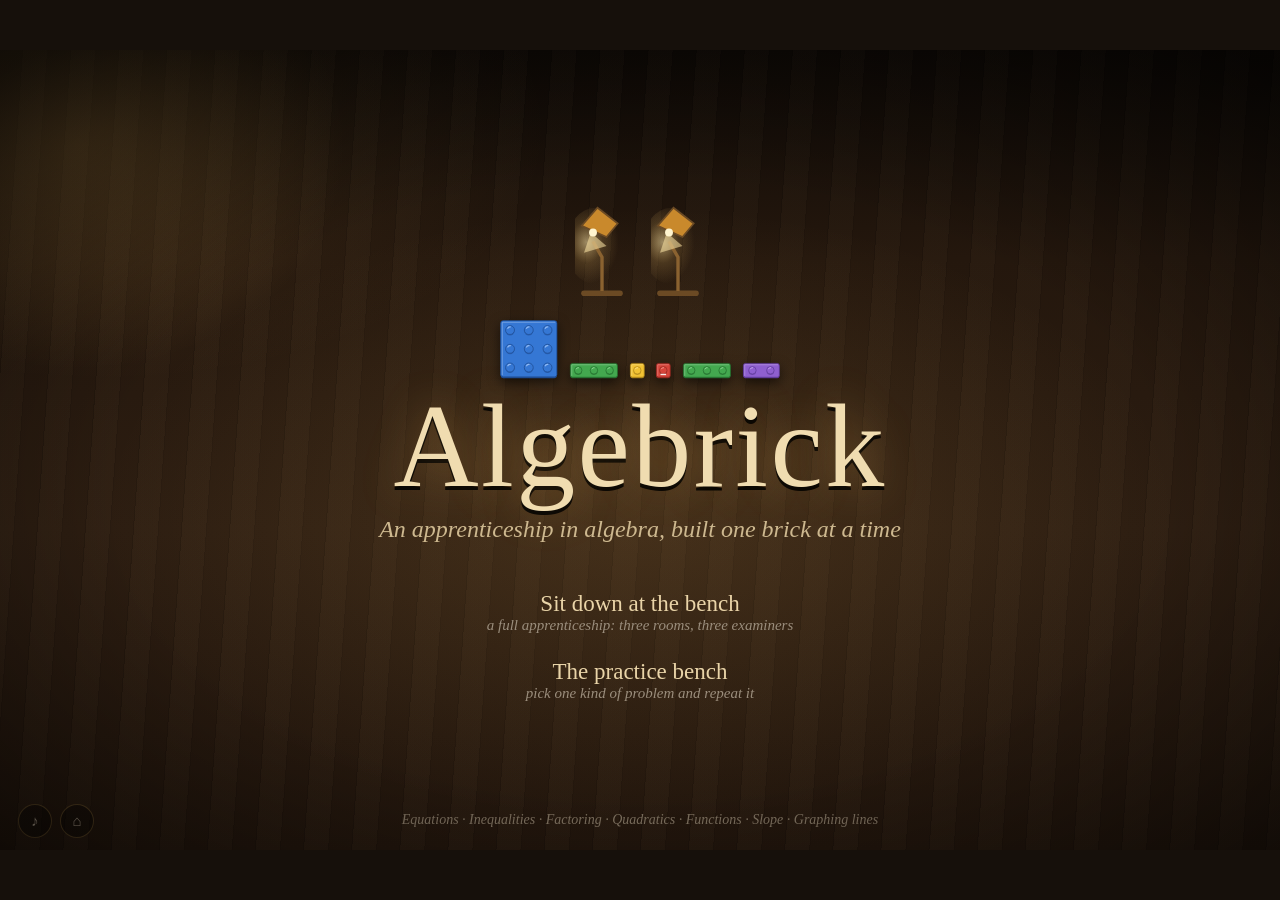
<file: index.html>
<!doctype html>
<html lang="en">
<head>
<meta charset="utf-8">
<meta name="viewport" content="width=device-width, initial-scale=1, viewport-fit=cover">
<title>Algebrick: an apprenticeship in algebra</title>
<link rel="preconnect" href="https://fonts.googleapis.com">
<link rel="preconnect" href="https://fonts.gstatic.com" crossorigin>
<link href="https://fonts.googleapis.com/css2?family=Cormorant+Garamond:ital,wght@0,500;0,600;0,700;1,500;1,600&family=IM+Fell+English:ital@0;1&family=IM+Fell+English+SC&display=swap" rel="stylesheet">
<style>
:root {
  box-sizing: border-box;
  padding-top: env(safe-area-inset-top, 0px);
  padding-bottom: env(safe-area-inset-bottom, 0px);
  --walnut: #1c130c;
  --walnut-2: #2b1c11;
  --ink: #2a1c0f;
  --ink-soft: #5b4630;
  --parchment: #eadcbc;
  --parchment-2: #d8c59c;
  --brass: #b38b46;
  --brass-hi: #e6c47c;
  --verdigris: #4f8e79;
  --cinnabar: #a3402a;
  --candle: #f5b85c;
  --smoke: #9a8d7c;
  --letterbox: #0d0906;
  --text-lit: #ecd9b1;
  --serif: 'IM Fell English', 'Iowan Old Style', 'Palatino Linotype', Palatino, Georgia, serif;
  --serif-sc: 'IM Fell English SC', 'IM Fell English', 'Palatino Linotype', Georgia, serif;
  --math: 'Cormorant Garamond', 'EB Garamond', 'Palatino Linotype', Palatino, Georgia, 'Times New Roman', serif;
}
@media (prefers-color-scheme: dark) { :root:not([data-theme="light"]) { --letterbox: #0d0906; } }
:root[data-theme="dark"] { --letterbox: #0d0906; }
@media (prefers-color-scheme: light) { :root:not([data-theme="dark"]) { --letterbox: #16100b; } }
*, *::before, *::after { box-sizing: inherit; }
html { height: 100%; scroll-padding-top: env(safe-area-inset-top, 0px); }
body { margin: 0; height: 100%; background: var(--letterbox); overflow: hidden; font-family: var(--serif); color: var(--text-lit); -webkit-font-smoothing: antialiased; }
button { font: inherit; color: inherit; background: none; border: 0; padding: 0; cursor: pointer; }
button:focus-visible, [tabindex]:focus-visible { outline: 2px solid var(--brass-hi); outline-offset: 3px; }

/* ---------- the fixed camera ---------- */
#viewport { position: fixed; inset: 0; display: grid; place-items: center; overflow: hidden; }
#stage { position: absolute; left: 50%; top: 50%; width: 1280px; height: 800px; transform-origin: 0 0; overflow: hidden; background: var(--walnut);
  user-select: none; -webkit-user-select: none; }
#stage::before { /* wood grain + candle pools */
  content: ''; position: absolute; inset: 0; pointer-events: none;
  background:
    radial-gradient(ellipse 60% 55% at 50% 58%, rgba(245,184,92,.13), transparent 70%),
    radial-gradient(ellipse 30% 40% at 6% 12%, rgba(245,184,92,.18), transparent 70%),
    repeating-linear-gradient(94deg, rgba(0,0,0,.0) 0 22px, rgba(0,0,0,.12) 22px 23px, rgba(255,210,150,.025) 23px 47px, rgba(0,0,0,.08) 47px 48px),
    linear-gradient(180deg, #0f0a06 0%, #24170d 26%, #2c1d11 60%, #21150c 100%);
}
#stage::after { /* vignette + grain */
  content: ''; position: absolute; inset: 0; pointer-events: none; z-index: 80;
  background: radial-gradient(ellipse 75% 70% at 50% 55%, transparent 55%, rgba(0,0,0,.62) 100%);
}
.flicker { position: absolute; inset: 0; pointer-events: none; z-index: 79; background: radial-gradient(ellipse 50% 45% at 8% 10%, rgba(245,184,92,.10), transparent 70%); animation: flick 4.2s infinite steps(1); }
@keyframes flick { 0%{opacity:.9} 12%{opacity:.75} 20%{opacity:1} 43%{opacity:.82} 60%{opacity:.95} 74%{opacity:.7} 88%{opacity:1} }
#scene { position: absolute; inset: 0; }
.shake { animation: shake .5s; }
@keyframes shake { 10%,90%{transform:translate(-2px,1px)} 20%,80%{transform:translate(4px,-2px)} 30%,50%,70%{transform:translate(-6px,2px)} 40%,60%{transform:translate(6px,-1px)} }

/* ---------- math ---------- */
.m { font-family: var(--math); font-weight: 600; font-variant-numeric: lining-nums; white-space: nowrap; }
.m i { font-style: italic; font-weight: 600; padding-right: .04em; }
.m sup { font-size: .62em; vertical-align: .72em; line-height: 0; margin-left: .03em; }
.fr { display: inline-flex; flex-direction: column; vertical-align: middle; text-align: center; margin: 0 .1em; line-height: 1.05; }
.fr > .fn { padding: 0 .15em .06em; border-bottom: .07em solid currentColor; font-size: .86em; }
.fr > .fd { padding: .06em .15em 0; font-size: .86em; }
.sq { display: inline-flex; align-items: flex-start; }
.sq .sqs { font-size: 1.05em; margin-right: -.04em; }
.sq .sqr { border-top: .07em solid currentColor; padding: .02em .1em 0 .05em; margin-top: .14em; }
.int { font-size: 1.45em; font-weight: 500; vertical-align: -.2em; margin-right: .06em; font-style: italic; }
.mul { display: inline-block; width: .16em; }
.mf { font-style: normal; }

/* ---------- the Master & his voice ---------- */
.master { position: absolute; left: 50%; top: -14px; width: 250px; margin-left: -125px; z-index: 5; filter: drop-shadow(0 16px 20px rgba(0,0,0,.7)); transition: transform .5s ease; }
.master.lean { transform: translateY(8px) scale(1.04); }
.master-svg { width: 100%; display: block; }
.master .glint { animation: glint 5s infinite; }
@keyframes glint { 0%,70%,100% { opacity: .85 } 76% { opacity: .2 } 82% { opacity: 1 } }
#speech { position: absolute; left: 50%; top: 124px; width: 700px; margin-left: -350px; min-height: 52px; text-align: center; z-index: 60;
  font-size: 19px; line-height: 1.35; color: var(--text-lit); text-shadow: 0 1px 0 #000, 0 0 18px rgba(0,0,0,.9); pointer-events: none; }
#speech b { color: var(--brass-hi); font-weight: normal; }
#speech .m { font-size: 1.05em; color: #f6e7c4; }
#speech em { color: var(--smoke); }
#speech.big { top: 330px; font-size: 24px; width: 820px; margin-left: -410px; }
.tap-hint { position: absolute; left: 50%; bottom: 60px; transform: translateX(-50%); font-style: italic; color: var(--smoke); font-size: 15px; z-index: 61; animation: breathe 2.4s infinite; }
@keyframes breathe { 50% { opacity: .35 } }

/* ---------- candles ---------- */
.candles { position: absolute; left: 22px; top: 12px; display: flex; gap: 6px; z-index: 6; }
.candle-svg { width: 34px; height: 82px; display: block; }
.candle-svg .flame { transform-origin: 20px 30px; animation: flame 1.8s infinite ease-in-out; }
@keyframes flame { 0%,100% { transform: scale(1) rotate(0) } 30% { transform: scale(1.06,.95) rotate(-2deg) } 60% { transform: scale(.96,1.05) rotate(2deg) } }
.candle-svg .smoke { animation: smoke 3s infinite; }
@keyframes smoke { 0% { opacity: 0; transform: translateY(4px) } 40% { opacity: .6 } 100% { opacity: 0; transform: translateY(-8px) } }

/* ---------- specimen slip ---------- */
.slip { position: absolute; left: 110px; top: 18px; max-width: 330px; padding: 9px 16px 11px; background: var(--parchment); color: var(--ink); transform: rotate(-1.6deg);
  box-shadow: 0 6px 14px rgba(0,0,0,.55), inset 0 0 22px rgba(120,80,30,.25); z-index: 6; border-radius: 2px; }
.slip::before { content: ''; position: absolute; top: -6px; left: 50%; width: 9px; height: 9px; margin-left: -4px; border-radius: 50%; background: radial-gradient(circle at 35% 35%, #e9c77f, #6d4c1c); box-shadow: 0 2px 3px rgba(0,0,0,.6); }
.slip .who { font-family: var(--serif-sc); font-size: 13px; color: var(--ink-soft); }
.slip .m { font-size: 22px; display: block; margin-top: 2px; }
.turninfo { position: absolute; right: 22px; top: 18px; text-align: right; z-index: 6; font-size: 15px; color: var(--smoke); line-height: 1.4; }
.turninfo strong { color: var(--text-lit); font-weight: normal; font-family: var(--serif-sc); font-size: 17px; }
.icon-btn { position: absolute; z-index: 70; width: 34px; height: 34px; border-radius: 50%; display: grid; place-items: center; color: var(--smoke); background: rgba(0,0,0,.35); border: 1px solid rgba(179,139,70,.35); font-size: 15px; }
.icon-btn:hover { color: var(--brass-hi); }

/* ---------- instrument rack ---------- */
.rack { position: absolute; left: 14px; top: 180px; width: 128px; display: flex; flex-direction: column; gap: 5px; z-index: 10; }
.tool { display: grid; grid-template-columns: 38px 1fr; align-items: center; gap: 6px; height: 42px; padding: 0 8px 0 4px; border-radius: 6px; text-align: left;
  color: #d9c7a4; background: linear-gradient(180deg, rgba(62,42,24,.9), rgba(38,25,14,.9)); border: 1px solid #4a3420; box-shadow: 0 2px 4px rgba(0,0,0,.5); font-size: 15px; transition: transform .12s, border-color .12s; }
.tool svg { width: 36px; height: 28px; --tint: var(--brass); color: #e2cca0; }
.tool:hover { transform: translateX(3px); border-color: var(--brass); }
.tool.sel { border-color: var(--brass-hi); background: linear-gradient(180deg, #6a4a24, #3d2813); color: #fff3d6; box-shadow: 0 0 0 1px var(--brass-hi), 0 0 18px rgba(230,196,124,.35); }
.tool.minor { height: 34px; font-size: 14px; color: var(--smoke); background: transparent; border-color: rgba(74,52,32,.7); box-shadow: none; }
.tool.minor svg { height: 22px; }
.rack .gap { height: 6px; }
.hint-pulse { animation: hintp 1.1s infinite; }
@keyframes hintp { 0%,100% { box-shadow: 0 0 0 2px rgba(230,196,124,.9), 0 0 22px rgba(230,196,124,.55); } 50% { box-shadow: 0 0 0 2px rgba(230,196,124,.3), 0 0 6px rgba(230,196,124,.2); } }

/* ---------- the bench ---------- */
.bench { position: absolute; left: 156px; top: 172px; width: 872px; height: 300px; z-index: 8; display: flex; flex-wrap: wrap; align-content: center; justify-content: center; gap: 14px 18px; overflow-y: auto; padding: 8px; scrollbar-width: thin; scrollbar-color: #5a4030 transparent; }
.bench.cramped { --cw: 84px; --ch: 118px; --cm: 16px; }
.tray { position: relative; display: flex; align-items: center; gap: 8px; padding: 10px 12px; border-radius: 10px; background: rgba(12,8,5,.34); border: 1px solid rgba(179,139,70,.22); box-shadow: inset 0 2px 10px rgba(0,0,0,.4); }
.tray.targetable { cursor: crosshair; border-color: rgba(230,196,124,.6); }
.tray .sign { position: absolute; left: -14px; top: 50%; transform: translateY(-50%); font-family: var(--math); font-size: 26px; font-weight: 700; color: var(--brass-hi); }
.coef { min-width: 44px; height: 44px; padding: 0 6px; border-radius: 22px; display: grid; place-items: center; color: #2b1a0a; font-size: 19px;
  background: radial-gradient(circle at 35% 30%, #f2d894, #b38b46 60%, #7a5a26); box-shadow: 0 3px 6px rgba(0,0,0,.6), inset 0 -2px 3px rgba(0,0,0,.3); }
.coef .m { font-weight: 700; }
.card { --cw: 104px; --ch: 146px; --cm: 20px; position: relative; width: var(--cw); height: var(--ch); border-radius: 7px; background: var(--parchment); color: var(--ink);
  box-shadow: 0 5px 10px rgba(0,0,0,.55), inset 0 0 18px rgba(120,80,30,.22); display: flex; flex-direction: column; align-items: center; padding: 6px 5px 5px; cursor: pointer;
  transition: transform .15s ease, box-shadow .15s ease; flex: none; }
.bench.cramped .card { --cw: 86px; --ch: 122px; --cm: 16px; }
.card::before { content: ''; position: absolute; inset: 3px; border: 1px solid rgba(60,40,20,.45); border-radius: 5px; pointer-events: none; }
.card .c-name { font-family: var(--serif-sc); font-size: 12px; line-height: 1.05; text-align: center; min-height: 13px; color: var(--ink); }
.card .c-art { width: 100%; height: 42px; margin: 2px 0; color: var(--tone-ink, #3b2a18); --tint: var(--tone-tint, #b88a4a); }
.card .c-art svg { width: 100%; height: 100%; }
.card .c-math { flex: 1; display: grid; place-items: center; font-size: var(--cm); text-align: center; color: #1d130a; padding: 0 2px; }
.card .c-sub { font-size: 11px; font-style: italic; color: var(--ink-soft); }
.bench .card:hover { transform: translateY(-4px); }
.card.targetable { box-shadow: 0 0 0 2px rgba(230,196,124,.8), 0 6px 14px rgba(0,0,0,.6); cursor: crosshair; }
.card.hint { animation: hintp 1.1s infinite; }
.card.enter { animation: enter .42s cubic-bezier(.2,.9,.3,1.2); }
@keyframes enter { from { transform: translateY(-18px) scale(.85) rotate(-3deg); opacity: 0; } }
.card.retort { background: linear-gradient(180deg, #dfe6e2, #c8d3cf); }
.card.retort .c-math { font-size: calc(var(--cm) - 2px); line-height: 1.1; }
.card.retort .chip { display: inline-block; margin: 1px; padding: 1px 4px 2px; border-radius: 4px; background: rgba(255,255,255,.55); border: 1px solid rgba(40,60,60,.35); cursor: pointer; font-size: calc(var(--cm) - 5px); }
.card.retort .chip:hover { background: #fff; }
.card.retort .chip.targetable { box-shadow: 0 0 0 2px rgba(200,150,60,.9); }
.card.retort .chip.hint { animation: hintp 1.1s infinite; }
.card.calx { width: auto; min-width: var(--cw); max-width: 340px; background: linear-gradient(180deg, #e5c793, #cf9f5c); padding: 6px 12px; }
.card.calx .c-math { font-size: calc(var(--cm) + 1px); }
.card.calx::after { content: ''; position: absolute; inset: 0; border-radius: 7px; box-shadow: inset 0 0 26px rgba(90,40,10,.45); pointer-events: none; }
.card.fresh-burn { animation: burn .7s ease-out; }
@keyframes burn { 0% { filter: brightness(2.2) saturate(0); transform: scale(1.08); } 100% { filter: none; transform: none; } }
.pow-badge { position: absolute; top: -9px; right: -9px; min-width: 26px; height: 26px; border-radius: 13px; padding: 0 5px; display: grid; place-items: center; font-family: var(--math); font-weight: 700; font-size: 16px;
  background: #3a2614; color: var(--brass-hi); border: 1.5px solid var(--brass); box-shadow: 0 2px 4px rgba(0,0,0,.6); }
.empty-bench { font-style: italic; color: var(--smoke); font-size: 18px; }

/* ---------- ledger strip ---------- */
.ledger { position: absolute; left: 170px; top: 504px; width: 844px; min-height: 60px; padding: 8px 18px; z-index: 9; color: var(--ink);
  background: linear-gradient(180deg, #efe3c6, #e2d1ab); box-shadow: 0 4px 10px rgba(0,0,0,.5), inset 0 0 20px rgba(120,80,30,.2); transform: rotate(.35deg);
  display: flex; align-items: center; gap: 12px; overflow: hidden; padding-right: 8px; }
.ledger .lg-scroll { flex: 1; min-width: 0; display: flex; align-items: center; gap: 12px; overflow-x: auto; overflow-y: hidden; scrollbar-width: none; }
.explain-btn { flex: none; display: flex; align-items: center; gap: 6px; padding: 5px 12px 5px 6px; border-radius: 6px; font-size: 14px; line-height: 1.1; text-align: left;
  color: #f3e4c4; background: linear-gradient(180deg, #2f5a8f, #1f3d63); border: 1px solid #6f9bd1; box-shadow: 0 2px 5px rgba(0,0,0,.35); transition: transform .12s; }
.explain-btn svg { width: 30px; height: 24px; color: #dfe9f7; --tint: #9cc0ea; }
.explain-btn:hover { transform: translateY(-2px); }
.explain-btn.idle { filter: saturate(.3); opacity: .6; }
.ledger .lab { font-family: var(--serif-sc); color: var(--ink-soft); font-size: 13px; flex: none; }
.ledger .m { font-size: 21px; }
.ledger .eq { font-family: var(--math); font-size: 22px; color: var(--ink-soft); }
.status { position: absolute; left: 170px; top: 474px; width: 844px; height: 24px; text-align: center; font-style: italic; font-size: 16px; color: #cdb88f; z-index: 9; text-shadow: 0 1px 2px #000; }

/* ---------- balance ---------- */
.scale-wrap { position: absolute; right: 14px; top: 176px; width: 228px; height: 300px; z-index: 8; text-align: center; }
.scale-wrap svg { width: 228px; height: 236px; overflow: visible; }
.scale-wrap .beam { transition: transform 1.1s cubic-bezier(.3,1.6,.5,1); transform-origin: 114px 58px; }
.scale-wrap .pan { transition: transform 1.1s cubic-bezier(.3,1.6,.5,1); }
.scale-read { font-size: 15px; color: var(--smoke); line-height: 1.35; margin-top: -8px; }
.scale-read .me { color: #8fc9b4; } .scale-read .him { color: #e28a70; }
.scale-read .dz { font-family: var(--serif-sc); color: var(--text-lit); font-size: 16px; }
.bell { position: absolute; right: 56px; top: 482px; width: 132px; z-index: 10; text-align: center; color: var(--text-lit); font-size: 15px; }
.bell svg { width: 80px; display: block; margin: 0 auto 2px; transition: transform .1s; }
.bell:hover svg { transform: translateY(-2px); }
.bell.ring svg { animation: ring .5s; }
@keyframes ring { 20% { transform: rotate(-9deg) } 45% { transform: rotate(7deg) } 70% { transform: rotate(-4deg) } }
.bell[disabled] { opacity: .35; cursor: default; }

/* ---------- hearth, hand, piles ---------- */
.hearth { position: absolute; left: 16px; top: 612px; width: 262px; z-index: 10; }
.hearth .lab, .piles .lab { font-size: 15px; color: var(--smoke); margin-bottom: 4px; }
.hearth .lab b, .piles .lab b { color: var(--text-lit); font-weight: normal; }
.slots { display: grid; grid-template-columns: repeat(4, 1fr); gap: 6px; padding: 10px 8px; border-radius: 10px; background: linear-gradient(180deg, #120b07, #24150c); border: 1px solid #4a2c18; box-shadow: inset 0 4px 12px rgba(0,0,0,.8), 0 0 30px rgba(240,138,44,var(--glow,0)); }
.slot { height: 50px; border-radius: 6px; background: rgba(0,0,0,.3); display: grid; place-items: center; }
.slot svg { width: 48px; height: 36px; }
.slot .ember { animation: ember 1.6s infinite alternate; }
@keyframes ember { from { opacity: .55 } to { opacity: 1 } }
.slot.spend { animation: spend .6s forwards; }
@keyframes spend { to { transform: scale(.4); opacity: 0; filter: brightness(3); } }
.hand { position: absolute; left: 292px; top: 600px; width: 696px; height: 200px; z-index: 12; display: flex; justify-content: center; align-items: flex-start; }
.hcard { --cw: 122px; --ch: 172px; width: var(--cw); height: var(--ch); margin: 0 -6px; transform-origin: 50% 120%; flex: none; }
.hcard .c-name { font-size: 12.5px; min-height: 26px; display: grid; place-items: center; }
.hcard .c-art { height: 38px; }
.hcard .c-rule { font-size: 11.5px; line-height: 1.28; text-align: center; color: #3a2a18; padding: 0 4px; flex: 1; display: flex; align-items: center; justify-content: center; }
.hcard .c-rule > div { width: 100%; }
.hcard .c-rule .m { font-size: 12.5px; white-space: normal; }
.hcard .c-tech { font-size: 11px; font-style: italic; color: var(--ink-soft); }
.hcard .cost { position: absolute; top: -10px; right: -8px; display: flex; gap: 2px; padding: 2px 5px; border-radius: 11px; background: #1e140c; border: 1px solid #6b4a24; }
.hcard .cost i { width: 11px; height: 11px; border-radius: 50%; background: radial-gradient(circle at 40% 35%, #f08a2c, #5a200c 70%); display: block; }
.hcard .cost.free { color: var(--brass-hi); font-size: 11px; font-style: italic; padding: 1px 7px; }
.hcard .yld { position: absolute; bottom: -9px; left: -7px; padding: 1px 7px; border-radius: 10px; background: #1e2a24; color: #a6dcc6; border: 1px solid #4f8e79; font-size: 12px; }
.hcard .doses { position: absolute; top: -9px; left: -7px; display: flex; gap: 2px; padding: 3px 5px; border-radius: 10px; background: #1e140c; border: 1px solid #6b4a24; }
.hcard .doses i { width: 7px; height: 10px; border-radius: 50% 50% 50% 50% / 60% 60% 40% 40%; background: #7cc0b0; display: block; }
.hcard .doses i.used { background: #3a2f28; }
.hcard .marks { position: absolute; top: 24px; left: -6px; display: flex; flex-direction: column; gap: 2px; }
.hcard .marks span { font-size: 10px; background: #3a2614; color: var(--brass-hi); border: 1px solid var(--brass); border-radius: 8px; padding: 0 5px; }
.hand .hcard:hover { transform: translateY(-26px) rotate(0deg) !important; z-index: 5; }
.hcard.sel { transform: translateY(-38px) rotate(0) !important; box-shadow: 0 0 0 2px var(--brass-hi), 0 0 26px rgba(230,196,124,.5), 0 12px 20px rgba(0,0,0,.6); z-index: 6; }
.hcard.poor { filter: saturate(.4) brightness(.8); }
.hcard.hint { animation: hintp 1.1s infinite; }
.piles { position: absolute; right: 16px; top: 606px; width: 262px; z-index: 10; display: grid; grid-template-columns: 1fr 1fr; gap: 10px; }
.pile { height: 128px; border-radius: 10px; display: flex; flex-direction: column; align-items: center; justify-content: center; gap: 2px; color: var(--text-lit); font-size: 15px; line-height: 1.2;
  background: rgba(0,0,0,.25); border: 1px solid rgba(179,139,70,.25); }
.pile svg { width: 64px; height: 50px; --tint: #7a5230; color: #d9c7a4; }
.pile small { color: var(--smoke); font-size: 13px; }
.pile.ready { border-color: var(--brass-hi); animation: hintp 1.3s infinite; }
.pile[disabled] { opacity: .45; cursor: default; }
.piles .spent { grid-column: 1 / -1; text-align: center; font-size: 13px; color: var(--smoke); margin-top: -4px; }

/* ---------- modal ---------- */
#modal { position: absolute; inset: 0; z-index: 90; display: none; place-items: center; background: rgba(8,5,3,.62); }
#modal.on { display: grid; }
.sheet { position: relative; min-width: 460px; max-width: 900px; max-height: 720px; overflow: auto; padding: 26px 34px 28px; background: var(--parchment); color: var(--ink); border-radius: 4px;
  box-shadow: 0 20px 50px rgba(0,0,0,.8), inset 0 0 40px rgba(120,80,30,.3); animation: sheet .35s ease-out; }
@keyframes sheet { from { transform: translateY(20px) rotate(-1deg); opacity: 0; } }
.sheet h2 { font-family: var(--serif-sc); font-weight: normal; font-size: 30px; margin: 0 0 6px; line-height: 1.1; }
.sheet p { font-size: 17.5px; line-height: 1.45; margin: 8px 0; max-width: 62ch; }
.sheet .m { font-size: 24px; }
.sheet .big { font-size: 30px; display: block; text-align: center; margin: 14px 0; }
.sheet .x { position: absolute; top: 10px; right: 14px; font-size: 22px; color: var(--ink-soft); }
.row { display: flex; gap: 12px; flex-wrap: wrap; justify-content: center; margin-top: 16px; }
.btn { padding: 10px 22px; border-radius: 4px; font-size: 18px; background: #3a2614; color: #f1dfb8; border: 1px solid #6b4a24; box-shadow: 0 3px 6px rgba(0,0,0,.35); transition: transform .12s, background .12s; }
.btn:hover { transform: translateY(-2px); background: #4c321a; }
.btn.alt { background: transparent; color: var(--ink); border-color: rgba(60,40,20,.5); box-shadow: none; }
.btn.opt { min-width: 110px; background: #f5ecd6; color: var(--ink); border-color: rgba(60,40,20,.45); }
.btn.opt:hover { background: #fffaf0; }
.btn.opt.right { background: #cfe3d6; border-color: var(--verdigris); }
.btn.opt.wrong { background: #ecc9bf; border-color: var(--cinnabar); }
.work { font-family: var(--math); font-size: 22px; background: rgba(255,255,255,.35); border: 1px solid rgba(60,40,20,.2); border-radius: 4px; padding: 10px 14px; margin: 10px 0; }
.work .row2 { display: flex; gap: 14px; align-items: baseline; flex-wrap: wrap; }
.work .lab { font-family: var(--serif); font-size: 15px; color: var(--ink-soft); min-width: 100px; }
.cascade-table { border-collapse: collapse; margin: 10px auto; font-family: var(--math); font-size: 21px; }
.cascade-table td, .cascade-table th { padding: 6px 16px; border-bottom: 1px solid rgba(60,40,20,.2); text-align: center; }
.cascade-table th { font-family: var(--serif-sc); font-weight: normal; font-size: 15px; color: var(--ink-soft); }
.cascade-table .sg { color: var(--cinnabar); font-weight: 700; }

/* ---------- title ---------- */
.title { position: absolute; inset: 0; display: flex; flex-direction: column; align-items: center; justify-content: center; text-align: center; z-index: 10; }
.title h1 { font-family: var(--serif-sc); font-weight: normal; font-size: 118px; letter-spacing: .02em; margin: 0; color: #f0dcb0; line-height: .9;
  text-shadow: 0 0 40px rgba(245,184,92,.35), 0 4px 0 #000; }
.title .sub { font-size: 24px; font-style: italic; color: #cdb88f; margin: 16px 0 42px; }
.title .menu { display: flex; flex-direction: column; gap: 12px; align-items: center; }
.title .menu button { font-size: 23px; color: #e9d4a8; padding: 6px 18px; border-bottom: 1px solid transparent; }
.title .menu button:hover { color: #fff3d6; border-color: var(--brass); }
.title .menu button small { display: block; font-size: 15px; font-style: italic; color: var(--smoke); }
.title .cndl { display: flex; gap: 22px; margin-bottom: 18px; }
.title .cndl .candle-svg { width: 46px; height: 110px; }
.foot { position: absolute; bottom: 22px; left: 0; right: 0; text-align: center; font-size: 14px; color: #7d705f; font-style: italic; }

/* ---------- map ---------- */
.mapsheet { position: absolute; left: 150px; top: 158px; width: 980px; height: 618px; background: var(--parchment); color: var(--ink); border-radius: 6px;
  box-shadow: 0 18px 40px rgba(0,0,0,.75), inset 0 0 70px rgba(110,70,25,.38); transform: rotate(-.5deg); z-index: 8; }
.mapsheet .mapttl { position: absolute; left: 28px; top: 20px; }
.mapsheet .mapttl h2 { font-family: var(--serif-sc); font-weight: normal; font-size: 32px; margin: 0; }
.mapsheet .mapttl p { margin: 2px 0 0; font-style: italic; color: var(--ink-soft); font-size: 17px; }
.mapsheet svg.paths { position: absolute; inset: 0; width: 100%; height: 100%; pointer-events: none; }
.node { position: absolute; width: 74px; height: 74px; margin: -37px 0 0 -37px; border-radius: 50%; display: grid; place-items: center; color: #3b2a18; --tint: #b88a4a;
  background: rgba(255,250,235,.35); border: 1.5px solid rgba(60,40,20,.55); transition: transform .15s; }
.node svg { width: 50px; height: 42px; }
.node.boss { width: 96px; height: 96px; margin: -48px 0 0 -48px; border-width: 2.5px; --tint: #a3402a; }
.node.boss svg { width: 66px; height: 56px; }
.node.reach { cursor: pointer; border-color: #7a3a1a; box-shadow: 0 0 0 4px rgba(163,64,42,.18); animation: reach 1.8s infinite; }
@keyframes reach { 50% { box-shadow: 0 0 0 8px rgba(163,64,42,.06); } }
.node.reach:hover { transform: scale(1.1); }
.node.done { opacity: .45; }
.node.done::after { content: ''; position: absolute; inset: 14px; border-top: 2px solid #5b4630; transform: rotate(-35deg) translateY(22px); }
.node.here { box-shadow: 0 0 0 3px var(--brass); }
.node .lbl { position: absolute; top: 50%; left: 100%; margin-left: 10px; transform: translateY(-50%); white-space: nowrap; font-size: 14px; color: var(--ink-soft); text-align: left; line-height: 1.15; }
.node .lbl b { display: block; font-weight: normal; color: var(--ink); font-size: 15px; }
.token { position: absolute; width: 34px; height: 44px; margin: -64px 0 0 -17px; z-index: 3; transition: left .6s ease, top .6s ease; pointer-events: none; filter: drop-shadow(0 3px 3px rgba(0,0,0,.5)); }
.maphud { position: absolute; left: 130px; top: 24px; width: 1020px; display: flex; justify-content: space-between; align-items: flex-end; z-index: 9; font-size: 17px; color: var(--text-lit); }
.maphud .gold { color: var(--brass-hi); }
.maphud button { color: var(--text-lit); border-bottom: 1px solid rgba(179,139,70,.5); font-size: 17px; }

/* ---------- event scenes ---------- */
.event { position: absolute; left: 120px; top: 190px; width: 1040px; height: 580px; z-index: 8; display: flex; flex-direction: column; align-items: center; }
.event .choice { width: 176px; }
.event .choices { display: flex; gap: 34px; justify-content: center; align-items: flex-end; flex-wrap: wrap; margin-top: 40px; padding: 0 40px 18px; }
.event .choices.shelf { border-bottom: 14px solid #4a2f18; box-shadow: 0 14px 0 -8px #2a190c, 0 24px 30px rgba(0,0,0,.5); border-radius: 2px; }
.event .choice .hcard { transform: scale(1.3); transform-origin: 50% 100%; margin-top: 60px; }
.event .choice .hcard:hover { transform: scale(1.3) translateY(-8px); }
.event .choice { display: flex; flex-direction: column; align-items: center; gap: 10px; }
.event .price { font-size: 17px; color: var(--brass-hi); }
.event .hcard { margin: 0; }

.deckgrid { display: flex; flex-wrap: wrap; gap: 16px 10px; justify-content: center; max-width: 980px; }
.deckgrid .hcard { --cw: 112px; --ch: 158px; margin: 0; }
.deckgrid .hcard:hover { transform: translateY(-6px); }
.opts { display: flex; gap: 12px; margin-top: 18px; flex-wrap: wrap; justify-content: center; }
.opts .btn { font-size: 17px; }
.riddle-q { font-size: 26px; color: var(--text-lit); text-align: center; margin: 22px 0 18px; }
.riddle-q .m { font-size: 30px; color: #f6e7c4; }
.riddle-opts { display: grid; grid-template-columns: 1fr 1fr; gap: 14px; width: 640px; }
.riddle-opts .btn { font-size: 22px; padding: 14px; }
.riddle-opts .btn .m { font-size: 24px; }
.ledger-list { text-align: left; font-size: 17px; }
.ledger-list li { margin: 6px 0; }
.ledger-list .m { font-size: 20px; }
.fam-grid { display: grid; grid-template-columns: repeat(3, 1fr); gap: 10px 14px; margin-top: 12px; }
.fam-grid .btn { text-align: left; font-size: 17px; }
.fam-grid .btn small { display: block; font-size: 14px; font-style: italic; opacity: .8; }
.fam-grid h3 { grid-column: 1 / -1; font-family: var(--serif-sc); font-weight: normal; margin: 10px 0 0; font-size: 20px; color: var(--ink-soft); }
#tip { position: absolute; z-index: 95; max-width: 260px; padding: 8px 11px; background: #f3e8cf; color: var(--ink); border-radius: 3px; font-size: 15px; line-height: 1.3; box-shadow: 0 6px 16px rgba(0,0,0,.6); pointer-events: none; display: none; }
#tip b { font-family: var(--serif-sc); font-weight: normal; font-size: 16px; }

@media (prefers-reduced-motion: reduce) {
  *, *::before, *::after { animation-duration: .01ms !important; animation-iteration-count: 1 !important; transition-duration: .01ms !important; }
}

.crackfx { position: absolute; left: 156px; top: 150px; width: 872px; height: 420px; z-index: 30; pointer-events: none; animation: crackin .25s ease-out; }
.crackfx svg { width: 100%; height: 100%; }
@keyframes crackin { from { opacity: 0; transform: scale(1.04); } }
.flash { position: absolute; inset: 0; z-index: 29; pointer-events: none; background: radial-gradient(ellipse at 50% 45%, rgba(255,240,210,.35), transparent 60%); animation: flash .7s ease-out forwards; }
@keyframes flash { to { opacity: 0; } }
.event.fire::before { content: ''; position: absolute; left: 50%; top: 40px; width: 560px; height: 420px; margin-left: -280px; pointer-events: none;
  background: radial-gradient(ellipse at 50% 60%, rgba(240,138,44,.28), rgba(240,138,44,.08) 45%, transparent 70%); animation: flick 3.1s infinite steps(1); }

/* ---------- explain modal ---------- */
.sheet.wide { width: 1190px; max-width: 1190px; max-height: 780px; padding: 16px 26px 18px; }
.ex-head { display: flex; align-items: center; gap: 16px; }
.ex-head > div:first-child { flex: 1; }
.ex-head h2 { margin: 0; font-size: 27px; }
.ex-step { font-family: var(--serif-sc); color: var(--ink-soft); font-size: 15px; }
.ex-nav { display: flex; gap: 8px; }
.ex-nav .btn { padding: 6px 14px; font-size: 16px; }
.ex-nav .btn[disabled] { opacity: .35; cursor: default; transform: none; }
.ex-head .x { font-size: 26px; color: var(--ink-soft); padding: 0 4px; }
.ex-ba { display: grid; grid-template-columns: 62px 1fr; align-items: center; row-gap: 1px; margin: 8px 0 2px; }
.ex-ba .lab { font-family: var(--serif-sc); color: var(--ink-soft); font-size: 14px; }
.ex-ba .ex-eq { overflow-x: auto; white-space: nowrap; scrollbar-width: thin; }
.sheet .ex-ba .m { font-size: 19px; }
.dg { position: relative; margin: 6px 0 4px; padding: 4px 0 14px; background: rgba(255,255,255,.3); border: 1px solid rgba(60,40,20,.16); border-radius: 8px; }
.dg-svg { position: absolute; left: 0; top: 0; width: 100%; height: 100%; pointer-events: none; overflow: visible; }
.dg-row { display: grid; grid-template-columns: 96px 1fr; align-items: center; }
.dg-rl { font-family: var(--serif-sc); font-size: 14px; color: var(--ink-soft); text-align: right; padding-right: 14px; line-height: 1.1; }
.dg-items { display: flex; flex-wrap: wrap; row-gap: 8px; justify-content: center; align-items: center; gap: 10px; padding-right: 40px; }
.has-fig .dg-items { padding-right: 16px; }
.dg-chip { display: flex; flex-direction: column; align-items: center; padding: 4px 12px 6px; border-radius: 8px; background: #fbf6e8; border: 1.5px solid rgba(60,40,20,.35); box-shadow: 0 2px 5px rgba(60,40,20,.14); }
.dg-chip .cap { font-size: 12.5px; font-style: italic; color: var(--ink-soft); white-space: nowrap; line-height: 1.15; margin-bottom: 1px; }
.sheet .dg-chip .m { font-size: 22px; }
.sheet .dg-chip.sm .m { font-size: 18px; }
.dg-chip.sm { padding: 3px 9px 5px; }
.dg-op { font-family: var(--math); font-size: 26px; font-weight: 700; color: var(--ink-soft); }
.dg-lbls { position: absolute; inset: 0; pointer-events: none; }
.dg-lbl { position: absolute; transform: translate(-50%, -50%); background: #fffaf0; border: 1.6px solid; border-radius: 12px; padding: 0 9px 1px; font-size: 14px; font-weight: 600; white-space: nowrap; line-height: 1.35; box-shadow: 0 1px 3px rgba(60,40,20,.2); }
.sheet .dg-lbl .m { font-size: 16px; }
.ex-legend { display: flex; flex-wrap: wrap; gap: 4px 18px; font-size: 14px; color: var(--ink-soft); margin: 2px 0 10px; }
.ex-legend span { display: inline-flex; align-items: center; gap: 6px; }
.ex-legend svg { width: 30px; height: 10px; }
.sheet.still { animation: none; }
.ex-main { display: grid; grid-template-columns: minmax(0, 1fr); gap: 16px; align-items: start; }
.ex-main.has-fig { grid-template-columns: minmax(0, 1fr) 380px; }
.ex-main.has-fig .ex-fig { margin-top: 6px; }
.ex-paras { column-count: 2; column-gap: 36px; margin-top: 4px; }
.ex-paras.one { column-count: 1; max-width: 96ch; }
.ex-paras p { break-inside: avoid; }
.ex-paras.three { column-count: 3; column-gap: 28px; }
.ex-paras.three p { break-inside: auto; }
.sheet .ex-paras.tight p { font-size: 15.5px; line-height: 1.42; margin-bottom: 7px; }
.sheet .ex-paras.tight p .m { font-size: 18px; }
.sheet .ex-paras p { font-size: 16.5px; line-height: 1.5; margin: 0 0 9px; max-width: none; }
.sheet .ex-paras p .m { font-size: 19px; }
.ex-paras .kw { font-weight: 700; }
.ex-paras .lead { font-family: var(--serif-sc); font-weight: 700; color: var(--ink); letter-spacing: .02em; margin-right: 3px; }
.ex-fig { background: rgba(255,255,255,.4); border: 1px solid rgba(60,40,20,.18); border-radius: 8px; padding: 10px 12px; text-align: center; }
.ex-fig .cap { font-size: 14.5px; font-style: italic; color: var(--ink-soft); margin-top: 6px; line-height: 1.35; text-align: left; }
.sheet .ex-fig .cap .m { font-size: 16px; }
.plot { width: 100%; height: auto; display: block; }
.law { font-size: 26px; text-align: center; margin: 8px 0; }
.sheet .law .m { font-size: 28px; }
.law .eqs { font-family: var(--math); font-size: 26px; color: var(--ink-soft); margin: 0 6px; }
.law.small, .sheet .law.small .m { font-size: 17px; }
.liate { margin-top: 12px; font-family: var(--serif-sc); font-size: 22px; letter-spacing: .12em; color: var(--ink); }
.liate small { display: block; font-family: var(--serif); letter-spacing: 0; font-size: 14px; font-style: italic; color: var(--ink-soft); }
table.boxm { border-collapse: collapse; margin: 6px auto; }
table.boxm th, table.boxm td { border: 1.5px solid rgba(60,40,20,.35); padding: 8px 14px; }
table.boxm th { background: rgba(60,40,20,.06); font-weight: normal; }
table.boxm td { background: rgba(154,107,0,.12); }
table.boxm .corner { color: #9a6b00; font-family: var(--math); font-size: 22px; font-weight: 700; }
.sheet table.boxm .m { font-size: 19px; }
.ld { border-collapse: collapse; margin: 4px auto; font-size: 15px; }
.ld td { padding: 1px 6px; text-align: right; white-space: nowrap; }
.ld-q { border-bottom: 2px solid var(--ink); color: #b0283f; }
.ld-d { padding-right: 10px !important; }
.ld-n { border-left: 2px solid var(--ink); border-top-left-radius: 10px; }
.ld-after { border-top: 1.5px solid rgba(60,40,20,.55); }
.ld-note small, .ld small { font-size: 12.5px; font-style: italic; color: var(--ink-soft); font-weight: normal; }
.sheet .ld .ld-note .m { font-size: 14px; }
.sheet .ld .m { font-size: 19px; }

/* ================================================================
   ALGEBRICK additions
   ================================================================ */
.lamps { position: absolute; left: 18px; top: 8px; display: flex; gap: 4px; z-index: 6; }
.lamp-svg { width: 40px; height: 82px; display: block; }
.lamp-svg .glow { animation: breathe 3s infinite; }
.title .cndl .lamp-svg { width: 54px; height: 110px; }
.title .t-bricks { display: flex; align-items: flex-end; gap: 10px; margin-bottom: 14px; filter: drop-shadow(0 4px 6px rgba(0,0,0,.6)); }
.title .t-bricks svg { width: auto; display: block; }
.slip .pr { font-size: 13px; font-style: italic; color: var(--ink-soft); }

/* the tower race (replaces the balance) */
.towers { position: absolute; right: 14px; top: 170px; width: 228px; height: 300px; z-index: 8; text-align: center; }
.towers svg { width: 208px; height: 212px; overflow: visible; }
.towers .tb rect { stroke-width: 1; }
.towers .tb.me rect { fill: #43a84f; stroke: #23692c; } .towers .tb.me circle { fill: #6cc476; stroke: #23692c; stroke-width: .8; }
.towers .tb.him rect { fill: #c9453a; stroke: #7d2019; } .towers .tb.him circle { fill: #e2695e; stroke: #7d2019; stroke-width: .8; }
.towers .tl { font-size: 12px; fill: var(--smoke); font-style: italic; } .towers .tn { font-size: 14px; fill: var(--text-lit); }
.towers .wobble { animation: wobble 1.6s infinite ease-in-out; transform-origin: 56px 197px; }
.towers .topple { animation: topple .9s ease-in forwards; transform-origin: 30px 197px; }
@keyframes wobble { 0%, 100% { transform: rotate(-1.2deg); } 50% { transform: rotate(1.2deg); } }
@keyframes topple { to { transform: rotate(-78deg) translateY(10px); opacity: .4; } }
.tw-read { font-size: 15px; color: var(--smoke); line-height: 1.35; margin-top: 2px; }
.tw-read .me { color: #8fdc96; } .tw-read .him { color: #e28a70; }
.tw-read .dz { font-family: var(--serif-sc); color: var(--text-lit); font-size: 16px; }

/* the pin tray (replaces the hearth) */
.pintray { position: absolute; left: 16px; top: 612px; width: 262px; z-index: 10; }
.pintray .lab { font-size: 15px; color: var(--smoke); margin-bottom: 4px; }
.pintray .lab b { color: var(--text-lit); font-weight: normal; }
.pintray .slot svg { width: 40px; height: 40px; }
.hcard .cost i { background: radial-gradient(circle at 40% 35%, #eef2f5, #6f7a86 70%); border-radius: 3px; width: 8px; height: 13px; }

/* plates and brick cards */
.bench .rows { display: flex; flex-direction: column; align-items: center; gap: 4px; width: 100%; }
.eqrow { display: flex; align-items: center; justify-content: center; gap: 12px; padding: 4px; border-radius: 12px; border: 1px solid transparent; }
.eqrow.targetable { cursor: crosshair; border-color: rgba(230,196,124,.6); background: rgba(230,196,124,.06); }
.eqrow.hint { animation: hintp 1.1s infinite; }
.eqrow.solved .plate { box-shadow: 0 0 0 2px rgba(143,220,150,.55), inset 0 2px 8px rgba(0,0,0,.35); }
.plate { display: flex; align-items: center; gap: 6px; min-height: calc(var(--ch, 132px) + 18px); min-width: 110px; padding: 8px 12px; border-radius: 10px; justify-content: center;
  background-color: #2f6b36; background-image: radial-gradient(circle at 50% 50%, #4c9a54 0 4.2px, #2a5f30 4.8px, transparent 5.4px); background-size: 17px 17px;
  border: 2px solid #1f4a24; box-shadow: inset 0 2px 8px rgba(0,0,0,.35), 0 4px 10px rgba(0,0,0,.5); }
.plate.targetable { cursor: crosshair; box-shadow: 0 0 0 2px rgba(230,196,124,.85), inset 0 2px 8px rgba(0,0,0,.35); }
.plate .zero { font-family: var(--math); font-size: 34px; color: #e3f0da; text-shadow: 0 2px 3px #000; padding: 0 16px; }
.plate .sgn { font-family: var(--math); font-size: 26px; font-weight: 700; color: #fff4d6; text-shadow: 0 1px 3px #000; }
.rel { width: 54px; height: 54px; border-radius: 50%; display: grid; place-items: center; font-family: var(--math); font-size: 30px; font-weight: 700; color: #2b1a0a;
  background: radial-gradient(circle at 35% 30%, #f3dfaa, #b3873e 70%); border: 2px solid #6b4a24; box-shadow: 0 3px 8px rgba(0,0,0,.6); flex: none; }
.rel.tilt-l { transform: rotate(-8deg); } .rel.tilt-r { transform: rotate(8deg); }
.or-sep { font-family: var(--serif-sc); color: var(--brass-hi); font-size: 16px; line-height: 1; }
.card.brick-card { --cw: 96px; --ch: 132px; --cm: 20px; }
.card.brick-card .c-art { height: 56px; position: relative; display: grid; place-items: center; }
.card.brick-card .c-art svg { width: 100%; height: 100%; }
.card.brick-card .badge { position: absolute; right: 2px; bottom: -2px; background: #2b1a0a; color: #fff4d6; border-radius: 9px; padding: 0 6px; font-size: 13px; line-height: 1.4; }
.card.brick-card .badge .m { font-size: 13px; }
.card.brick-card.grp { --cw: 124px; }
.card.brick-card.grp .c-math { font-size: calc(var(--cm) - 1px); }
.bench.cramped .card.brick-card { --cw: 82px; --ch: 112px; --cm: 17px; }
.bench.cramped .card.brick-card .c-art { height: 44px; }
.bench.cramped .card.brick-card.grp { --cw: 112px; }
.bench.cramped .plate { min-height: 124px; padding: 5px 8px; }
.bench.cramped .rel { width: 44px; height: 44px; font-size: 25px; }
.bench.tiny .card.brick-card { --cw: 70px; --ch: 100px; --cm: 15px; }
.bench.tiny .card.brick-card .c-name { font-size: 10px; }

/* the baseplate grid */
.bench .gridwrap { flex: none; width: 290px; height: 290px; }
.bench .gridside { flex: 1; display: flex; flex-direction: column; align-items: center; justify-content: center; gap: 10px; min-width: 0; }
.grid { width: 100%; height: 100%; display: block; filter: drop-shadow(0 4px 10px rgba(0,0,0,.55)); }
.grid .gp-base { fill: #2f6b36; stroke: #1f4a24; stroke-width: 2; }
.grid .stud { fill: #4c9a54; stroke: #2a5f30; stroke-width: .8; }
.grid .stud.tg { cursor: crosshair; } .grid .stud.tg:hover { fill: #f2c233; stroke: #a8801a; }
.grid .axis { stroke: #e3f0da; stroke-width: 1.6; opacity: .75; }
.grid .axl { fill: #e3f0da; font-style: italic; font-size: 13px; } .grid .tick { fill: #cfe3c4; font-size: 10px; }
.grid .beam { stroke: #e6c47c; stroke-width: 5; stroke-linecap: round; filter: drop-shadow(0 2px 2px rgba(0,0,0,.6)); animation: enter .6s; }
.grid .pb { fill: #f2c233; stroke: #7a5a0c; stroke-width: 1.3; } .grid .pb.step { fill: #8fb8f2; stroke: #1f4d93; } .grid .pbs { fill: #ffe38a; stroke: #7a5a0c; }
.grid .sb { fill: #ef8a2e; stroke: #8a4a12; stroke-width: 1.3; } .grid .sbs { fill: #ffc185; stroke: #8a4a12; }
.grid .ptl { fill: #fff; font-size: 11.5px; font-weight: 700; paint-order: stroke; stroke: #1f3a22; stroke-width: 3px; }
.grid .gpt { cursor: pointer; } .grid .gpt.tg .pb, .grid .gpt.tg .sb { stroke: #fff4d6; stroke-width: 2.4; animation: hintp 1.1s infinite; }
.grid .stairs .run { fill: #43a84f; stroke: #23692c; } .grid .stairs .rise { fill: #3577d4; stroke: #1f4d93; } .grid .stairs .rise.down { fill: #d6443a; stroke: #7d2019; }
.grid .stairs .stl { fill: #fff; font-size: 11px; font-weight: 700; paint-order: stroke; stroke: #1f3a22; stroke-width: 3px; }
.grid .stairs.tg { cursor: crosshair; } .grid .stairs.tg rect { stroke: #fff4d6; stroke-width: 2; }
.placard { background: var(--parchment); color: var(--ink); border-radius: 8px; padding: 8px 18px 10px; text-align: center; box-shadow: 0 6px 14px rgba(0,0,0,.55); transform: rotate(-.8deg); }
.placard .pl-t { font-family: var(--serif-sc); font-size: 13px; color: var(--ink-soft); }
.placard .m { font-size: 24px; } .placard .pl-eq { font-size: 24px; display: flex; align-items: center; justify-content: center; gap: 6px; }
.placard .slot { display: inline-grid; place-items: center; min-width: 36px; min-height: 34px; padding-top: 2px; padding-bottom: 2px; padding: 0 6px; border-radius: 6px; background: #fff7e2; border: 1.5px solid #8a6230; font-family: var(--math); }
.placard .slot.q { color: #b0283f; font-style: italic; border-style: dashed; }
.placard .pl-s { font-size: 13px; font-style: italic; color: var(--ink-soft); margin-top: 2px; }
.placard .pl-s .m { font-size: 14px; }
.ledger .or { font-family: var(--serif-sc); font-size: 13px; color: var(--ink-soft); padding: 0 4px; }

/* the Rectangle puzzle */
.quizbox { display: grid; grid-template-columns: 170px 1fr; gap: 22px; align-items: center; }
table.boxm.quiz td { width: 70px; height: 60px; text-align: center; font-size: 22px; }
table.boxm.quiz .bx2 { background: rgba(53,119,212,.28); } table.boxm.quiz .bx1 { background: rgba(67,168,79,.25); font-family: var(--math); color: #1f5a27; }
table.boxm.quiz .bu { background: rgba(242,194,51,.35); }
.pairs { display: flex; flex-wrap: wrap; gap: 8px; margin-top: 10px; }
.pairs .btn { min-width: 110px; }
.qmsg { color: #8e2820; font-style: italic; }
.win-q { text-align: center; font-size: 16px; color: var(--ink-soft); } .win-q .m { font-size: 20px; }
.ledger-list .lp { font-family: var(--serif-sc); font-size: 13px; color: var(--ink-soft); }
.ledger-list .arrow { color: var(--ink-soft); padding: 0 6px; }

/* explanation figures */
.ex-fig svg.tiles { width: 100%; height: auto; max-height: 190px; display: block; }
.machine { display: flex; align-items: center; justify-content: center; gap: 10px; margin-bottom: 6px; }
.machine .box { padding: 10px 18px; border-radius: 8px; background: #3a2a18; color: #f3dfaa; border: 2px solid #8a6230; }
.machine .box .m { font-size: 24px; color: #f3dfaa; }
.machine .in, .machine .out { padding: 4px 10px; border-radius: 6px; background: rgba(15,138,138,.12); border: 1px solid rgba(15,138,138,.5); }
.machine .in::after { content: ' →'; } .machine .out::before { content: '→ '; }
.flipdemo { display: flex; align-items: center; justify-content: center; gap: 14px; font-size: 22px; margin: 4px 0 8px; }
.flipdemo .arr { font-family: var(--serif-sc); font-size: 15px; color: #b0283f; }
.balcheck { display: flex; align-items: flex-end; justify-content: center; gap: 12px; padding: 10px 0; }
.balcheck .pan { padding: 10px 14px 8px; border-radius: 0 0 30px 30px; background: linear-gradient(180deg, #e8d3a4, #c9a462); border: 2px solid #8a6230; text-align: center; min-width: 120px; }
.balcheck .pan small { display: block; font-size: 15px; color: #3a2a18; margin-top: 2px; }
.balcheck .ful { font-family: var(--math); font-size: 30px; font-weight: 700; color: #2e8b57; padding-bottom: 14px; }
.grid .axis, .grid .axl, .grid .tick, .grid .beam, .grid .ptl, .grid .stl, .grid .pbs, .grid .sbs { pointer-events: none; }
.grid .hit { fill: transparent; stroke: none; }
.grid .gpt .ptl { pointer-events: auto; }

</style>
</head>
<body>
<div id="viewport"><div id="stage">
  <div class="flicker"></div>
  <div id="scene"></div>
  <div id="speech" aria-live="polite"></div>
  <div id="taphint" class="tap-hint" style="display:none">click to continue</div>
  <div id="blocker" style="display:none;position:absolute;inset:0;z-index:85;cursor:pointer"></div>
  <div id="modal" role="dialog" aria-modal="true"></div>
  <div id="tip"></div>
  <button id="mute" class="icon-btn" data-a="mute" style="left:18px;bottom:12px" aria-label="Sound on">♪</button>
  <button class="icon-btn" data-a="home" style="left:60px;bottom:12px" aria-label="Back to the door" data-tip="Back to the door">⌂</button>
</div></div>
<script>
/* ================================================================
   ALGEBRICK — algebra engine
   A side of an equation is a list of parts:
     term  c·k      k is '1', 'x', 'x2', 'y' or 'b'  (a pile of bricks)
     root  c·√n     n square-free                       (a root brick)
     group c·(f1)(f2)…                                  (a crate / a frame)
   An equation is {L, R, rel}; a problem state holds one or more
   equations ("or" branches) plus, for graphing, a baseplate grid.
   ================================================================ */
const Alg = (() => {
  // ---------- rationals ----------
  function gcd(a, b) { a = Math.abs(a); b = Math.abs(b); while (b) { const t = a % b; a = b; b = t; } return a || 1; }
  function R(n, d) {
    if (typeof n === 'object') return n;
    if (d === undefined) d = 1;
    if (d < 0) { n = -n; d = -d; }
    if (n === 0) return { n: 0, d: 1 };
    const g = gcd(n, d);
    return { n: n / g, d: d / g };
  }
  const ZERO = R(0), ONE = R(1);
  const radd = (a, b) => R(a.n * b.d + b.n * a.d, a.d * b.d);
  const rsub = (a, b) => R(a.n * b.d - b.n * a.d, a.d * b.d);
  const rmul = (a, b) => R(a.n * b.n, a.d * b.d);
  const rdiv = (a, b) => R(a.n * b.d, a.d * b.n);
  const rneg = a => R(-a.n, a.d);
  const rabs = a => R(Math.abs(a.n), a.d);
  const req = (a, b) => a.n === b.n && a.d === b.d;
  const isInt = a => a.d === 1;
  const isZero = a => a.n === 0;
  const rnum = a => a.n / a.d;
  const rstr = a => a.d === 1 ? `${a.n}` : `${a.n}/${a.d}`;
  function rpow(a, k) { let r = ONE; for (let i = 0; i < k; i++) r = rmul(r, a); return r; }
  function isqrtInt(k) { if (k < 0) return null; const s = Math.round(Math.sqrt(k)); return s * s === k ? s : null; }
  function sqrtR(r) { if (r.n < 0) return null; const a = isqrtInt(r.n), b = isqrtInt(r.d); return (a !== null && b !== null) ? R(a, b) : null; }
  // k = m²·n with n square-free (k a positive integer)
  function splitRoot(k) { let m = 1, n = k; for (let f = 2; f * f <= n; f++) while (n % (f * f) === 0) { n /= f * f; m *= f; } return { m, n }; }

  // ---------- ids ----------
  let _id = 1;
  const nid = p => `${p}${_id++}`;
  const clone = s => JSON.parse(JSON.stringify(s));

  // ---------- monomial keys ----------
  const ORDER = { x2: 0, x: 1, y: 2, b: 3, '1': 4 };
  const varOf = k => k === '1' ? null : k[0];
  const powOf = k => k === '1' ? 0 : (k.length > 1 ? +k.slice(1) : 1);
  const mkKey = (v, p) => p === 0 ? '1' : (p === 1 ? v : v + p);
  function mulKey(a, b) { if (a === '1') return b; if (b === '1') return a; if (varOf(a) !== varOf(b)) return null; return mkKey(varOf(a), powOf(a) + powOf(b)); }

  // ---------- polynomials: {key: rational} ----------
  function pn(o) { const r = {}; for (const k of Object.keys(o)) { const v = R(o[k]); if (v.n) r[k] = v; } return r; }
  function padd(a, b) { const r = { ...a }; for (const k in b) r[k] = radd(r[k] || ZERO, b[k]); return pn(r); }
  function pscale(a, c) { const r = {}; for (const k in a) r[k] = rmul(a[k], c); return pn(r); }
  function pmul(a, b) { const r = {}; for (const i in a) for (const j in b) { const k = mulKey(i, j); if (!k) throw new Error('mixed variables'); r[k] = radd(r[k] || ZERO, rmul(a[i], b[j])); } return pn(r); }
  const pzero = a => Object.keys(a).length === 0;
  const peq = (a, b) => pzero(padd(a, pscale(b, R(-1))));
  const pkeys = p => Object.keys(p).sort((a, b) => ORDER[a] - ORDER[b]);
  const pc = (p, k) => p[k] || ZERO;
  function pdegIn(p, v) { let d = 0; for (const k in p) if (varOf(k) === v) d = Math.max(d, powOf(k)); return d; }
  function pevalNum(p, env) { let s = 0; for (const k in p) { const v = varOf(k); s += rnum(p[k]) * (v ? Math.pow(env[v], powOf(k)) : 1); } return s; }
  const hasVarP = (p, v) => Object.keys(p).some(k => varOf(k) === v);

  // ---------- parts ----------
  const term = (c, k) => ({ t: 'term', id: nid('t'), c: R(c), k });
  const root = (c, n) => ({ t: 'root', id: nid('r'), c: R(c), n });
  const group = (c, f) => ({ t: 'group', id: nid('g'), c: R(c), f: f.map(pn) });
  function partPoly(p) { if (p.t === 'term') return pn({ [p.k]: p.c }); if (p.t === 'group') return p.f.reduce((a, f) => pmul(a, f), pn({ '1': p.c })); return {}; }
  const sidePoly = s => s.reduce((a, p) => padd(a, partPoly(p)), {});
  function sideRoots(s) { const m = {}; for (const p of s) if (p.t === 'root') m[p.n] = radd(m[p.n] || ZERO, p.c); for (const k in m) if (!m[k].n) delete m[k]; return m; }
  function sideNum(s, env) { return pevalNum(sidePoly(s), env) + Object.entries(sideRoots(s)).reduce((a, [n, c]) => a + rnum(c) * Math.sqrt(+n), 0); }
  const termsOf = p => pkeys(p).map(k => term(p[k], k));
  const hasVar = (s, v) => s.some(p => p.t !== 'root' && hasVarP(partPoly(p), v));
  const isZeroSide = s => pzero(sidePoly(s)) && !Object.keys(sideRoots(s)).length;
  const bucketOf = p => p.t === 'term' ? p.k : (p.t === 'root' ? 'r' + p.n : null);
  function snapped(s) { const seen = new Set(); for (const p of s) { if (p.t === 'group') continue; if (isZero(p.c)) return false; const k = bucketOf(p); if (seen.has(k)) return false; seen.add(k); } return true; }
  function sortSide(s) {
    const rank = p => p.t === 'group' ? -1 : p.t === 'root' ? 9 : ORDER[p.k];
    return s.map((p, i) => [p, i]).sort((a, b) => (rank(a[0]) - rank(b[0])) || (a[1] - b[1])).map(x => x[0]);
  }
  const negPart = p => p.t === 'term' ? term(rneg(p.c), p.k) : p.t === 'root' ? root(rneg(p.c), p.n) : group(rneg(p.c), p.f);
  const eqn = (L, Rs, rel = '=') => ({ id: nid('e'), L, R: Rs, rel });
  function findPart(st, pid) { for (const e of st.eqs) for (const s of ['L', 'R']) { if (!e[s]) continue; const i = e[s].findIndex(p => p.id === pid); if (i >= 0) return { e, s, i, part: e[s][i] }; } return null; }
  const findEq = (st, eid) => st.eqs.find(e => e.id === eid);
  const other = s => s === 'L' ? 'R' : 'L';
  const FLIP = { '<': '>', '>': '<', '<=': '>=', '>=': '<=', '=': '=' };
  const ok = (st, extra = {}) => ({ ok: true, st, ...extra });
  const no = msg => ({ ok: false, msg });

  // ---------- is this equation solved for v? ----------
  function solvedSide(e, v) {
    if (!e.R) return null;
    for (const s of ['L', 'R']) {
      const a = e[s], b = e[other(s)];
      if (a.length === 1 && a[0].t === 'term' && a[0].k === v && req(a[0].c, ONE) && !hasVar(b, v) && !b.some(p => p.t === 'group') && snapped(b)) return s;
    }
    return null;
  }
  const isSolved = (e, v) => solvedSide(e, v) !== null;

  // ---------- factoring a polynomial in v (integer coefficients) ----------
  function factorPoly(poly, v) {
    const k2 = mkKey(v, 2);
    if (Object.keys(poly).some(k => ![k2, v, '1'].includes(k))) return null;
    const a = pc(poly, k2), b = pc(poly, v), c = pc(poly, '1');
    if (![a, b, c].every(isInt)) return null;
    let g = [a, b, c].filter(r => r.n).reduce((acc, r) => acc ? gcd(acc, r.n) : Math.abs(r.n), 0);
    if (!g) return null;
    const lead = a.n ? a : b.n ? b : c;
    if (lead.n < 0) g = -g;
    const A = a.n / g, B = b.n / g, C = c.n / g;
    const res = { g: R(g), A, B, C, f: [], kind: '' };
    if (A === 0) {
      if (B === 0 || Math.abs(g) === 1) return null;
      res.f = [pn({ [v]: B, '1': C })]; res.kind = 'gcf'; return res;
    }
    if (C === 0) {
      if (B === 0) return null;
      res.f = [pn({ [v]: 1 }), pn({ [v]: A, '1': B })]; res.kind = 'gcfx'; return res;
    }
    const D = B * B - 4 * A * C; const s = isqrtInt(D);
    if (s === null) {
      if (Math.abs(g) === 1) return null;
      res.f = [pn({ [k2]: A, [v]: B, '1': C })]; res.kind = 'gcf'; return res;
    }
    const mk = r => pn({ [v]: r.d, '1': -r.n });
    const f1 = mk(R(-B - s, 2 * A)), f2 = mk(R(-B + s, 2 * A));
    const prod = pmul(f1, f2);
    res.g = rmul(R(g), rdiv(R(A), prod[k2]));
    res.f = [f1, f2];
    res.kind = s === 0 ? 'square' : (B === 0 ? 'diffsq' : 'trinomial');
    res.pair = [(B + s) / 2, (B - s) / 2]; res.ac = A * C;
    return res;
  }
  function fullyFactored(side, v) {
    if (side.length !== 1 || side[0].t !== 'group' || !isInt(side[0].c)) return false;
    for (const f of side[0].f) {
      const ks = Object.values(f);
      if (!ks.every(isInt)) return false;
      if (Object.keys(f).length > 1 && ks.reduce((acc, r) => gcd(acc, r.n), 0) !== 1) return false;
      if (pdegIn(f, v) === 2) { const fp = factorPoly(f, v); if (fp && fp.kind !== 'gcf') return false; }
    }
    return true;
  }

  // ================= operations =================
  // Snap: combine like bricks on both sides (zero pairs vanish)
  function opSnap(st0, eid) {
    const st = clone(st0); const e = findEq(st, eid) || st.eqs[0];
    if (!e) return no('Nothing on the bench to snap.');
    const info = { eid: e.id, sides: {} }; let changed = false;
    for (const s of ['L', 'R']) {
      if (!e[s]) continue;
      const out = e[s].filter(p => p.t === 'group');
      const buckets = new Map();
      for (const p of e[s]) { if (p.t === 'group') continue; const k = bucketOf(p); if (!buckets.has(k)) buckets.set(k, []); buckets.get(k).push(p); }
      const merges = [];
      for (const list of buckets.values()) {
        const tot = list.reduce((a, p) => radd(a, p.c), ZERO);
        let np = null;
        if (!isZero(tot)) { np = list.length === 1 ? list[0] : (list[0].t === 'term' ? term(tot, list[0].k) : root(tot, list[0].n)); out.push(np); }
        if (list.length > 1 || isZero(tot)) { changed = true; merges.push({ from: list.map(p => ({ id: p.id, c: p.c })), tot, t: list[0].t, k: list[0].k, n: list[0].n, to: np ? np.id : null }); }
      }
      e[s] = sortSide(out);
      info.sides[s] = merges;
    }
    if (!changed) return no('Nothing to snap. Each side already has at most one pile of each shape.');
    return ok(st, info);
  }
  // Counterweight: take a part off one side by adding its opposite to both sides
  function opCounter(st0, pid) {
    const st = clone(st0); const loc = findPart(st, pid);
    if (!loc) return no('Click one of the brick cards on a plate.');
    const e = loc.e;
    if (!e.R) return no('There is only one plate here. A counterweight balances an equation, so it needs two sides.');
    if (loc.part.t === 'group') return no('That is a boxed group. Unbox it first, then move the pieces one at a time.');
    const [p] = e[loc.s].splice(loc.i, 1);
    const q = negPart(p); e[other(loc.s)].push(q);
    return ok(st, { eid: e.id, part: p, added: q, from: loc.s });
  }
  // Saw: divide both sides by the number in front of a variable brick (or a group)
  function opSaw(st0, pid) {
    const st = clone(st0); const loc = findPart(st, pid);
    if (!loc) return no('Click the variable brick whose number you want to saw off.');
    const e = loc.e, p = loc.part;
    if (!e.R) return no('There is only one plate. The saw splits both sides of an equation into equal parts.');
    if (p.t === 'root' || (p.t === 'term' && p.k === '1')) return no('Saw by the number in front of a variable brick (like the 3 in 3x), not by a loose number.');
    const c = p.c;
    if (req(c, ONE)) return no('That brick already stands alone, with nothing in front of it to saw off.');
    for (const s of ['L', 'R']) e[s] = e[s].map(q => ({ ...q, c: rdiv(q.c, c) }));
    const flipped = c.n < 0 && e.rel !== '=';
    const relBefore = e.rel;
    if (flipped) e.rel = FLIP[e.rel];
    return ok(st, { eid: e.id, part: p, div: c, flipped, relBefore });
  }
  // Unbox: distribute a group into separate terms
  function opUnbox(st0, pid) {
    const st = clone(st0); const loc = findPart(st, pid);
    if (!loc) return no('Click a boxed group, like 3(x + 2).');
    const p = loc.part;
    if (p.t !== 'group') return no('Nothing to unbox. Unbox opens a group in brackets, like 3(x + 2).');
    const ts = termsOf(partPoly(p));
    loc.e[loc.s].splice(loc.i, 1, ...ts);
    return ok(st, { eid: loc.e.id, side: loc.s, group: p, terms: ts });
  }
  // Rectangle: factor one side
  function opFactor(st0, eid, side) {
    const st = clone(st0); const e = findEq(st, eid) || st.eqs[0];
    if (!e) return no('Nothing to factor.');
    let s = side || (!e.L.length && e.R && e.R.length ? 'R' : 'L');
    if (e.R && isZeroSide(e[s]) && !isZeroSide(e[other(s)])) s = other(s);
    const parts = e[s];
    if (!parts.length) return no('That plate is empty.');
    if (parts.some(p => p.t === 'group')) return no('This side is already in a box. If you want to start over, unbox it first.');
    if (parts.some(p => p.t === 'root')) return no('Root bricks can’t go into a rectangle.');
    if (!snapped(parts)) return no('Snap the like bricks together first, so there is one pile of each shape.');
    const v = st.target || 'x';
    const r = factorPoly(sidePoly(parts), v);
    if (!r) return no('These bricks won’t make a rectangle with whole-number sides: this doesn’t factor over the integers. Completing the square or the Master Formula will still work.');
    const g = group(r.g, r.f);
    e[s] = [g];
    return ok(st, { eid: e.id, side: s, before: parts, ...r, group: g });
  }
  // Pry bar: zero-product property
  function opZero(st0, eid) {
    const st = clone(st0); const e = findEq(st, eid) || st.eqs[0];
    if (!e || !e.R) return no('The pry bar needs an equation with 0 on one side.');
    if (e.rel !== '=') return no('The zero-product idea only works for equations (=), not inequalities.');
    let s = null;
    if (isZeroSide(e.R) && !isZeroSide(e.L)) s = 'L'; else if (isZeroSide(e.L) && !isZeroSide(e.R)) s = 'R';
    if (!s) return no('One side must be 0 before you can pry a product apart. Move everything to one side first.');
    const ps = e[s];
    if (ps.length !== 1 || ps[0].t !== 'group' || ps[0].f.length < 2) return no('The other side must be a single product of pieces, like (x − 2)(x + 5). Factor it with the Rectangle first.');
    const g = ps[0]; const v = st.target || 'x';
    const uniq = [];
    for (const f of g.f) if (hasVarP(f, v) && !uniq.some(u => peq(u, f))) uniq.push(f);
    const branches = uniq.map(f => s === 'L' ? eqn(termsOf(f), [], '=') : eqn([], termsOf(f), '='));
    st.eqs.splice(st.eqs.indexOf(e), 1, ...branches);
    return ok(st, { eid: e.id, group: g, factors: uniq, branches: branches.map(b => b.id) });
  }
  // Square-root cutter: square = number  →  base = ±√number
  function opRoot(st0, eid) {
    const st = clone(st0); const e = findEq(st, eid) || st.eqs[0];
    if (!e || !e.R) return no('The cutter works on an equation: a square on one side, a number on the other.');
    if (e.rel !== '=') return no('The square-root cutter only works on equations (=).');
    const v = st.target || 'x';
    let s = null, base = null;
    for (const side of ['L', 'R']) {
      const ps = e[side];
      if (ps.length === 1 && ps[0].t === 'term' && ps[0].k === mkKey(v, 2) && req(ps[0].c, ONE)) { s = side; base = pn({ [v]: 1 }); }
      else if (ps.length === 1 && ps[0].t === 'group' && req(ps[0].c, ONE) && ps[0].f.length === 2 && peq(ps[0].f[0], ps[0].f[1])) { s = side; base = ps[0].f[0]; }
    }
    if (!s) {
      const sq = ['L', 'R'].find(side => e[side].length === 1 && ((e[side][0].t === 'term' && e[side][0].k === mkKey(v, 2)) || (e[side][0].t === 'group' && e[side][0].f.length === 2 && peq(e[side][0].f[0], e[side][0].f[1]))));
      if (sq) return no('There’s a number in front of the square. Saw both sides by it first, so the square stands alone.');
      return no('One side must be a perfect square standing alone, like x² or (x + 3)², with just a number on the other side.');
    }
    const o = e[other(s)];
    if (o.some(p => !(p.t === 'term' && p.k === '1'))) return no('The other side must be just a number. Move everything else across first.');
    if (!snapped(o)) return no('Snap the numbers on the other side together first.');
    const k = o.length ? o[0].c : ZERO;
    if (k.n < 0) return no('No real number squares to a negative, so this equation has no real solution.');
    const sq = sqrtR(k);
    const mkEq = rhs => s === 'L' ? eqn(termsOf(base), rhs) : eqn(rhs, termsOf(base));
    let branches, m = null, n = null;
    if (sq) branches = isZero(sq) ? [mkEq([])] : [mkEq([term(sq, '1')]), mkEq([term(rneg(sq), '1')])];
    else {
      const sp = splitRoot(k.n * k.d); m = sp.m; n = sp.n;
      const coef = R(m, k.d);
      branches = [mkEq([root(coef, n)]), mkEq([root(rneg(coef), n)])];
    }
    st.eqs.splice(st.eqs.indexOf(e), 1, ...branches);
    return ok(st, { eid: e.id, side: s, base, k, sq, m, n, branches: branches.map(b => b.id) });
  }
  // Corner piece: complete the square
  function opComplete(st0, eid) {
    const st = clone(st0); const e = findEq(st, eid) || st.eqs[0];
    if (!e || !e.R) return no('The corner piece works on an equation.');
    const v = st.target || 'x', k2 = mkKey(v, 2);
    const s = ['L', 'R'].find(side => e[side].some(p => p.t === 'term' && p.k === k2));
    if (!s) return no('Completing the square needs an x² plate.');
    const ps = e[s];
    if (ps.some(p => p.t === 'group')) return no('Unbox the group first.');
    if (!snapped(ps)) return no('Snap the like bricks together first.');
    const a = ps.find(p => p.k === k2).c;
    if (!req(a, ONE)) return no(`There’s a ${rstr(a)} in front of the x² plate. Saw both sides by it first, so the plate stands alone.`);
    if (ps.some(p => p.t === 'root' || p.k === '1')) return no('Move the loose number bricks to the other side first. The x² plate and the x bricks need the corner to themselves.');
    const bT = ps.find(p => p.k === v);
    if (!bT) return no('There are no x bricks, so there is no corner to fill. The Square-Root Cutter can finish this.');
    const o = e[other(s)];
    if (o.some(p => !(p.t === 'term' && p.k === '1'))) return no('The other side should hold only number bricks.');
    const b = bT.c, h = rdiv(b, R(2)), h2 = rmul(h, h);
    const base = pn({ [v]: 1, '1': h });
    e[s] = [group(ONE, [base, base])];
    e[other(s)] = [...o, term(h2, '1')];
    return ok(st, { eid: e.id, side: s, b, h, h2 });
  }
  // The Master Formula
  function opFormula(st0, eid) {
    const st = clone(st0); const e = findEq(st, eid) || st.eqs[0];
    if (!e || !e.R) return no('The formula solves an equation.');
    if (e.rel !== '=') return no('The formula is for equations (=).');
    const v = st.target || 'x';
    let s = null;
    if (isZeroSide(e.R)) s = 'L'; else if (isZeroSide(e.L)) s = 'R';
    if (!s) return no('Get 0 on one side first: move every brick to the other plate.');
    const ps = e[s];
    if (ps.some(p => p.t !== 'term')) return no('Unbox any groups first, so the side reads ax² + bx + c.');
    if (!snapped(ps)) return no('Snap the like bricks together first.');
    const P = sidePoly(ps);
    if (Object.keys(P).some(k => ![mkKey(v, 2), v, '1'].includes(k))) return no('The formula needs only x², x and number bricks.');
    const a = pc(P, mkKey(v, 2)), b = pc(P, v), c = pc(P, '1');
    if (isZero(a)) return no('There’s no x² plate, so this isn’t a quadratic. Use the Counterweight and the Saw.');
    const D = rsub(rmul(b, b), rmul(R(4), rmul(a, c)));
    if (D.n < 0) return no('b² − 4ac is negative, so no real number works: there are no real solutions.');
    const den = rmul(R(2), a), cen = rdiv(rneg(b), den);
    const sq = sqrtR(D);
    const X = () => [term(ONE, v)];
    const val = r => isZero(r) ? [] : [term(r, '1')];
    let branches, m = null, n = null;
    if (sq) branches = isZero(sq) ? [eqn(X(), val(cen))] : [eqn(X(), val(radd(cen, rdiv(sq, den)))), eqn(X(), val(rsub(cen, rdiv(sq, den))))];
    else {
      const sp = splitRoot(D.n * D.d); m = sp.m; n = sp.n;
      const coef = rdiv(R(m, D.d), rabs(den));
      branches = [eqn(X(), [...val(cen), root(coef, n)]), eqn(X(), [...val(cen), root(rneg(coef), n)])];
    }
    st.eqs.splice(st.eqs.indexOf(e), 1, ...branches);
    return ok(st, { eid: e.id, a, b, c, D, sq, m, n, cen, den, branches: branches.map(q => q.id) });
  }
  // Swap bricks: evaluate f at the input number
  function opSwap(st0) {
    const st = clone(st0);
    if (st.task !== 'eval') return no('Swap Bricks is for evaluating a function at a number, like f(−2).');
    const e = st.eqs[0]; const v = st.var || 'x'; const val = st.input;
    if (!hasVar(e.L, v)) return no('There are no variable bricks left to swap.');
    const map = [];
    e.L = e.L.flatMap(p => {
      if (p.t === 'term' && varOf(p.k) === v) { const q = term(rmul(p.c, rpow(val, powOf(p.k))), '1'); map.push({ from: p, to: q }); return [q]; }
      if (p.t === 'group') { const q = term(R(Math.round(pevalNum(partPoly(p), { [v]: rnum(val) }) * 1e6) / 1e6), '1'); map.push({ from: p, to: q }); return [q]; }
      return [p];
    });
    return ok(st, { val, map });
  }
  // ---------- graphing on the baseplate ----------
  function opStairs(st0, ptId) {
    const st = clone(st0); const g = st.grid;
    if (!g) return no('The staircase is built on the baseplate grid.');
    if (st.task === 'slope') {
      if (g.stairs.length) return no('The staircase between the two points is already built.');
      const [A, B] = g.pts.slice().sort((p, q) => p.x - q.x);
      const s = { id: nid('s'), from: { x: A.x, y: A.y }, to: { x: B.x, y: B.y }, rise: B.y - A.y, run: B.x - A.x };
      g.stairs.push(s); return ok(st, { stairs: s });
    }
    if (st.task === 'graph') {
      const from = ptId === 'start' || !ptId ? g.start : (g.stairs.find(s => s.id === ptId) || {}).to;
      const fromPt = from || (g.stairs.length ? g.stairs[g.stairs.length - 1].to : g.start);
      if (!fromPt) return no('Place the Start Brick first: the staircase needs somewhere to start.');
      const m = g.goal.m; const rise = m.n, run = m.d;
      const to = { x: fromPt.x + run, y: fromPt.y + rise };
      if (Math.abs(to.x) > g.size || Math.abs(to.y) > g.size) return no('That step would run off the edge of the baseplate. Start the stairs from a different point.');
      const s = { id: nid('s'), from: { ...fromPt }, to, rise, run };
      g.stairs.push(s); return ok(st, { stairs: s });
    }
    return no('The staircase is for graphing lines.');
  }
  function opSawStairs(st0) {
    const st = clone(st0); const g = st.grid;
    if (!g || !g.stairs.length) return no('Build the staircase first, then saw the rise by the run.');
    if (g.m) return no('The slope is already measured.');
    const s = g.stairs[0];
    g.m = R(s.rise, s.run);
    return ok(st, { rise: s.rise, run: s.run, m: g.m });
  }
  function opPlug(st0, ptId) {
    const st = clone(st0); const g = st.grid;
    if (!g || st.task !== 'slope') return no('Plug-in puts a point into y = mx + b.');
    if (!g.m) return no('Find the slope first: build the staircase, then saw the rise by the run.');
    if (st.eqs.length) return no('You already plugged in a point.');
    const P = g.pts.find(p => p.id === ptId) || g.pts[0];
    const mx = rmul(g.m, R(P.x));
    st.eqs = [eqn([term(R(P.y), '1')].filter(p => !isZero(p.c)), [...(isZero(mx) ? [] : [term(mx, '1')]), term(ONE, 'b')])];
    st.target = 'b';
    return ok(st, { pt: P, m: g.m, mx });
  }
  function opStart(st0, x, y) {
    const st = clone(st0); const g = st.grid;
    if (!g || st.task !== 'graph') return no('The Start Brick marks where a line crosses the y-axis.');
    if (g.start) return no('The Start Brick is already placed.');
    if (x !== 0) return no(`The line crosses the y-axis where x = 0. That stud is at x = ${x}.`);
    if (!req(R(y), g.goal.b)) return no(`In y = mx + b, the line starts at height b = ${rstr(g.goal.b)} when x = 0. That stud is at height ${y}.`);
    g.start = { x, y };
    return ok(st, { x, y });
  }
  // ---------- Stamp: finish ----------
  function opStamp(st0) {
    const st = clone(st0); const v = st.target || 'x';
    const fail = m => no(m);
    switch (st.task) {
      case 'solve': {
        const open = st.eqs.filter(e => !isSolved(e, v));
        if (open.length) return fail(`Not finished. ${st.eqs.length > 1 ? 'Every branch' : 'The equation'} must end as ${v} alone on one side, with a single number or tidy expression on the other.`);
        break;
      }
      case 'expand': { const L = st.eqs[0].L; if (L.some(p => p.t === 'group')) return fail('Not finished: there is still a box to unbox.'); if (!snapped(L)) return fail('Not finished: snap the like bricks together.'); break; }
      case 'factor': { const L = st.eqs[0].L; if (!fullyFactored(L, v)) return fail(L.length === 1 && L[0].t === 'group' ? 'Not finished: one of the pieces can still be broken down.' : 'Not finished: the bricks aren’t arranged into a rectangle (a product) yet.'); break; }
      case 'eval': { const L = st.eqs[0].L; if (hasVar(L, st.var || 'x')) return fail('Not finished: swap the variable bricks for the number first.'); if (!snapped(L)) return fail('Not finished: snap the number bricks into a single pile.'); break; }
      case 'slope': { if (!st.grid.m) return fail('Not finished: measure the slope first.'); if (!st.eqs.length || !isSolved(st.eqs[0], 'b')) return fail('Not finished: find b, where the line crosses the y-axis.'); st.grid.line = { m: st.grid.m, b: solvedValue(st.eqs[0], 'b') }; break; }
      case 'graph': { if (!st.grid.start) return fail('Not finished: place the Start Brick at the y-intercept.'); if (!st.grid.stairs.length) return fail('Not finished: build at least one step of the staircase.'); st.grid.line = { m: st.grid.goal.m, b: st.grid.goal.b }; break; }
    }
    st.done = true;
    return ok(st);
  }
  function solvedValue(e, v) { const s = solvedSide(e, v); if (!s) return null; const o = e[other(s)]; return o.length ? (o[0].t === 'term' && o[0].k === '1' && o.length === 1 ? o[0].c : null) : ZERO; }

  return {
    R, ZERO, ONE, radd, rsub, rmul, rdiv, rneg, rabs, req, isInt, isZero, rnum, rstr, rpow, gcd, sqrtR, splitRoot, isqrtInt,
    varOf, powOf, mkKey, pn, padd, pscale, pmul, peq, pzero, pkeys, pc, pdegIn, pevalNum, hasVarP,
    term, root, group, partPoly, sidePoly, sideRoots, sideNum, termsOf, hasVar, isZeroSide, snapped, sortSide, eqn, findPart, findEq, other, FLIP, clone,
    isSolved, solvedSide, solvedValue, factorPoly, fullyFactored,
    opSnap, opCounter, opSaw, opUnbox, opFactor, opZero, opRoot, opComplete, opFormula, opSwap, opStairs, opSawStairs, opPlug, opStart, opStamp,
  };
})();
if (typeof module !== 'undefined') module.exports = Alg;

/* ================================================================
   ALGEBRICK — typesetting (HTML, plus a plain-text mode for tests)
   ================================================================ */
const Tex = (() => {
  const A = (typeof Alg !== 'undefined') ? Alg : require('./engine.js');
  const MINUS = '\u2212';
  const HTML = {
    v: s => `<i>${s}</i>`, sup: s => `<sup>${s}</sup>`,
    frac: (a, b) => `<span class="fr"><span class="fn">${a}</span><span class="fd">${b}</span></span>`,
    sqrt: s => `√<span class="ov">${s}</span>`, minus: MINUS, dot: '·',
  };
  const TEXT = { v: s => s, sup: s => `^${s}`, frac: (a, b) => `(${a})/(${b})`, sqrt: s => `√${s}`, minus: '-', dot: '*' };
  let M = HTML;
  const REL = { '=': '=', '<': '<', '>': '>', '<=': '≤', '>=': '≥' };
  const RELT = { '=': '=', '<': '<', '>': '>', '<=': '<=', '>=': '>=' };
  const rel = r => (M === TEXT ? RELT : REL)[r] || r;

  const num = r => r.d === 1 ? `${Math.abs(r.n)}` : M.frac(`${Math.abs(r.n)}`, `${r.d}`);   // unsigned
  const sgn = r => r.n < 0 ? M.minus : '';
  const snum = r => sgn(r) + num(r);
  function varH(k) { if (k === '1') return ''; const v = k[0], p = A.powOf(k); return M.v(v) + (p > 1 ? M.sup(p) : ''); }
  // unsigned body of c·k
  function termBody(c, k) {
    const a = A.rabs(c);
    if (k === '1') return num(a);
    if (A.req(a, A.ONE)) return varH(k);
    if (a.d !== 1) return M === TEXT ? `(${a.n}/${a.d})${varH(k)}` : M.frac(`${a.n}${varH(k)}`, `${a.d}`);
    return `${a.n}${varH(k)}`;
  }
  function rootBody(c, n) {
    const a = A.rabs(c);
    const r = M.sqrt(`${n}`);
    if (A.req(a, A.ONE)) return r;
    if (a.d !== 1) return M.frac(`${a.n === 1 ? '' : a.n}${r}`, `${a.d}`);
    return `${a.n}${r}`;
  }
  // polynomial as a signed sum
  function poly(p) {
    const ks = A.pkeys(p);
    if (!ks.length) return '0';
    return ks.map((k, i) => { const c = p[k]; const body = termBody(c, k); return i === 0 ? sgn(c) + body : ` ${c.n < 0 ? M.minus : '+'} ${body}`; }).join('');
  }
  function factorH(f) { const ks = Object.keys(f); if (ks.length === 1 && A.req(f[ks[0]], A.ONE) && ks[0] !== '1') return varH(ks[0]); return `(${poly(f)})`; }
  // unsigned body of a group; neg tells the sign
  function groupBody(g) {
    const a = A.rabs(g.c);
    const pre = A.req(a, A.ONE) ? '' : num(a);
    let fs;
    if (g.f.length === 2 && A.peq(g.f[0], g.f[1])) fs = `(${poly(g.f[0])})${M.sup(2)}`;
    else fs = g.f.map(factorH).join('');
    return pre + fs;
  }
  function part(p) {
    if (p.t === 'term') return { neg: p.c.n < 0, html: termBody(p.c, p.k) };
    if (p.t === 'root') return { neg: p.c.n < 0, html: rootBody(p.c, p.n) };
    return { neg: p.c.n < 0, html: groupBody(p) };
  }
  function side(ps) {
    if (!ps || !ps.length) return '0';
    return ps.map((p, i) => { const r = part(p); return i === 0 ? (r.neg ? M.minus : '') + r.html : ` ${r.neg ? M.minus : '+'} ${r.html}`; }).join('');
  }
  const eq = e => e.R ? `${side(e.L)} ${rel(e.rel)} ${side(e.R)}` : side(e.L);
  const state = st => st.eqs.map(eq).join(M === TEXT ? ' or ' : ' <span class="or">or</span> ');
  // the problem as posed
  function specimen(sp) {
    if (sp.task === 'eval') return `${M.v('f')}(${M.v('x')}) = ${side(sp.eqs[0].L)}`;
    if (sp.task === 'slope') return `(${sp.grid.pts[0].x}, ${sp.grid.pts[0].y}) and (${sp.grid.pts[1].x}, ${sp.grid.pts[1].y})`.replace(/-/g, M.minus);
    if (sp.task === 'graph') return `${M.v('y')} = ${lineH(sp.grid.goal.m, sp.grid.goal.b)}`;
    return eq(sp.eqs[0]);
  }
  function lineH(m, b) { return poly(A.pn({ x: m, '1': b })); }
  // final answers, x first, ± folded
  function answer(st) {
    const v = st.target || 'x';
    if (st.task === 'expand' || st.task === 'factor') return side(st.eqs[0].L);
    if (st.task === 'eval') return `${M.v('f')}(${snum(st.input)}) = ${side(st.eqs[0].L)}`;
    if (st.task === 'slope' || st.task === 'graph') { const g = st.grid; const l = g.line || { m: g.m, b: g.goal ? g.goal.b : A.ZERO }; return `${M.v('y')} = ${lineH(l.m, l.b)}`; }
    const sols = st.eqs.map(e => { const s = A.solvedSide(e, v); if (!s) return null; const o = e[A.other(s)]; return { o, rel: s === 'L' ? e.rel : A.FLIP[e.rel] }; });
    if (sols.some(x => !x)) return state(st);
    if (sols.length === 2 && sols[0].rel === '=' && sols[1].rel === '=') {
      const [a, b] = sols.map(s => s.o);
      const ra = a.filter(p => p.t === 'root'), rb = b.filter(p => p.t === 'root');
      const ca = a.filter(p => p.t !== 'root'), cb = b.filter(p => p.t !== 'root');
      if (ra.length === 1 && rb.length === 1 && ra[0].n === rb[0].n && A.req(ra[0].c, A.rneg(rb[0].c)) && side(ca) === side(cb)) {
        const pm = M === TEXT ? '+-' : '±';
        const rc = A.rabs(ra[0].c);
        if (ca.length === 1 && ca[0].t === 'term' && ca[0].c.d > 1 && ca[0].c.d === rc.d) { // (p ± q√n)/d
          const p = ca[0].c; return `${varH(v)} = ${M.frac(`${sgn(p)}${Math.abs(p.n)} ${pm} ${rc.n === 1 ? '' : rc.n}${M.sqrt(`${ra[0].n}`)}`, `${p.d}`)}`;
        }
        return `${varH(v)} = ${ca.length ? side(ca) + ' ' + pm + ' ' : pm}${rootBody(ra[0].c, ra[0].n)}`;
      }
    }
    return sols.map(s => `${varH(v)} ${rel(s.rel)} ${side(A.sortSide(s.o))}`).join(M === TEXT ? ' or ' : ' <span class="or">or</span> ');
  }
  function withText(fn) { const o = M; M = TEXT; try { return fn(); } finally { M = o; } }
  return { num, snum, sgn, varH, termBody, rootBody, poly, factorH, groupBody, part, side, eq, rel, state, specimen, answer, lineH, text: withText, MINUS };
})();
if (typeof module !== 'undefined') module.exports = Tex;

/* ================================================================
   ALGEBRICK — blueprints (the problems the Master Builder sets)
   ================================================================ */
const Spec = (() => {
  const A = (typeof Alg !== 'undefined') ? Alg : require('./engine.js');
  const ri = (a, b) => a + Math.floor(Math.random() * (b - a + 1));
  const pk = a => a[Math.floor(Math.random() * a.length)];
  const nz = (a, b) => { let v; do v = ri(a, b); while (v === 0); return v; };
  const T = A.term, E = A.eqn, G = A.group, P = A.pn, R = A.R;
  const lin = (a, b) => P({ x: a, '1': b });
  const mk = (fam, task, eqs, o = {}) => ({ fam, label: FAMS[fam].label, prompt: FAMS[fam].prompt, task, target: o.target || 'x', var: 'x', eqs, needs: o.needs || [], method: o.method || null, input: o.input, grid: o.grid || null });
  const expandTerms = (g) => A.termsOf(A.partPoly(g));

  const FAMS = {
    tutorial: { label: 'A first build', prompt: 'Solve for x', name: 'First build' },
    onestep: { label: 'One move', prompt: 'Solve for x', name: 'One-step equations' },
    twostep: { label: 'Two moves', prompt: 'Solve for x', name: 'Two-step equations' },
    bothsides: { label: 'Bricks on both sides', prompt: 'Solve for x', name: 'Variables on both sides' },
    distribute: { label: 'Crated', prompt: 'Solve for x', name: 'Distributing (brackets)' },
    ineq: { label: 'The tilted beam', prompt: 'Solve the inequality', name: 'Inequalities' },
    ineq2: { label: 'Tilted and crated', prompt: 'Solve the inequality', name: 'Harder inequalities' },
    expand: { label: 'Fill the frame', prompt: 'Multiply out', name: 'Multiplying binomials' },
    factor: { label: 'Make a rectangle', prompt: 'Factor completely', name: 'Factoring' },
    solvefactor: { label: 'Zero ground', prompt: 'Solve by factoring', name: 'Solving quadratics by factoring' },
    sqroot: { label: 'Squared away', prompt: 'Solve for x', name: 'Square roots' },
    complete: { label: 'The missing corner', prompt: 'Complete the square', name: 'Completing the square' },
    formula: { label: 'The Master Formula', prompt: 'Solve with the formula', name: 'The quadratic formula' },
    bridge: { label: 'Where the beam meets the arch', prompt: 'Solve for x', name: 'Line meets parabola' },
    evaluate: { label: 'The function machine', prompt: 'Evaluate', name: 'Evaluating functions' },
    stdform: { label: 'The leaning wall', prompt: 'Solve for y', name: 'Standard form to slope-intercept' },
    slope2pt: { label: 'Two studs', prompt: 'Find the line through', name: 'Line through two points' },
    graphline: { label: 'The staircase', prompt: 'Build on the baseplate', name: 'Graphing a line' },
  };

  const SLOPES = [R(1), R(2), R(3), R(-1), R(-2), R(1, 2), R(-1, 2), R(2, 3), R(-2, 3), R(3, 2), R(-3, 2), R(1, 3)];
  const GEN = {
    tutorial: () => mk('tutorial', 'solve', [E([T(3, 'x'), T(2, '1')], [T(11, '1')])]),
    onestep: () => {
      const x = nz(-9, 9); const kind = pk(['add', 'sub', 'mul', 'mul']);
      if (kind === 'add') { const a = ri(1, 9); return mk('onestep', 'solve', [E([T(1, 'x'), T(a, '1')], [T(x + a, '1')].filter(p => p.c.n))]); }
      if (kind === 'sub') { const a = ri(1, 9); return mk('onestep', 'solve', [E([T(1, 'x'), T(-a, '1')], [T(x - a, '1')].filter(p => p.c.n))]); }
      const a = pk([2, 3, 4, 5, 6, 7, -2, -3, -4]); return mk('onestep', 'solve', [E([T(a, 'x')], [T(a * x, '1')])]);
    },
    twostep: () => { const a = pk([2, 3, 4, 5, 6, -2, -3, -4, -5]), x = nz(-8, 8), b = nz(-9, 9); const c = a * x + b; return mk('twostep', 'solve', [E([T(a, 'x'), T(b, '1')], c ? [T(c, '1')] : [])]); },
    bothsides: () => {
      let a, c; do { a = nz(-6, 7); c = nz(-6, 7); } while (a === c || Math.abs(a - c) > 6);
      const x = nz(-6, 6), b = nz(-9, 9); const d = a * x + b - c * x;
      return mk('bothsides', 'solve', [E([T(a, 'x'), T(b, '1')], [T(c, 'x'), ...(d ? [T(d, '1')] : [])])]);
    },
    distribute: o => {
      const k = pk([2, 3, 4, 5, -2, -3]), p = nz(-6, 6), x = nz(-6, 6); const v = (o && o.hard) ? 1 : ri(0, 2);
      if (v === 0) return mk('distribute', 'solve', [E([G(k, [lin(1, p)])], [T(k * (x + p), '1')].filter(q => q.c.n))]);
      if (v === 1) { let c; do c = nz(-4, 6); while (c === k); const d = k * (x + p) - c * x; return mk('distribute', 'solve', [E([G(k, [lin(1, p)])], [T(c, 'x'), ...(d ? [T(d, '1')] : [])])]); }
      const q = nz(-9, 9); const r = k * (x + p) + q; return mk('distribute', 'solve', [E([G(k, [lin(1, p)]), T(q, '1')], r ? [T(r, '1')] : [])]);
    },
    ineq: () => { const a = pk([2, 3, 4, 5, -2, -3, -4, -5]), x0 = nz(-7, 7), b = nz(-9, 9); const rel = pk(['<', '>', '<=', '>=']); const c = a * x0 + b; return mk('ineq', 'solve', [E([T(a, 'x'), T(b, '1')], c ? [T(c, '1')] : [], rel)]); },
    ineq2: () => {
      const k = pk([2, 3, -2]), p = nz(-5, 5), x0 = nz(-5, 5); let c; do c = nz(-5, 5); while (c === k);
      const d = k * (x0 + p) - c * x0; const rel = pk(['<', '>', '<=', '>=']);
      return mk('ineq2', 'solve', [E([G(k, [lin(1, p)])], [T(c, 'x'), ...(d ? [T(d, '1')] : [])], rel)]);
    },
    expand: o => {
      const hard = o && o.hard; const a = hard ? pk([2, 3]) : 1, p = nz(-7, 7), q = nz(-7, 7);
      const kind = hard ? 'nonmonic' : pk(['monic', 'monic', 'square', 'diffsq']);
      let f1 = lin(a, p), f2 = lin(1, q);
      if (kind === 'square') f2 = f1; if (kind === 'diffsq') f2 = lin(1, -p);
      return mk('expand', 'expand', [E([G(1, [f1, f2])], null, null)]);
    },
    factor: o => {
      const kind = (o && o.kind) || pk(['monic', 'monic', 'monic', 'gcfx', 'diffsq', 'nonmonic', 'gcftri']);
      let g;
      if (kind === 'monic') { let p, q; do { p = nz(-8, 8); q = nz(-8, 8); } while (p === -q); g = G(1, [lin(1, p), lin(1, q)]); }
      else if (kind === 'gcfx') { const k = pk([2, 3, 4, 5]), a = pk([1, 2, 3]), b = nz(-7, 7); g = G(k, [P({ x: 1 }), lin(a, b)]); }
      else if (kind === 'diffsq') { const p = ri(2, 9); g = G(1, [lin(1, -p), lin(1, p)]); }
      else if (kind === 'nonmonic') { const a = pk([2, 3]), p = nz(-5, 5), q = nz(-5, 5); g = G(1, [lin(a, p), lin(1, q)]); if (A.gcd(a, Math.abs(p)) !== 1) return GEN.factor(o); }
      else { const k = pk([2, 3]); let p, q; do { p = nz(-6, 6); q = nz(-6, 6); } while (p === -q); g = G(k, [lin(1, p), lin(1, q)]); }
      return mk('factor', 'factor', [E(expandTerms(g), null, null)], { needs: ['factor'] });
    },
    solvefactor: o => {
      let r1, r2; do { r1 = nz(-8, 8); r2 = nz(-8, 8); } while (r1 === r2 || r1 === -r2);
      const b = -(r1 + r2), c = r1 * r2;
      if (o && o.hard) { // x² + bx = −c  (move it first)
        return mk('solvefactor', 'solve', [E([T(1, 'x2'), ...(b ? [T(b, 'x')] : [])], [T(-c, '1')])], { needs: ['factor', 'zero'], method: 'factor' });
      }
      return mk('solvefactor', 'solve', [E([T(1, 'x2'), ...(b ? [T(b, 'x')] : []), T(c, '1')], [])], { needs: ['factor', 'zero'], method: 'factor' });
    },
    sqroot: o => {
      const kind = (o && o.kind) || pk(['plain', 'shift', 'scaled', 'irr']);
      const k = ri(2, 9);
      if (kind === 'plain') return mk('sqroot', 'solve', [E([T(1, 'x2')], [T(k * k, '1')])], { needs: ['root'], method: 'root' });
      if (kind === 'shift') { const h = nz(-6, 6); return mk('sqroot', 'solve', [E([G(1, [lin(1, h), lin(1, h)])], [T(k * k, '1')])], { needs: ['root'], method: 'root' }); }
      if (kind === 'scaled') { const a = pk([2, 3, 4]), c = nz(-9, 9); const d = a * k * k + c; return mk('sqroot', 'solve', [E([T(a, 'x2'), T(c, '1')], d ? [T(d, '1')] : [])], { needs: ['root'], method: 'root' }); }
      const n = pk([2, 3, 5, 6, 7, 8, 10, 12, 18, 20]); return mk('sqroot', 'solve', [E([T(1, 'x2')], [T(n, '1')])], { needs: ['root'], method: 'root' });
    },
    complete: o => {
      const h = nz(-5, 5); const irr = o && o.irr !== undefined ? o.irr : Math.random() < .5;
      const k = irr ? pk([2, 3, 5, 6, 7, 8, 10, 11, 12]) : pk([1, 4, 9, 16, 25]);
      const c = h * h - k; const b = 2 * h;
      return mk('complete', 'solve', [E([T(1, 'x2'), T(b, 'x'), ...(c ? [T(c, '1')] : [])], [])], { needs: ['complete', 'root'], method: 'complete' });
    },
    formula: o => {
      let a, b, c, D;
      do { a = pk((o && o.hard) ? [2, 3] : [1, 2, 3]); b = nz(-7, 7); c = nz(-6, 6); D = b * b - 4 * a * c; } while (D <= 0 || A.isqrtInt(D) === 0);
      return mk('formula', 'solve', [E([T(a, 'x2'), T(b, 'x'), T(c, '1')], [])], { needs: ['formula'], method: 'formula' });
    },
    bridge: () => {
      let r1, r2; do { r1 = nz(-4, 5); r2 = nz(-4, 5); } while (r1 === r2 || r1 === -r2);
      const q = r1 + r2, s = nz(-5, 5); const p = r1 * r2 + s; // x² + p = q x + s
      return mk('bridge', 'solve', [E([T(1, 'x2'), ...(p ? [T(p, '1')] : [])], [...(q ? [T(q, 'x')] : []), T(s, '1')])], { needs: ['factor', 'zero'], method: 'factor' });
    },
    evaluate: () => {
      const a = pk([1, 2, 3, -1, -2, 0]), b = nz(-6, 6), c = nz(-9, 9), v = nz(-4, 4);
      const L = [...(a ? [T(a, 'x2')] : []), T(b, 'x'), T(c, '1')];
      return mk('evaluate', 'eval', [E(L, null, null)], { needs: ['swap'], input: R(v) });
    },
    stdform: () => {
      const b = pk([2, 3, 4, 5, -2, -3]); const a = nz(-6, 6); const k = nz(-5, 5);
      return mk('stdform', 'solve', [E([T(a, 'x'), T(b, 'y')], [T(b * k, '1')])], { target: 'y' });
    },
    slope2pt: () => {
      for (;;) {
        const m = pk(SLOPES), b = nz(-4, 4);
        const xs = []; for (let x = -6; x <= 6; x++) { const y = A.radd(A.rmul(m, R(x)), R(b)); if (A.isInt(y) && Math.abs(y.n) <= 7 && x !== 0) xs.push(x); }
        if (xs.length < 2) continue;
        const y = x => A.radd(A.rmul(m, R(x)), R(b)).n;
        const x1 = pk(xs); const rest = xs.filter(x => Math.abs(x - x1) >= 3 && Math.abs(y(x) - y(x1)) >= 2 && Math.abs(y(x)) <= 6); if (!rest.length || Math.abs(y(x1)) > 6) continue;
        const x2 = pk(rest);
        const grid = { size: 8, pts: [{ id: 'A', x: x1, y: y(x1) }, { id: 'B', x: x2, y: y(x2) }], stairs: [], m: null, line: null, start: null, goal: { m, b: R(b) } };
        return mk('slope2pt', 'slope', [], { needs: ['stairs', 'plug'], grid, target: 'b' });
      }
    },
    graphline: () => {
      const m = pk(SLOPES), b = nz(-4, 4);
      const grid = { size: 8, pts: [], stairs: [], m: null, line: null, start: null, goal: { m, b: R(b) } };
      return mk('graphline', 'graph', [], { needs: ['start', 'stairs'], grid });
    },
  };
  function gen(fam, o) { return GEN[fam](o || {}); }
  return { gen, FAMS, GEN };
})();
if (typeof module !== 'undefined') module.exports = Spec;

/* ================================================================
   ALGEBRICK — the Master Builder's advice: the next move
   ================================================================ */
const Hint = (() => {
  const A = (typeof Alg !== 'undefined') ? Alg : require('./engine.js');
  const zeroReady = e => e.R && e.rel === '=' && ((A.isZeroSide(e.R) && e.L.length === 1 && e.L[0].t === 'group' && e.L[0].f.length >= 2) || (A.isZeroSide(e.L) && e.R.length === 1 && e.R[0].t === 'group' && e.R[0].f.length >= 2));
  function squareSide(e, v) {
    for (const s of ['L', 'R']) {
      const ps = e[s];
      if (ps.length === 1 && ps[0].t === 'term' && ps[0].k === A.mkKey(v, 2)) return { s, c: ps[0].c, part: ps[0] };
      if (ps.length === 1 && ps[0].t === 'group' && ps[0].f.length === 2 && A.peq(ps[0].f[0], ps[0].f[1])) return { s, c: ps[0].c, part: ps[0] };
    }
    return null;
  }
  const constOnly = ps => ps.every(p => p.t === 'term' && p.k === '1');
  function degIn(e, v) { return Math.max(A.pdegIn(A.sidePoly(e.L), v), e.R ? A.pdegIn(A.sidePoly(e.R), v) : 0); }
  const hasLinear = (e, v) => [e.L, e.R].some(s => s && A.sidePoly(s)[v]);

  // isolate the (snapped) key k: bring k-terms to one side, everything else to the other, then saw
  function isolate(e, k) {
    const vp = s => e[s].filter(p => p.t === 'term' && p.k === k);
    const cp = s => e[s].filter(p => !(p.t === 'term' && p.k === k));
    const lv = vp('L'), rv = vp('R');
    if (lv.length && rv.length) { const keep = A.rnum(lv[0].c) >= A.rnum(rv[0].c) ? 'L' : 'R'; return { act: 'counter', pid: (keep === 'L' ? rv : lv)[0].id }; }
    const vs = lv.length ? 'L' : 'R';
    const cs = cp(vs); if (cs.length) return { act: 'counter', pid: cs[0].id };
    const vt = (vs === 'L' ? lv : rv)[0];
    if (vt && !A.req(vt.c, A.ONE)) return { act: 'saw', pid: vt.id };
    return null;
  }
  function solveStep(st, e) {
    const v = st.target || 'x', method = st.method;
    if (zeroReady(e)) return { act: 'zero', eid: e.id };
    const sq = squareSide(e, v);
    if (sq && constOnly(e[A.other(sq.s)])) {
      if (!A.snapped(e[A.other(sq.s)])) return { act: 'snap', eid: e.id };
      if (!A.req(sq.c, A.ONE)) return { act: 'saw', pid: sq.part.id };
      return { act: 'root', eid: e.id };
    }
    for (const s of ['L', 'R']) { const g = e[s].find(p => p.t === 'group'); if (g) return { act: 'unbox', pid: g.id }; }
    if (!A.snapped(e.L) || !A.snapped(e.R)) return { act: 'snap', eid: e.id };
    const deg = degIn(e, v);
    if (deg === 2 && hasLinear(e, v)) {
      const k2 = A.mkKey(v, 2);
      if (method === 'complete') {
        const s = e.L.some(p => p.k === k2) ? 'L' : 'R', o = A.other(s);
        const bad = e[s].find(p => p.t === 'root' || p.k === '1'); if (bad) return { act: 'counter', pid: bad.id };
        const vo = e[o].find(p => p.t === 'term' && p.k !== '1'); if (vo) return { act: 'counter', pid: vo.id };
        const a = e[s].find(p => p.k === k2); if (!A.req(a.c, A.ONE)) return { act: 'saw', pid: a.id };
        return { act: 'complete', eid: e.id };
      }
      // factor / formula: everything onto the x² side
      const s = e.L.some(p => p.k === k2) ? 'L' : 'R', o = A.other(s);
      if (e[o].length) return { act: 'counter', pid: e[o][0].id };
      if (method === 'formula') return { act: 'formula', eid: e.id };
      return { act: 'factor', eid: e.id, side: s };
    }
    if (deg === 2) return isolate(e, A.mkKey(v, 2));
    return isolate(e, v);
  }
  function next(st) {
    if (st.done) return null;
    const v = st.target || 'x';
    const e0 = st.eqs[0];
    switch (st.task) {
      case 'eval':
        if (A.hasVar(e0.L, 'x')) return { act: 'swap' };
        if (!A.snapped(e0.L)) return { act: 'snap', eid: e0.id };
        return { act: 'stamp' };
      case 'expand': {
        const g = e0.L.find(p => p.t === 'group'); if (g) return { act: 'unbox', pid: g.id };
        if (!A.snapped(e0.L)) return { act: 'snap', eid: e0.id };
        return { act: 'stamp' };
      }
      case 'factor':
        if (A.fullyFactored(e0.L, v)) return { act: 'stamp' };
        if (e0.L.some(p => p.t === 'group')) return { act: 'unbox', pid: e0.L.find(p => p.t === 'group').id };
        if (!A.snapped(e0.L)) return { act: 'snap', eid: e0.id };
        return { act: 'factor', eid: e0.id, side: 'L' };
      case 'slope': {
        const g = st.grid;
        if (!g.stairs.length) return { act: 'stairs', pt: g.pts[0].id };
        if (!g.m) return { act: 'sawstairs' };
        if (!st.eqs.length) return { act: 'plug', pt: g.pts[0].id };
        if (!A.isSolved(st.eqs[0], 'b')) return solveStep(st, st.eqs[0]);
        return { act: 'stamp' };
      }
      case 'graph': {
        const g = st.grid;
        if (!g.start) return { act: 'start', x: 0, y: g.goal.b.n / g.goal.b.d };
        if (!g.stairs.length) return { act: 'stairs', pt: 'start' };
        return { act: 'stamp' };
      }
      default: {
        for (const e of st.eqs) if (!A.isSolved(e, v)) { const h = solveStep(st, e); if (h) return h; }
        return { act: 'stamp' };
      }
    }
  }
  // apply a hint to a state (for tests and the autoplayer)
  function apply(st, h) {
    switch (h.act) {
      case 'snap': return A.opSnap(st, h.eid);
      case 'counter': return A.opCounter(st, h.pid);
      case 'saw': return A.opSaw(st, h.pid);
      case 'unbox': return A.opUnbox(st, h.pid);
      case 'factor': return A.opFactor(st, h.eid, h.side);
      case 'zero': return A.opZero(st, h.eid);
      case 'root': return A.opRoot(st, h.eid);
      case 'complete': return A.opComplete(st, h.eid);
      case 'formula': return A.opFormula(st, h.eid);
      case 'swap': return A.opSwap(st);
      case 'stairs': return A.opStairs(st, h.pt);
      case 'sawstairs': return A.opSawStairs(st);
      case 'plug': return A.opPlug(st, h.pt);
      case 'start': return A.opStart(st, h.x, h.y);
      case 'stamp': return A.opStamp(st);
    }
    return { ok: false, msg: 'unknown act ' + h.act };
  }
  return { next, apply, zeroReady, squareSide };
})();
if (typeof module !== 'undefined') module.exports = Hint;

/* ================================================================
   ALGEBRICK — drawings (inline SVG)
   ================================================================ */
const Art = (() => {
  const S = (body, vb = '0 0 60 44') => `<svg viewBox="${vb}" fill="none" stroke="currentColor" stroke-width="1.7" stroke-linecap="round" stroke-linejoin="round" aria-hidden="true">${body}</svg>`;
  // ---------- brick colours: [fill, edge, stud-highlight] ----------
  const COL = {
    '1': ['#f2c233', '#a8801a', '#ffe38a'], x: ['#43a84f', '#23692c', '#8fdc96'], x2: ['#3577d4', '#1f4d93', '#8fb8f2'],
    y: ['#8e5fcf', '#5a3793', '#c9a9f2'], b: ['#ef8a2e', '#a85a17', '#ffc185'], neg: ['#d6443a', '#8e2820', '#ff9d92'],
    root: ['#b9c2cc', '#6f7a86', '#eef3f7'], crate: ['#a8743f', '#5e3d1d', '#d8a86c'],
  };
  const U = 20, GAP = 3;
  const DIM = { '1': [1, 1], x: [3.4, 1], x2: [3.4, 3.4], y: [2.6, 1], b: [2, 1] };   // in stud units
  function stud(cx, cy, c) { return `<circle cx="${cx}" cy="${cy + 1.2}" r="5.4" fill="${c[1]}" opacity=".55"/><circle cx="${cx}" cy="${cy}" r="5.4" fill="${c[0]}" stroke="${c[1]}" stroke-width=".9"/><path d="M${cx - 3} ${cy - 1.5}a3.4 3.4 0 0 1 4-2.2" stroke="${c[2]}" stroke-width="1.3" fill="none"/>`; }
  // one brick at (x, y), top view
  function brick(k, neg, x = 0, y = 0) {
    const c = neg ? COL.neg : COL[k] || COL['1'];
    const [wu, hu] = DIM[k] || DIM['1'];
    const w = wu * U, h = hu * U;
    let s = `<rect x="${x}" y="${y + 1.6}" width="${w}" height="${h}" rx="3" fill="${c[1]}"/><rect x="${x}" y="${y}" width="${w}" height="${h}" rx="3" fill="${c[0]}" stroke="${c[1]}" stroke-width="1"/>`;
    s += `<path d="M${x + 2} ${y + h - 2}V${y + 2}H${x + w - 2}" stroke="#fff" stroke-opacity=".28" stroke-width="1.2" fill="none"/>`;
    const nx = Math.max(1, Math.floor(wu)), ny = Math.max(1, Math.floor(hu));
    for (let i = 0; i < nx; i++) for (let j = 0; j < ny; j++) s += stud(x + (i + .5) * (w / nx), y + (j + .5) * (h / ny), c);
    if (neg) s += `<path d="M${x + w / 2 - 4} ${y + h - 4}h8" stroke="#fff" stroke-width="2" opacity=".9"/>`;
    return s;
  }
  // a pile of bricks for a term card: returns {svg, badge}
  function pile(k, c) {
    const neg = c.n < 0; const a = Math.abs(c.n);
    const whole = c.d === 1;
    const [wu, hu] = DIM[k] || DIM['1']; const w = wu * U, h = hu * U;
    const cap = { '1': 12, x: 6, x2: 4, y: 6, b: 4 }[k] || 6;
    let n = whole && a <= cap ? a : 1;
    const cols = k === '1' ? Math.min(n, n > 6 ? 4 : 3) : (k === 'x2' ? Math.min(n, 2) : (n > 3 ? 2 : 1));
    const rows = Math.ceil(n / cols);
    let body = '';
    for (let i = 0; i < n; i++) { const col = i % cols, row = Math.floor(i / cols); body += brick(k, neg, 2 + col * (w + GAP), 2 + row * (h + GAP)); }
    const W = cols * (w + GAP) + 2, H = rows * (h + GAP) + 4;
    const badge = (whole && a <= cap) ? '' : (whole ? `×${a}` : `×<span class="fr"><span class="fn">${a}</span><span class="fd">${c.d}</span></span>`);
    return { svg: `<svg viewBox="0 0 ${W} ${H}" preserveAspectRatio="xMidYMid meet" aria-hidden="true">${body}</svg>`, badge };
  }
  function rootBrick(n, neg) {
    const c = neg ? COL.neg : COL.root;
    return `<svg viewBox="0 0 70 30" aria-hidden="true"><rect x="2" y="3.6" width="66" height="24" rx="4" fill="${c[1]}"/><rect x="2" y="2" width="66" height="24" rx="4" fill="${c[0]}" stroke="${c[1]}"/>
      <text x="35" y="20" text-anchor="middle" font-family="Cormorant Garamond, Georgia, serif" font-size="17" font-weight="700" fill="#2a2a33">√${n}</text></svg>`;
  }
  // a crate (one factor) or a frame (a product) for group cards
  function crate() {
    const c = COL.crate;
    return `<svg viewBox="0 0 90 60" aria-hidden="true"><rect x="6" y="10" width="78" height="44" rx="4" fill="${c[0]}" stroke="${c[1]}" stroke-width="2"/>
      <path d="M6 24h78M6 40h78M22 10v44M68 10v44" stroke="${c[1]}" stroke-width="1.4" opacity=".6"/><path d="M4 12l12-8h58l12 8" fill="${c[2]}" stroke="${c[1]}" stroke-width="1.6"/>
      ${brick('x', false, 26, 27).replace(/<rect/g, '<rect opacity=".95"')}</svg>`;
  }
  function frame(square) {
    const X = 44, one = 13;
    const cells = square
      ? `<rect x="8" y="8" width="${X}" height="${X}" fill="${COL.x2[0]}" stroke="${COL.x2[1]}"/><rect x="${8 + X}" y="8" width="${one * 2}" height="${X}" fill="${COL.x[0]}" stroke="${COL.x[1]}"/><rect x="8" y="${8 + X}" width="${X}" height="${one * 2}" fill="${COL.x[0]}" stroke="${COL.x[1]}"/><rect x="${8 + X}" y="${8 + X}" width="${one * 2}" height="${one * 2}" fill="${COL['1'][0]}" stroke="${COL['1'][1]}"/>`
      : `<rect x="8" y="8" width="${X}" height="${X}" fill="${COL.x2[0]}" stroke="${COL.x2[1]}"/><rect x="${8 + X}" y="8" width="${one * 3}" height="${X}" fill="${COL.x[0]}" stroke="${COL.x[1]}"/><rect x="8" y="${8 + X}" width="${X}" height="${one * 2}" fill="${COL.x[0]}" stroke="${COL.x[1]}"/><rect x="${8 + X}" y="${8 + X}" width="${one * 3}" height="${one * 2}" fill="${COL['1'][0]}" stroke="${COL['1'][1]}"/>`;
    return `<svg viewBox="0 0 ${square ? 82 : 96} ${square ? 82 : 82}" aria-hidden="true"><rect x="5" y="5" width="${square ? 72 : 86}" height="${square ? 72 : 60}" rx="3" fill="none" stroke="#6b4a24" stroke-width="3"/>${cells}</svg>`;
  }
  // ---------- tool icons ----------
  const I = {
    snap: S(`<rect x="6" y="18" width="20" height="14" rx="2"/><rect x="34" y="18" width="20" height="14" rx="2"/><circle cx="12" cy="18" r="2.5"/><circle cx="20" cy="18" r="2.5"/><circle cx="40" cy="18" r="2.5"/><circle cx="48" cy="18" r="2.5"/><path d="M27 12l3 4l3-4M27 38l3-4l3 4"/>`),
    counter: S(`<path d="M30 6v32M14 38h32"/><path d="M8 14h44"/><path d="M8 14l-5 12h10zM52 14l-5 12h10z"/><path d="M5 26a3 3 0 0 0 6 0M49 26a3 3 0 0 0 6 0"/><path d="M6 20h4M8 18v4" stroke-width="1.3"/><path d="M50 20h4" stroke-width="1.3"/>`),
    saw: S(`<path d="M8 30l30-18l6 10l-30 18z"/><path d="M14 36l2 3M18 34l2 3M22 32l2 3M26 29l2 3M30 27l2 3M34 25l2 3" stroke-width="1.2"/><path d="M38 12l8-5a4 4 0 0 1 6 2l2 5a4 4 0 0 1-2 5l-8 3"/>`),
    unbox: S(`<path d="M10 20h40v18H10z"/><path d="M10 20l-6-8h22l4 8M50 20l6-8H34l-4 8"/><path d="M30 20v18"/><path d="M24 8l6-5l6 5" stroke-width="1.3"/>`),
    stamp: S(`<path d="M24 6h12v10l4 6H20l4-6z"/><path d="M12 22h36v8H12z"/><path d="M14 36h32" stroke-width="2.4"/>`),
    ask: S(`<path d="M10 8h40v22H26l-10 8v-8h-6z"/><path d="M26 15a4 4 0 1 1 5 4c-1 .6-1 1.5-1 3"/><circle cx="30" cy="26" r=".9" fill="currentColor"/>`),
    sweep: S(`<path d="M42 6L26 26"/><path d="M26 26l-12 6l-4 8l18-6l6-10z"/><path d="M14 38l4-6M20 38l3-5"/>`),
    lens: S(`<circle cx="24" cy="19" r="11" fill="var(--tint)" fill-opacity=".25"/><path d="M32 27l12 12" stroke-width="4"/><path d="M18 15a7 7 0 0 1 6-3" stroke-width="1.4"/>`),
    // card art
    rect: S(`<rect x="10" y="6" width="40" height="32" rx="1"/><path d="M34 6v32M10 26h40"/><path d="M4 6v20M4 30v8M10 42h24M36 42h14" stroke-width="1.2"/>`),
    crowbar: S(`<path d="M10 38L42 10l6 2l2 6"/><path d="M10 38l-4-2"/><path d="M36 26h14M43 19v14" stroke-width="1.3"/>`),
    cutter: S(`<rect x="8" y="12" width="24" height="24"/><path d="M36 10l16 26M52 10L36 36"/><path d="M12 28l3 3l5-12h8" stroke-width="1.4"/>`),
    corner: S(`<path d="M8 8h26v26H8z"/><path d="M34 8h10v26H34M8 34h26v8H8"/><rect x="34" y="34" width="10" height="8" stroke-dasharray="2 2"/>`),
    formula: S(`<path d="M12 6h30a6 6 0 0 1 6 6v26H18a6 6 0 0 1-6-6z"/><path d="M18 18h24M18 26h18" stroke-width="1.2"/><path d="M30 12v12M24 18h12" stroke-width="1.6"/>`),
    swap: S(`<rect x="6" y="10" width="20" height="8" rx="2"/><rect x="36" y="8" width="7" height="7" rx="1"/><rect x="45" y="8" width="7" height="7" rx="1"/><path d="M14 26q16 10 30 0M40 26l4 0l0-4"/><path d="M44 18q-14-8-28 0" stroke-dasharray="2 3"/>`),
    stairs: S(`<path d="M6 38h10v-8h10v-8h10v-8h10v-8h8"/><path d="M6 38h48" stroke-width="1" opacity=".5"/>`),
    plug: S(`<path d="M6 38L54 8" stroke-width="1.3"/><circle cx="30" cy="23" r="4" fill="currentColor"/><path d="M30 23v15M30 23H6" stroke-dasharray="2 2" stroke-width="1"/>`),
    flag: S(`<path d="M16 40V6"/><path d="M16 8h22l-5 6l5 6H16" fill="var(--tint)" fill-opacity=".4"/><path d="M8 40h40" stroke-width="1"/>`),
    pins: S(`<path d="M14 12h32v26H14z"/><path d="M14 12l4-6h24l4 6"/><path d="M22 20v12M30 18v14M38 20v12" stroke-width="2.4"/>`),
    bin: S(`<path d="M8 14h44l-4 26H12z"/><path d="M6 14h48"/><rect x="18" y="6" width="10" height="8"/><rect x="30" y="8" width="14" height="6"/>`),
    level: S(`<rect x="4" y="16" width="52" height="12" rx="3"/><rect x="24" y="18" width="12" height="8" rx="3"/><circle cx="30" cy="22" r="2"/>`),
    manual: S(`<path d="M8 8h20a4 4 0 0 1 4 4v28a4 4 0 0 0-4-4H8zM52 8H36a4 4 0 0 0-4 4v28a4 4 0 0 1 4-4h16z"/><rect x="12" y="14" width="10" height="6" rx="1"/><path d="M38 16h10M38 22h8" stroke-width="1.2"/>`),
    // map stamps
    start: S(`<path d="M10 38h40M16 38v-8h8v-8h8v-8h8v-8"/>`),
    trial: S(`<rect x="8" y="10" width="44" height="26" rx="3"/><path d="M14 16h20M14 22h28M14 28h14" stroke-width="1.2"/>`),
    shop: S(`<path d="M8 16h44l-4 22H12z"/><path d="M20 16v-4a10 10 0 0 1 20 0v4"/>`),
    bench: S(`<path d="M6 20h48v6H6zM10 26v12M50 26v12"/><path d="M18 20l4-10h16l4 10"/>`),
    puzzle: S(`<path d="M10 10h16a4 4 0 0 1 8 0h16v16a4 4 0 0 0 0 8v10H10z"/><circle cx="30" cy="26" r="1" fill="currentColor"/>`),
    boss: S(`<path d="M8 38h44M12 38V20l8-10h20l8 10v18"/><path d="M24 38V28h12v10"/><path d="M8 20h44" stroke-width="1.2"/>`),
    bindraw: S(`<path d="M8 14h44l-4 26H12z"/><path d="M6 14h48"/>`),
  };
  // ---------- tones for cards (ink, tint) ----------
  const TONES = {
    one: ['#7a5a0c', '#f2c233'], x: ['#1f5a27', '#43a84f'], x2: ['#1f4d93', '#3577d4'], y: ['#4f2f86', '#8e5fcf'], b: ['#8a4a12', '#ef8a2e'],
    neg: ['#7d2019', '#d6443a'], root: ['#4d5661', '#b9c2cc'], crate: ['#5e3d1d', '#a8743f'], card: ['#3f3a54', '#8b86b3'], util: ['#3a4f44', '#86a391'],
  };
  // ---------- the Master Builder ----------
  function master(eyewear = 'spectacles') {
    const glass = cx => `<circle cx="${cx}" cy="80" r="13" fill="#0c0806" stroke="#8f6b35" stroke-width="2"/><ellipse class="glint" cx="${cx - 4}" cy="75" rx="4.5" ry="2.6" fill="#ffd9a0" opacity=".85"/>`;
    let eyes;
    if (eyewear === 'loupe') eyes = `${glass(104)}<rect x="120" y="68" width="30" height="24" rx="4" fill="#15100b" stroke="#8f6b35" stroke-width="2"/><circle cx="150" cy="80" r="11" fill="#0c0806" stroke="#c49a52" stroke-width="2.5"/><ellipse class="glint" cx="147" cy="75" rx="4" ry="2.4" fill="#ffe2b0"/>`;
    else if (eyewear === 'goggles') eyes = `<path d="M60 78h140" stroke="#2c2016" stroke-width="7"/><rect x="86" y="66" width="36" height="28" rx="12" fill="#0a0705" stroke="#6d5330" stroke-width="3"/><rect x="138" y="66" width="36" height="28" rx="12" fill="#0a0705" stroke="#6d5330" stroke-width="3"/><ellipse class="glint" cx="98" cy="73" rx="6" ry="2" fill="#f2b35a" opacity=".6"/><ellipse class="glint" cx="150" cy="73" rx="6" ry="2" fill="#f2b35a" opacity=".6"/>`;
    else if (eyewear === 'visor') eyes = `${glass(104)}${glass(156)}<path d="M117 80c4-4 22-4 26 0" stroke="#8f6b35" stroke-width="2" fill="none"/><path d="M72 60q58 -22 116 0l-10 8q-48-14-96 0z" fill="#1d3a28" stroke="#3f7a52" stroke-width="1.5" opacity=".9"/>`;
    else eyes = `${glass(104)}${glass(156)}<path d="M117 80c4-4 22-4 26 0" stroke="#8f6b35" stroke-width="2" fill="none"/>`;
    const hat = eyewear === 'visor' ? '' : `<path d="M66 56c0-30 28-48 64-48s64 18 64 48z" fill="#2a2110" stroke="#a8862f" stroke-width="2" opacity=".95"/><path d="M52 58h156" stroke="#a8862f" stroke-width="5" stroke-linecap="round" opacity=".9"/><path d="M130 10v44M104 16l6 38M156 16l-6 38" stroke="#a8862f" stroke-width="1.6" opacity=".55"/>`;
    return `<svg viewBox="0 0 260 172" class="master-svg" aria-hidden="true">
      <defs><radialGradient id="mrim" cx="50%" cy="100%" r="70%"><stop offset="0" stop-color="#5a3b1c" stop-opacity=".55"/><stop offset="1" stop-color="#000" stop-opacity="0"/></radialGradient></defs>
      <path d="M10 172c10-38 40-52 70-56c-14-12-22-30-22-52c0-34 32-58 72-58s72 24 72 58c0 22-8 40-22 52c30 4 60 18 70 56z" fill="#0b0705"/>
      <path d="M10 172c10-38 40-52 70-56c-14-12-22-30-22-52c0-34 32-58 72-58s72 24 72 58c0 22-8 40-22 52c30 4 60 18 70 56z" fill="url(#mrim)"/>
      ${hat}
      <path d="M86 120c14 18 74 18 88 0c-4 24-22 40-44 40s-40-16-44-40z" fill="#16100b" opacity=".9"/>
      ${eyes}
      <path d="M130 92c-3 10-3 14 2 16" stroke="#3a2614" stroke-width="2" fill="none" opacity=".8"/>
      <path d="M196 70l18-26" stroke="#c9a462" stroke-width="3" opacity=".7"/><path d="M214 44l3-5" stroke="#3a2614" stroke-width="3"/>
    </svg>`;
  }
  function lamp(lit) {
    return `<svg viewBox="0 0 48 96" class="lamp-svg${lit ? ' lit' : ''}" aria-hidden="true">
      ${lit ? '<defs><radialGradient id="lglow" cx="35%" cy="45%" r="55%"><stop offset="0" stop-color="#ffe7a8" stop-opacity=".55"/><stop offset=".5" stop-color="#f5c46a" stop-opacity=".16"/><stop offset="1" stop-color="#f5c46a" stop-opacity="0"/></radialGradient></defs><ellipse class="glow" cx="18" cy="48" rx="26" ry="34" fill="url(#lglow)"/>' : ''}
      <path d="M8 90h32" stroke="#6b4a24" stroke-width="5" stroke-linecap="round"/><path d="M24 88V58l-8-14" stroke="#8a6230" stroke-width="3" fill="none"/>
      <path d="M6 30l14-16l18 14l-10 12z" fill="${lit ? '#c9892c' : '#4a3a28'}" stroke="#6b4a24" stroke-width="1.5"/>
      ${lit ? '<path d="M14 36l-6 18l20-6z" fill="#ffe7a8" opacity=".55"/><circle cx="16" cy="36" r="3.5" fill="#fff4cf"/>' : '<circle cx="16" cy="36" r="3" fill="#2a2016"/>'}
    </svg>`;
  }
  function pin(on) {
    return `<svg viewBox="0 0 40 40" class="pin-svg${on ? ' on' : ''}" aria-hidden="true"><rect x="15" y="4" width="10" height="32" rx="4" fill="${on ? '#9aa4ad' : '#3a342c'}" stroke="${on ? '#5d6670' : '#4a4034'}" stroke-width="1.5"/><rect x="11" y="16" width="18" height="6" rx="2" fill="${on ? '#c7ced4' : '#4a4034'}" stroke="${on ? '#5d6670' : '#4a4034'}"/><path d="M18 8v8M22 26v6" stroke="#fff" stroke-opacity="${on ? .5 : .1}" stroke-width="1.4"/></svg>`;
  }
  function bell() {
    return `<svg viewBox="0 0 80 64" aria-hidden="true"><path d="M14 52h52" stroke="#6b4a24" stroke-width="5" stroke-linecap="round"/><path d="M18 50c0-20 8-32 22-32s22 12 22 32z" fill="#c9a462" stroke="#6b4a24" stroke-width="2"/><path d="M26 44c0-12 5-20 12-22" stroke="#f3dfaa" stroke-width="2.5" fill="none" opacity=".7"/><circle cx="40" cy="14" r="4" fill="#8a6230"/></svg>`;
  }
  return { S, ...I, COL, DIM, U, brick, pile, rootBrick, crate, frame, TONES, master, lamp, pin, bell };
})();

/* ================================================================
   ALGEBRICK — game, part 1: plumbing, data, voice
   ================================================================ */
const $ = (s, r = document) => r.querySelector(s);
const $$ = (s, r = document) => [...r.querySelectorAll(s)];
const clamp = (x, a, b) => Math.max(a, Math.min(b, x));
const sleep = ms => new Promise(r => setTimeout(r, ms));
const shuffle = a => { a = a.slice(); for (let i = a.length - 1; i > 0; i--) { const j = Math.floor(Math.random() * (i + 1)); [a[i], a[j]] = [a[j], a[i]]; } return a; };
const pick = a => a[Math.floor(Math.random() * a.length)];
const M = html => `<span class="m">${html}</span>`;

// ---------- storage (per-viewer conveniences only) ----------
const Store = {
  get(k, d) { try { let v = localStorage.getItem(k); if (v === null) v = localStorage.getItem(k); return v === null ? d : JSON.parse(v); } catch (e) { return d; } },
  set(k, v) { try { localStorage.setItem(k, JSON.stringify(v)); } catch (e) { /* storage unavailable */ } },
};

// ---------- sound ----------
const Sound = (() => {
  let ctx = null; let muted = Store.get('algebrick-muted', false);
  const ac = () => { if (!ctx) { try { ctx = new (window.AudioContext || window.webkitAudioContext)(); } catch (e) { ctx = null; } } if (ctx && ctx.state === 'suspended') ctx.resume(); return ctx; };
  function tone(f, dur, type = 'sine', gain = .2, when = 0) {
    const a = ac(); if (!a || muted) return; const t = a.currentTime + when;
    const o = a.createOscillator(), g = a.createGain(); o.type = type; o.frequency.setValueAtTime(f, t);
    g.gain.setValueAtTime(.0001, t); g.gain.exponentialRampToValueAtTime(gain, t + .012); g.gain.exponentialRampToValueAtTime(.0001, t + dur);
    o.connect(g).connect(a.destination); o.start(t); o.stop(t + dur + .05);
  }
  function noise(dur, gain = .15, freq = 1200, q = 1, when = 0) {
    const a = ac(); if (!a || muted) return; const t = a.currentTime + when;
    const len = Math.floor(a.sampleRate * dur); const buf = a.createBuffer(1, len, a.sampleRate); const d = buf.getChannelData(0);
    for (let i = 0; i < len; i++) d[i] = (Math.random() * 2 - 1) * (1 - i / len);
    const s = a.createBufferSource(); s.buffer = buf; const bp = a.createBiquadFilter(); bp.type = 'bandpass'; bp.frequency.value = freq; bp.Q.value = q;
    const g = a.createGain(); g.gain.value = gain; s.connect(bp).connect(g).connect(a.destination); s.start(t);
  }
  return {
    bell() { tone(1318, 1.7, 'sine', .16); tone(1976, 1.1, 'sine', .06); tone(659, 1.9, 'triangle', .05); },
    thunk() { tone(96, .28, 'sine', .32); noise(.08, .1, 380); },
    tick() { tone(660, .09, 'triangle', .06); },
    flip() { noise(.07, .09, 2600, .8); },
    sizzle() { noise(.55, .07, 4200, .5); tone(180, .3, 'sine', .04); },
    chime() { [523, 659, 784, 1046].forEach((f, i) => tone(f, 1.1, 'sine', .08, i * .09)); },
    crack() { noise(.4, .32, 1900, .5); noise(.2, .2, 5000, 1, .08); tone(70, .5, 'sawtooth', .06); },
    fizzle() { noise(.25, .06, 700, 1.5); tone(220, .2, 'triangle', .04); tone(165, .25, 'triangle', .04, .1); },
    get muted() { return muted; },
    toggle() { muted = !muted; Store.set('algebrick-muted', muted); if (!muted) this.tick(); },
  };
})();

// ---------- data: technique cards ----------
const fr = (a, b) => `<span class="fr"><span class="fn">${a}</span><span class="fd">${b}</span></span>`;
const CARDS = {
  factor: { name: 'The Rectangle', tech: 'factoring', cost: 1, doses: 2, yld: 2, target: 'side', art: 'rect',
    rule: 'Arrange one side’s bricks into a rectangle. Its two side lengths are the factors.' },
  zero: { name: 'Pry Bar', tech: 'zero-product property', cost: 1, doses: 2, yld: 1, target: 'eq', art: 'crowbar',
    rule: `If ${M('<i>A</i> · <i>B</i> = 0')}, then ${M('<i>A</i> = 0')} or ${M('<i>B</i> = 0')}.` },
  root: { name: 'Square-Root Cutter', tech: 'square roots', cost: 1, doses: 2, yld: 1, target: 'eq', art: 'cutter',
    rule: `${M('(□)<sup>2</sup> = <i>k</i>')} becomes ${M('□ = ±√<i>k</i>')}.` },
  complete: { name: 'Corner Piece', tech: 'completing the square', cost: 2, doses: 1, yld: 2, target: 'eq', art: 'corner',
    rule: `For ${M('<i>x</i><sup>2</sup> + <i>bx</i>')}, add ${M('(<i>b</i>/2)<sup>2</sup>')} to both sides to finish the square.` },
  formula: { name: 'The Master Formula', tech: 'quadratic formula', cost: 3, doses: 1, yld: 3, target: 'eq', art: 'formula',
    rule: M(`<i>x</i> = ${fr('−<i>b</i> ± √(<i>b</i><sup>2</sup> − 4<i>ac</i>)', '2<i>a</i>')}`) },
  swap: { name: 'Swap Bricks', tech: 'evaluating a function', cost: 1, doses: 2, yld: 1, target: 'now', art: 'swap',
    rule: 'Replace every x-brick with the input number.' },
  stairs: { name: 'Staircase', tech: 'slope = rise ÷ run', cost: 1, doses: 2, yld: 1, target: 'point', art: 'stairs',
    rule: 'Build the steps between points on the baseplate: so many up for so many across.' },
  plug: { name: 'Plug-in', tech: 'a point on the line', cost: 1, doses: 1, yld: 1, target: 'point', art: 'plug',
    rule: `Put a point’s ${M('(<i>x</i>, <i>y</i>)')} into ${M('<i>y</i> = <i>mx</i> + <i>b</i>')}.` },
  start: { name: 'Start Brick', tech: 'the y-intercept', cost: 0, doses: 1, yld: 1, target: 'stud', art: 'flag',
    rule: `Place it where the line crosses the y-axis, at ${M('(0, <i>b</i>)')}.` },
  pins: { name: 'Spare Pins', tech: 'supplies', cost: 0, doses: 1, yld: 0, target: false, art: 'pins', rule: 'Add 2 pins to your tray.' },
  rummage: { name: 'Rummage', tech: 'draw', cost: 1, doses: 1, yld: 0, target: false, art: 'bin', rule: 'Draw 2 cards from the brick bin.' },
  level: { name: 'Spirit Level', tech: 'relief', cost: 1, doses: 1, yld: 0, target: false, art: 'level', rule: 'Take 2 bricks off the Master Builder’s tower.' },
  manual: { name: 'Instructions', tech: 'free build', cost: 0, doses: 1, yld: 0, target: false, art: 'manual', rule: 'Your next card this turn costs no pins.' },
};
const PRICES = { factor: 4, zero: 3, root: 3, complete: 5, formula: 6, swap: 3, stairs: 3, plug: 3, start: 2, pins: 3, rummage: 3, level: 3, manual: 3 };

// ---------- data: tools (always on the rack, free) ----------
const TOOLS = [
  { id: 'snap', name: 'Snap', art: 'snap', yld: 0, tip: 'Combine like bricks on each side. Bricks of the same shape click into one pile, and a red brick cancels a matching coloured one.', how: 'Snap: click an equation to click its like bricks together.' },
  { id: 'counter', name: 'Counterweight', art: 'counter', yld: 1, tip: 'Move a brick card off its side by putting its opposite on both sides. It cancels where it was, and shows up flipped on the other side.', how: 'Counterweight: click the brick card you want to move off its side.' },
  { id: 'saw', name: 'Saw', art: 'saw', yld: 1, tip: 'Divide both sides by the number in front of a variable brick (3x becomes x). Sawing by a negative number flips an inequality. On the baseplate, it saws the rise by the run.', how: 'Saw: click the variable brick whose number should be sawn off (or the staircase).' },
  { id: 'unbox', name: 'Unbox', art: 'unbox', yld: 1, tip: 'Distribute: open a crate like 3(x + 2) into 3x + 6, or multiply out a frame like (x + 2)(x + 3).', how: 'Unbox: click a crate or a frame.' },
  { id: 'stamp', name: 'Stamp', art: 'stamp', yld: 1, tip: 'Stamp the finished build: the variable alone on one side, or the form the blueprint asks for.', how: '' },
];
const TOOL = Object.fromEntries(TOOLS.map(t => [t.id, t]));

// ---------- data: the three rooms ----------
const REGIONS = [
  {
    name: 'The Foundations', motto: 'Equations and inequalities',
    pool: ['onestep', 'twostep', 'bothsides', 'distribute', 'ineq'],
    shop: ['pins', 'rummage', 'level', 'manual'],
    gifts: ['pins', 'rummage', 'level'],
    intro: [
      'Foundations first. Nothing stands on a crooked footing.',
      'An equation is two plates on a balance. Whatever you do to one plate, you do to the other, or the whole thing tips.',
      'Your job: get <b>x</b> alone on one plate. The Counterweight moves a brick across. The Saw splits both sides into equal groups. Snap tidies up like bricks.',
    ],
    giftLine: 'These rooms need nothing but your tools. Take some supplies for the bin anyway.',
    boss: {
      name: 'The Inspector', eyewear: 'loupe', twist: null,
      phases: [{ fam: 'distribute', o: { hard: true }, heat: 1 }, { fam: 'ineq2', heat: 2 }],
      intro: ['<em>He screws a jeweller’s loupe into one eye.</em>', 'The Inspector, tonight. I check foundations for a living. Crates first, then a tilted beam.'],
      mid: 'Level enough. The second one tilts. <em>Two bricks a turn.</em>',
      outro: ['<em>He unscrews the loupe.</em> Your footings hold. Up to the frames.'],
    },
  },
  {
    name: 'The Frames', motto: 'Factoring and quadratics',
    pool: ['expand', 'factor', 'solvefactor', 'sqroot', 'complete'],
    shop: ['factor', 'zero', 'root', 'complete', 'formula', 'pins', 'rummage', 'level', 'manual'],
    gifts: ['factor', 'factor', 'zero', 'root', 'complete'],
    intro: [
      'The frames. Here the big blue plates come in: x times x.',
      'Every product is a rectangle. (x + 2)(x + 3) is a rectangle with those side lengths. Count the bricks inside and you get x² + 5x + 6. Factoring runs it backwards: arrange the bricks into a rectangle and read off its sides.',
      'And when one side is a product and the other is zero, the Pry Bar splits it, because the only way to multiply to zero is for one piece to be zero.',
    ],
    giftLine: 'Two Rectangles, a Pry Bar, a Square-Root Cutter and a Corner Piece.',
    boss: {
      name: 'The Welder', eyewear: 'goggles', twist: 'pins',
      phases: [{ fam: 'solvefactor', o: { hard: true }, heat: 1 }, { fam: 'complete', o: { irr: true }, heat: 1 }],
      intro: ['<em>He pulls smoked goggles down over his eyes.</em>', 'The Welder. I need pins for my joints. Leave two or more in your tray when you ring the bell and <em>I’ll take one.</em>'],
      mid: 'It holds. The next one needs a corner filled.',
      outro: ['<em>He pushes the goggles up.</em> Square work. The baseplate is yours.'],
    },
  },
  {
    name: 'The Baseplate', motto: 'Functions, slope and graphing',
    pool: ['evaluate', 'stdform', 'slope2pt', 'graphline'],
    shop: ['swap', 'stairs', 'plug', 'start', 'formula', 'pins', 'rummage', 'level', 'manual'],
    gifts: ['swap', 'stairs', 'stairs', 'plug', 'start'],
    intro: [
      'The baseplate. A grid of studs: every stud is a point (x, y).',
      'A line is a staircase. Every step goes the same number up for the same number across. That ratio, rise over run, is the slope m. Where the line crosses the y-axis is b. Together: y = mx + b.',
      'And a function is a machine: put a number in for x, swap every x-brick for it, and read what comes out.',
    ],
    giftLine: 'Swap Bricks, two Staircases, a Plug-in and a Start Brick.',
    boss: {
      name: 'The Master Builder', eyewear: 'spectacles', twist: null,
      phases: [{ fam: 'formula', o: { hard: true }, heat: 2 }, { fam: 'bridge', heat: 2 }],
      intro: ['<em>He takes off his hard hat and sets it on the bench.</em>', 'No inspector, no welder. Just me. First, the formula. Then the job I’ve been saving: where a straight beam meets an arch.'],
      mid: 'One more. The beam and the arch.',
      outro: [],
    },
  },
];

// ---------- data: puzzles ----------
const RIDDLES = [
  { q: `${M('(−3) · (−4)')} = ?`, a: [M('12'), M('−12'), M('−7'), M('7')], why: 'Two negatives multiply to a positive: two red bricks flipped twice.' },
  { q: `If ${M('−2<i>x</i> &lt; 6')}, then…`, a: [M('<i>x</i> &gt; −3'), M('<i>x</i> &lt; −3'), M('<i>x</i> &lt; 3'), M('<i>x</i> &gt; 3')], why: 'Dividing by −2 flips the sign: the beam tips the other way.' },
  { q: `${M('(<i>x</i> + 3)<sup>2</sup>')} = ?`, a: [M('<i>x</i><sup>2</sup> + 6<i>x</i> + 9'), M('<i>x</i><sup>2</sup> + 9'), M('<i>x</i><sup>2</sup> + 3<i>x</i> + 9'), M('2<i>x</i> + 6')], why: 'The square has two strips of 3x-bricks and a 3 by 3 corner: x² + 6x + 9.' },
  { q: `${M('<i>x</i><sup>2</sup> − 9')} factors as?`, a: [M('(<i>x</i> − 3)(<i>x</i> + 3)'), M('(<i>x</i> − 3)<sup>2</sup>'), M('(<i>x</i> − 9)(<i>x</i> + 1)'), M('It doesn’t factor')], why: 'A difference of squares: a² − b² = (a − b)(a + b).' },
  { q: 'Which two numbers multiply to 12 and add to 7?', a: [M('3 and 4'), M('2 and 6'), M('1 and 12'), M('−3 and −4')], why: 'So x² + 7x + 12 = (x + 3)(x + 4).' },
  { q: `What is the slope of ${M('<i>y</i> = 3<i>x</i> − 2')}?`, a: [M('3'), M('−2'), M('<i>x</i>'), M('1/3')], why: 'In y = mx + b, the number in front of x is the slope m.' },
  { q: `Where does ${M('<i>y</i> = 2<i>x</i> + 5')} cross the y-axis?`, a: [M('(0, 5)'), M('(5, 0)'), M('(0, 2)'), M('(2, 5)')], why: 'On the y-axis x = 0, so y = 5.' },
  { q: 'The slope from (1, 2) to (3, 8) is?', a: [M('3'), M('6'), M('2'), M('1/3')], why: 'Rise 6 over run 2 is 3.' },
  { q: `If ${M('<i>f</i>(<i>x</i>) = <i>x</i><sup>2</sup> − 1')}, then ${M('<i>f</i>(−3)')} = ?`, a: [M('8'), M('−10'), M('10'), M('−8')], why: '(−3)² = 9, and 9 − 1 = 8. The square of a negative is positive.' },
  { q: `${M('√50')} simplifies to?`, a: [M('5√2'), M('25√2'), M('2√5'), M('10√5')], why: '50 = 25 · 2, and √25 = 5.' },
  { q: `Solve ${M('<i>x</i><sup>2</sup> = 49')}.`, a: [M('<i>x</i> = ±7'), M('<i>x</i> = 7'), M('<i>x</i> = 24.5'), M('<i>x</i> = −7')], why: 'Both 7 and −7 square to 49.' },
  { q: `${M('3(<i>x</i> − 4)')} = ?`, a: [M('3<i>x</i> − 12'), M('3<i>x</i> − 4'), M('<i>x</i> − 12'), M('3<i>x</i> + 12')], why: 'The 3 multiplies every brick in the crate.' },
  { q: `For ${M('<i>x</i><sup>2</sup> + 10<i>x</i>')}, what completes the square?`, a: [M('25'), M('10'), M('100'), M('5')], why: 'Half of 10 is 5, and 5² = 25.' },
  { q: `How many real solutions does ${M('<i>x</i><sup>2</sup> + 4 = 0')} have?`, a: [M('none'), M('one'), M('two'), M('four')], why: 'x² is never negative, so x² can’t be −4.' },
  { q: 'Which line is steeper?', a: [M('<i>y</i> = −4<i>x</i>'), M('<i>y</i> = 3<i>x</i> + 10'), M('<i>y</i> = <i>x</i>'), M('<i>y</i> = ½<i>x</i> − 9')], why: 'Steepness is the size of the slope: |−4| is the biggest.' },
  { q: `Solve ${M('<i>x</i>/3 = 5')}.`, a: [M('15'), M('5/3'), M('8'), M('2')], why: 'Multiply both sides by 3.' },
];

// ---------- the Master Builder’s lines ----------
const LINES = {
  heat: ['A brick for my tower.', 'Tick.', 'My tower grows.', 'Take your time. My tower won’t wait.', 'Hm.', 'Another brick.', 'The mortar’s drying.', 'Up it goes.'],
  no: ['No.', 'That doesn’t fit.', 'The bricks won’t click.', 'Not like that.', 'Wobbly.', 'That won’t hold.'],
  win: ['Solid.', 'Square and level.', 'Clean build.', 'Into the logbook with it.', 'Tidy.'],
  draw: ['Draw.', 'Your turn. Draw.', 'Bin or pins?'],
};

// ---------- names for brick cards ----------
function material(p) {
  const P = (name, sub, tone, lore) => ({ name, sub, tone, lore });
  const neg = p.c && p.c.n < 0;
  if (p.t === 'root') return P('Root brick', 'a square root', neg ? 'neg' : 'root', 'A root brick: a square root that doesn’t come out whole, like √2. Leave it as it is; it’s exact.');
  if (p.t === 'group') {
    if (p.f.length === 1) return P('Crate', 'a number times a group', 'crate', 'A crate: everything inside is multiplied by the number on the lid. Unbox it to distribute.');
    if (p.f.length === 2 && Alg.peq(p.f[0], p.f[1])) return P('Square frame', 'a perfect square', 'crate', 'A square frame: something times itself. The Square-Root Cutter undoes a square.');
    return P('Frame', 'a product', 'crate', 'A frame: a rectangle whose sides are the factors. Unbox multiplies it out; the Pry Bar splits it when it equals 0.');
  }
  const k = p.k;
  if (k === '1') return P(neg ? 'Red studs' : 'Studs', neg ? 'negative ones' : 'ones', neg ? 'neg' : 'one', 'Studs: plain numbers. Each yellow stud is 1, each red stud is −1, and a yellow and a red cancel.');
  if (k === 'x') return P(neg ? 'Red x-bricks' : 'x-bricks', neg ? 'negative x' : 'unknown length x', neg ? 'neg' : 'x', 'An x-brick is a long brick of unknown length x. We never measure it directly; we find it by balancing.');
  if (k === 'x2') return P(neg ? 'Red x² plates' : 'x² plates', 'x times x', neg ? 'neg' : 'x2', 'An x² plate is a square, x long and x wide: x times x.');
  if (k === 'y') return P(neg ? 'Red y-bricks' : 'y-bricks', 'unknown length y', neg ? 'neg' : 'y', 'A y-brick is a second unknown, a different length from x.');
  if (k === 'b') return P('b-brick', 'the y-intercept', neg ? 'neg' : 'b', 'The b-brick is where the line crosses the y-axis. Solve for it.');
  return P('Bricks', '', 'one', '');
}
// ---------- stage & scaling ----------
const Stage = {
  el: null, scale: 1,
  fit() {
    const s = Math.min(window.innerWidth / 1280, window.innerHeight / 800);
    this.scale = s;
    this.el.style.transform = `translate(-50%, -50%) scale(${s})`;
    this.el.style.transformOrigin = '50% 50%';
  },
};

// ---------- the Master's voice ----------
const Voice = (() => {
  let timer = null, units = [], idx = 0, onDone = null;
  function prep(html) {
    const box = $('#speech'); box.innerHTML = html;
    units = [];
    const walk = node => {
      for (const ch of [...node.childNodes]) {
        if (ch.nodeType === 3) {
          const frag = document.createDocumentFragment();
          for (const c of ch.textContent) { const s = document.createElement('span'); s.textContent = c; s.style.opacity = 0; frag.appendChild(s); units.push(s); }
          node.replaceChild(frag, ch);
        } else if (ch.nodeType === 1) {
          if (ch.classList.contains('m') || ch.tagName === 'SVG') { ch.style.opacity = 0; units.push(ch); }
          else walk(ch);
        }
      }
    };
    walk(box);
  }
  function say(html, opts = {}) {
    clearInterval(timer); idx = 0;
    const box = $('#speech'); box.className = opts.big ? 'big' : '';
    prep(html);
    const speed = opts.fast ? 6 : 16;
    return new Promise(res => {
      onDone = res;
      timer = setInterval(() => {
        for (let k = 0; k < 2 && idx < units.length; k++) units[idx++].style.opacity = 1;
        if (idx >= units.length) { clearInterval(timer); timer = null; const d = onDone; onDone = null; d && d(); }
      }, speed);
    });
  }
  function finish() { if (!timer) return false; clearInterval(timer); timer = null; units.forEach(u => u.style.opacity = 1); const d = onDone; onDone = null; d && d(); return true; }
  const typing = () => !!timer;
  return { say, finish, typing };
})();
const say = (html, opts) => Voice.say(html, opts);

// blocking conversation: click to advance
let talkWaiter = null;
async function talk(lines, opts = {}) {
  const bl = $('#blocker'); bl.style.display = 'block';
  for (const line of lines) {
    await say(line, opts);
    $('#taphint').style.display = 'block';
    await new Promise(r => { talkWaiter = r; });
    $('#taphint').style.display = 'none';
  }
  talkWaiter = null; bl.style.display = 'none';
}
function blockerClick() {
  if (Voice.typing()) { Voice.finish(); return; }
  if (talkWaiter) { const r = talkWaiter; talkWaiter = null; r(); }
}

// ---------- tooltip ----------
function showTip(html, ev) {
  const tip = $('#tip'); tip.innerHTML = html; tip.style.display = 'block';
  const r = Stage.el.getBoundingClientRect(); const s = Stage.scale;
  let x = (ev.clientX - r.left) / s + 16, y = (ev.clientY - r.top) / s + 14;
  const w = tip.offsetWidth, h = tip.offsetHeight;
  if (x + w > 1270) x -= w + 30; if (y + h > 790) y -= h + 26;
  tip.style.left = x + 'px'; tip.style.top = y + 'px';
}
const hideTip = () => { $('#tip').style.display = 'none'; };

// ---------- modal ----------
let MODAL = {};
function modal(html, handlers = {}, opts = {}) {
  const m = $('#modal'); m.innerHTML = `<div class="sheet ${opts.cls || ''}" style="${opts.width ? 'width:' + opts.width + 'px' : ''}">${opts.closable ? '<button class="x" data-a="mc" data-k="close" aria-label="Close">×</button>' : ''}${html}</div>`;
  MODAL = handlers; m.classList.add('on');
}
function closeModal() { $('#modal').classList.remove('on'); $('#modal').innerHTML = ''; MODAL = {}; }

// ---------- ledger (persistent across sessions, this browser only) ----------
const Ledger = {
  all() { return Store.get('algebrick-ledger', []); },
  add(q, a, fam, p) { const l = this.all(); l.unshift({ q, a, fam, p, t: Date.now() }); Store.set('algebrick-ledger', l.slice(0, 150)); },
};

/* ================================================================
   ALGEBRICK — game, part 2: the trial at the bench
   ================================================================ */
let G = null;   // run / session state
let TR = null;  // current trial
let seenCards = new Set();
let uidN = 1;
const mkInst = id => ({ uid: 'k' + (uidN++), id, refined: 0, extra: 0, cheap: 0 });
const costOf = inst => Math.max(0, CARDS[inst.id].cost - (inst.cheap || 0));
const dosesOf = inst => CARDS[inst.id].doses + (inst.extra || 0);
const yieldOf = inst => CARDS[inst.id].yld + (inst.refined || 0);
const TOOL_ACTS = new Set(['snap', 'counter', 'saw', 'unbox', 'stamp', 'sawstairs']);

// ---------- technique card HTML ----------
function techCard(inst, o = {}) {
  const d = CARDS[inst.id];
  const cost = costOf(inst);
  const doses = o.doses !== undefined ? o.doses : dosesOf(inst);
  const max = dosesOf(inst);
  const marks = [];
  if (inst.refined) marks.push(`<span title="Reinforced">+${inst.refined} brick</span>`);
  if (inst.extra) marks.push(`<span title="Spare">+${inst.extra} use</span>`);
  if (inst.cheap) marks.push(`<span title="Oiled">−${inst.cheap} pin</span>`);
  const tone = d.target ? Art.TONES.card : Art.TONES.util;
  return `<div class="card hcard ${o.cls || ''}" ${o.attrs || ''} style="--tone-ink:${tone[0]};--tone-tint:${tone[1]};${o.style || ''}">
    <div class="c-name">${d.name}</div>
    <div class="c-art">${Art[d.art]}</div>
    <div class="c-rule"><div>${d.rule}</div></div>
    <div class="c-tech">${d.tech}</div>
    ${cost ? `<div class="cost" title="${cost} pin${cost > 1 ? 's' : ''}">${'<i></i>'.repeat(cost)}</div>` : '<div class="cost free">free</div>'}
    ${yieldOf(inst) ? `<div class="yld" title="Adds this many bricks to your tower">+${yieldOf(inst)} brick${yieldOf(inst) > 1 ? 's' : ''}</div>` : ''}
    <div class="doses" title="${doses} of ${max} uses left">${Array.from({ length: max }, (_, i) => `<i class="${i < doses ? '' : 'used'}"></i>`).join('')}</div>
    ${marks.length ? `<div class="marks">${marks.join('')}</div>` : ''}
  </div>`;
}

// ---------- starting a trial ----------
const stateFromSpec = sp => ({ eqs: Alg.clone(sp.eqs), task: sp.task, target: sp.target, method: sp.method, input: sp.input, var: sp.var, grid: Alg.clone(sp.grid), done: false });
function startTrial(spec, ctx) {
  // ctx: { heat, boss:{name, eyewear, twist, phaseIdx, phases}, practice, tutorial, onWin, deck }
  const deck = ctx.deck || G.run.deck;
  const pile = shuffle(deck.map(inst => ({ inst, doses: dosesOf(inst) })));
  const hand = []; const lent = [];
  for (const id of [...new Set(spec.needs)]) {
    const i = pile.findIndex(h => h.inst.id === id);
    if (i >= 0) hand.push(pile.splice(i, 1)[0]);
    else { const inst = mkInst(id); inst.temp = true; hand.push({ inst, doses: dosesOf(inst) }); lent.push(CARDS[id].name); }
  }
  while (hand.length < 3 && pile.length) hand.push(pile.shift());
  TR = {
    spec, st: stateFromSpec(spec), orig: stateFromSpec(spec), hand, bin: pile, discard: [], pins: 2, me: 0, him: 0, turn: 1,
    phase: 'draw', sel: null, freeNext: false, heat: ctx.heat ?? 1, ctx, hint: null, lent, history: [],
  };
  seenCards = new Set();
  buildTrialScene();
  renderTrial();
  Sound.flip();
  let open = ctx.tutorial ? null : `${pick(['Here.', 'Next.', 'Another.', 'This one.'])} ${spec.prompt}: ${M(Tex.specimen(spec))}.`;
  if (ctx.boss && ctx.boss.phaseIdx === 1) open = null;
  if (lent.length) open = (open ? open + ' ' : '') + `You seem to be missing ${lent.join(' and ')}. <em>Borrow mine, this once.</em>`;
  if (open) say(open + ` <em>${pick(LINES.draw)}</em>`);
  if (ctx.tutorial) tutorialStep();
}

function buildTrialScene() {
  const c = TR.ctx;
  $('#scene').innerHTML = `
    <div class="lamps" id="t-lamps"></div>
    <div class="slip" id="t-slip"></div>
    <div class="master" id="t-master">${Art.master(c.boss ? c.boss.eyewear : 'spectacles')}</div>
    <div class="turninfo" id="t-turn"></div>
    <div class="rack" id="t-rack"></div>
    <div class="bench" id="t-bench"></div>
    <div class="ledger" id="t-ledger"></div>
    <div class="status" id="t-status"></div>
    <div class="towers" id="t-towers"></div>
    <button class="bell" id="t-bell" data-a="bell" data-tip="<b>The bell</b><br>End your turn. The Master Builder adds bricks to his tower.">${Art.bell()}Ring the bell</button>
    <div class="pintray" id="t-pins"></div>
    <div class="hand" id="t-hand"></div>
    <div class="piles" id="t-piles"></div>`;
}

// ---------- the tower race ----------
function towersHTML() {
  const t = TR; const cap = 13;
  const col = (n, x, cls) => {
    let s = ''; const shown = Math.min(n, cap);
    for (let i = 0; i < shown; i++) {
      const y = 196 - (i + 1) * 14, dx = (i % 2) * 3;
      s += `<g class="tb ${cls}"><rect x="${x + dx}" y="${y}" width="52" height="13" rx="2"/><circle cx="${x + dx + 13}" cy="${y + 4}" r="3"/><circle cx="${x + dx + 26}" cy="${y + 4}" r="3"/><circle cx="${x + dx + 39}" cy="${y + 4}" r="3"/></g>`;
    }
    if (n > cap) s += `<text x="${x + 27}" y="${196 - cap * 14 - 6}" text-anchor="middle" class="tn">${n}</text>`;
    return s;
  };
  const lead = t.me - t.him;
  const wob = lead <= -3 ? ' wobble' : '';
  return `<svg viewBox="0 0 208 212" aria-label="Tower race"><path d="M6 197h196" stroke="#6b4a24" stroke-width="4" stroke-linecap="round"/>
      <g class="mine${wob}">${col(t.me, 30, 'me')}</g><g>${col(t.him, 124, 'him')}</g>
      <text x="56" y="210" text-anchor="middle" class="tl">yours</text><text x="150" y="210" text-anchor="middle" class="tl">his</text></svg>
    <div class="tw-read"><span class="me">Your tower ${t.me}</span>&emsp;<span class="him">His tower ${t.him}</span><br>` +
    (lead >= 0 ? `<span class="dz">You lead by ${lead}</span>` : `<span class="dz">${-lead >= 4 ? 'Your build is wobbling' : 'Behind by ' + (-lead)}</span> <small>(topples at 5)</small>`) + '</div>';
}

// ---------- rendering ----------
function renderTrial() {
  if (!TR) return;
  const t = TR, st = t.st, c = t.ctx;
  $('#t-lamps').innerHTML = c.practice ? '' : Array.from({ length: G.run.maxLamps }, (_, i) => Art.lamp(i < G.run.lamps)).join('');
  $('#t-slip').innerHTML = `<div class="who">${t.spec.label}</div><div class="pr">${t.spec.prompt}</div>${M(Tex.specimen(t.spec))}`;
  const title = c.practice ? 'Practice bench' : (c.boss ? c.boss.name : (c.tutorial ? 'First lesson' : REGIONS[G.run.region].name));
  const phase = c.boss ? `<br>Build ${c.boss.phaseIdx + 1} of ${c.boss.phases.length}` : '';
  $('#t-turn').innerHTML = `<strong>${title}</strong>${phase}<br>Turn ${t.turn}<br>${t.heat ? `His tower: +${t.heat} a turn` : 'His tower rests today'}${c.practice ? '' : `<br><span style="color:var(--brass-hi)">${G.run.gold} gold</span>`}`;
  const sel = t.sel;
  $('#t-rack').innerHTML = TOOLS.map(tl => `<button class="tool ${sel && sel.type === 'tool' && sel.id === tl.id ? 'sel' : ''} ${t.hint && t.hint.tool === tl.id ? 'hint-pulse' : ''}" data-a="tool" data-t="${tl.id}" data-tip="<b>${tl.name}</b><br>${tl.tip}${tl.yld ? '<br><em>Adds 1 brick to your tower.</em>' : ''}">${Art[tl.art]}<span>${tl.name}</span></button>`).join('') +
    `<div class="gap"></div><button class="tool minor" data-a="ask" data-tip="<b>Ask the Master Builder</b><br>He tells you the next move.${c.tutorial || c.practice ? '' : ' It costs a brick on his tower.'}">${Art.ask}<span>Ask</span></button>` +
    `<button class="tool minor" data-a="sweep" data-tip="<b>Sweep the bench</b><br>Put the blueprint back the way it started.${c.tutorial || c.practice ? '' : ' Costs a brick.'}">${Art.sweep}<span>Sweep</span></button>`;
  const bench = $('#t-bench');
  const most = Math.max(0, ...st.eqs.map(e => e.L.length + (e.R ? e.R.length : 0)));
  bench.className = 'bench' + (st.grid || st.eqs.length > 1 || most > 5 ? ' cramped' : '') + (most > 7 ? ' tiny' : '');
  bench.innerHTML = benchHTML();
  $('#t-ledger').innerHTML = `<div class="lg-scroll"><span class="lab">Ledger</span>${M(ledgerMath())}</div>` +
    `<button class="explain-btn ${t.history.length ? '' : 'idle'} ${c.tutorial && t.history.length === 1 ? 'hint-pulse' : ''}" data-a="explain" data-tip="<b>Explain the last step</b><br>A diagram and a few paragraphs on why your last move works. Free, always.">${Art.lens}<span>Explain<br>the last step</span></button>`;
  $('#t-status').innerHTML = statusText();
  $('#t-towers').innerHTML = towersHTML();
  $('#t-bell').disabled = t.phase !== 'main';
  $('#t-pins').innerHTML = `<div class="lab">Your pin tray: <b>${t.pins} pin${t.pins === 1 ? '' : 's'}</b></div><div class="slots">${Array.from({ length: 4 }, (_, i) => `<div class="slot">${Art.pin(i < t.pins)}</div>`).join('')}</div>`;
  const n = t.hand.length; const mid = (n - 1) / 2; const overlap = n > 5 ? -(n - 5) * 10 - 8 : n === 5 ? -8 : 4;
  $('#t-hand').innerHTML = t.hand.map((h, i) => {
    const rot = (i - mid) * 3.2, dy = Math.abs(i - mid) ** 2 * 2.4;
    const cost = t.freeNext && CARDS[h.inst.id].target ? 0 : costOf(h.inst);
    const cls = [sel && sel.type === 'hand' && sel.uid === h.inst.uid ? 'sel' : '', cost > t.pins ? 'poor' : '', t.hint && t.hint.card === h.inst.id ? 'hint' : ''].join(' ');
    return techCard(h.inst, { doses: h.doses, cls, attrs: `data-a="hand" data-u="${h.inst.uid}"`, style: `transform: translateY(${dy}px) rotate(${rot}deg); margin: 0 ${overlap}px;` });
  }).join('');
  const drawing = t.phase === 'draw';
  $('#t-piles').innerHTML = `
    <button class="pile ${drawing ? 'ready' : ''}" data-a="draw-bin" ${drawing ? '' : 'disabled'} data-tip="<b>The brick bin</b><br>Draw a technique card.">${Art.bin}<span>Brick bin</span><small>${t.bin.length} left${t.bin.length ? '' : t.discard.length ? ', reshuffles' : ''}</small></button>
    <button class="pile ${drawing ? 'ready' : ''}" data-a="draw-pin" ${drawing ? '' : 'disabled'} data-tip="<b>Pin jar</b><br>Put one more pin in your tray (4 at most). Cards cost pins.">${Art.pins}<span>Pin jar</span><small>+1 pin</small></button>
    <div class="spent">${t.discard.length} used card${t.discard.length === 1 ? '' : 's'}</div>`;
  $$('#t-bench [data-id]').forEach(el => { if (!seenCards.has(el.dataset.id)) el.classList.add('enter'); });
  seenCards = new Set($$('#t-bench [data-id]').map(el => el.dataset.id));
}

function ledgerMath() {
  const st = TR.st;
  if (st.done) return Tex.answer(st);
  if (st.task === 'eval') return `<i>f</i>(${Tex.snum(st.input)}) = ${Tex.side(st.eqs[0].L)}`;
  if (st.task === 'slope' || st.task === 'graph') {
    const g = st.grid;
    const m = st.task === 'graph' ? Tex.snum(g.goal.m) : (g.m ? Tex.snum(g.m) : '?');
    const b = st.task === 'graph' ? Tex.snum(g.goal.b) : (st.eqs.length && Alg.isSolved(st.eqs[0], 'b') ? Tex.snum(Alg.solvedValue(st.eqs[0], 'b')) : '?');
    let s = `<i>y</i> = <i>mx</i> + <i>b</i>, with <i>m</i> = ${m} and <i>b</i> = ${b}`;
    if (st.eqs.length) s += ` <span class="or">;</span> ${Tex.state(st)}`;
    return s;
  }
  return Tex.state(st);
}

function statusText() {
  const t = TR;
  if (t.phase === 'draw') return 'Draw: a card from the brick bin, or a pin from the jar.';
  if (t.phase === 'master') return 'The Master Builder’s turn.';
  if (t.phase === 'won') return 'Stamped.';
  if (t.phase === 'cracked') return 'The build has toppled.';
  if (t.sel) {
    if (t.sel.type === 'tool') return TOOL[t.sel.id].how + ' <em>(Esc to put it down.)</em>';
    const d = CARDS[t.sel.id];
    const w = { factor: 'click the plate whose bricks should become a rectangle', zero: 'click the equation', root: 'click the equation', complete: 'click the equation', formula: 'click the equation', stairs: TR.st.task === 'graph' ? 'click the Start Brick, or the top of a step' : 'click one of the points', plug: 'click one of the two points', start: 'click a stud on the baseplate' }[t.sel.id];
    return `${d.name}: ${w}. <em>(Esc to put it back.)</em>`;
  }
  return 'Pick up a tool or a card. Ring the bell when your turn is done.';
}

// ---------- the bench ----------
function partTarget(p) {
  const s = TR.sel; if (!s || s.type !== 'tool') return false;
  if (s.id === 'counter') return p.t !== 'group';
  if (s.id === 'saw') return (p.t === 'term' && p.k !== '1' && !Alg.req(p.c, Alg.ONE)) || (p.t === 'group' && !Alg.req(p.c, Alg.ONE));
  if (s.id === 'unbox') return p.t === 'group';
  return false;
}
const plateTarget = ps => TR.sel && TR.sel.type === 'hand' && TR.sel.id === 'factor' && ps.length > 0;
const rowTarget = () => TR.sel && ((TR.sel.type === 'tool' && TR.sel.id === 'snap') || (TR.sel.type === 'hand' && ['zero', 'root', 'complete', 'formula'].includes(TR.sel.id)));

function partCardHTML(p, e, s) {
  const m = material(p); const tone = Art.TONES[m.tone] || Art.TONES.one;
  let art, badge = '';
  if (p.t === 'term') { const pl = Art.pile(p.k, p.c); art = pl.svg; badge = pl.badge; }
  else if (p.t === 'root') art = Art.rootBrick(p.n, p.c.n < 0);
  else art = p.f.length === 1 ? Art.crate() : Art.frame(p.f.length === 2 && Alg.peq(p.f[0], p.f[1]));
  const r = Tex.part(p);
  const cls = ['card', 'brick-card', p.t === 'group' ? 'grp' : '', partTarget(p) ? 'targetable' : '', TR.hint && TR.hint.pid === p.id ? 'hint' : ''].join(' ');
  return `<div class="${cls}" data-a="part" data-id="${p.id}" data-e="${e.id}" data-s="${s}" style="--tone-ink:${tone[0]};--tone-tint:${tone[1]}">
    <div class="c-name">${m.name}</div><div class="c-art">${art}${badge ? `<span class="badge">${M(badge)}</span>` : ''}</div><div class="c-math">${M(r.html)}</div></div>`;
}
function plateHTML(e, s) {
  const ps = e[s];
  const inner = ps.length ? ps.map((p, i) => {
    const neg = p.c.n < 0;
    const sg = i > 0 ? `<span class="sgn">${neg ? '−' : '+'}</span>` : (neg ? '<span class="sgn">−</span>' : '');
    return sg + partCardHTML(p, e, s);
  }).join('') : '<div class="zero" title="An empty plate is zero">0</div>';
  return `<div class="plate ${plateTarget(ps) ? 'targetable' : ''}" data-a="plate" data-e="${e.id}" data-s="${s}">${inner}</div>`;
}
function eqRowHTML(e) {
  const v = TR.st.target || 'x';
  if (!e.R) return `<div class="eqrow single ${rowTarget() ? 'targetable' : ''}" data-a="row" data-e="${e.id}">${plateHTML(e, 'L')}</div>`;
  const solved = Alg.isSolved(e, v);
  const tilt = e.rel === '=' ? '' : (e.rel[0] === '<' ? 'tilt-l' : 'tilt-r');
  return `<div class="eqrow ${solved ? 'solved' : ''} ${rowTarget() ? 'targetable' : ''} ${TR.hint && TR.hint.eid === e.id ? 'hint' : ''}" data-a="row" data-e="${e.id}">${plateHTML(e, 'L')}<div class="rel ${tilt}" title="${e.rel === '=' ? 'Balanced: both sides are equal' : 'An inequality: one side is heavier'}">${Tex.rel(e.rel)}</div>${plateHTML(e, 'R')}</div>`;
}
function benchHTML() {
  const st = TR.st;
  const rows = st.eqs.map(eqRowHTML).join('<div class="or-sep">or</div>');
  if (!st.grid) return `<div class="rows">${rows || '<div class="empty-bench">The bench is bare.</div>'}</div>`;
  return `<div class="gridwrap">${gridSVG()}</div><div class="gridside">${placardHTML()}${rows ? `<div class="rows">${rows}</div>` : ''}</div>`;
}
function placardHTML() {
  const st = TR.st, g = st.grid;
  const slot = (v, name) => v === null ? `<span class="slot q">${name}</span>` : `<span class="slot">${M(Tex.snum(v))}</span>`;
  if (st.task === 'graph') {
    return `<div class="placard"><div class="pl-t">Blueprint</div>${M('<i>y</i> = ' + Tex.lineH(g.goal.m, g.goal.b))}
      <div class="pl-s">start at ${M('<i>b</i> = ' + Tex.snum(g.goal.b))}, then steps of ${M('rise ' + Tex.snum(R2(g.goal.m).rise) + ', run ' + R2(g.goal.m).run)}</div></div>`;
  }
  const b = st.eqs.length && Alg.isSolved(st.eqs[0], 'b') ? Alg.solvedValue(st.eqs[0], 'b') : null;
  return `<div class="placard"><div class="pl-t">The line through both points</div><div class="pl-eq">${M('<i>y</i> =')} ${slot(g.m, 'm')} ${M('<i>x</i> +')} ${slot(b, 'b')}</div>
    <div class="pl-s">${g.m ? 'slope found' : 'm: the slope, rise ÷ run'}${st.eqs.length ? '' : '<br>b: where it crosses the y-axis'}</div></div>`;
}
const R2 = m => ({ rise: Alg.R(m.n), run: m.d });

function gridSVG() {
  const g = TR.st.grid, N = g.size, u = 15, o = N * u + 16, W = 2 * o;
  const X = x => o + x * u, Y = y => o - y * u;
  const sel = TR.sel;
  const studT = sel && sel.type === 'hand' && sel.id === 'start';
  const ptT = sel && sel.type === 'hand' && (sel.id === 'stairs' || sel.id === 'plug');
  const stT = sel && sel.type === 'tool' && sel.id === 'saw' && TR.st.task === 'slope' && !g.m;
  let s = `<svg viewBox="0 0 ${W} ${W}" class="grid" aria-label="Baseplate grid"><rect x="3" y="3" width="${W - 6}" height="${W - 6}" rx="10" class="gp-base"/>`;
  for (let x = -N; x <= N; x++) for (let y = -N; y <= N; y++) s += `<circle cx="${X(x)}" cy="${Y(y)}" r="4.3" class="stud ${studT ? 'tg' : ''}" data-a="stud" data-x="${x}" data-y="${y}"/>`;
  s += `<path d="M${X(-N) - 9} ${Y(0)}H${X(N) + 9}M${X(0)} ${Y(-N) - 9}V${Y(N) + 9}" class="axis"/>`;
  s += `<text x="${X(N) + 6}" y="${Y(0) - 5}" class="axl">x</text><text x="${X(0) + 6}" y="${Y(N) - 2}" class="axl">y</text>`;
  for (const k of [-8, -4, 4, 8]) if (Math.abs(k) <= N) s += `<text x="${X(k)}" y="${Y(0) + 15}" class="tick" text-anchor="middle">${k}</text><text x="${X(0) - 7}" y="${Y(k) + 4}" class="tick" text-anchor="end">${k}</text>`;
  if (g.line) {
    const m = Alg.rnum(g.line.m), b = Alg.rnum(g.line.b);
    const pts = []; for (const x of [-N - .6, N + .6]) pts.push([x, m * x + b]);
    s += `<clipPath id="gclip"><rect x="3" y="3" width="${W - 6}" height="${W - 6}" rx="10"/></clipPath><path d="M${X(pts[0][0])} ${Y(pts[0][1])}L${X(pts[1][0])} ${Y(pts[1][1])}" class="beam" clip-path="url(#gclip)"/>`;
  }
  for (const stp of g.stairs) {
    const x1 = X(stp.from.x), x2 = X(stp.to.x), y1 = Y(stp.from.y), y2 = Y(stp.to.y);
    s += `<g class="stairs ${stT ? 'tg' : ''}" data-a="gstairs"><rect class="hit" x="${Math.min(x1, x2) - 6}" y="${Math.min(y1, y2) - 8}" width="${Math.abs(x2 - x1) + 30}" height="${Math.abs(y2 - y1) + 26}"/><rect x="${Math.min(x1, x2)}" y="${y1 - 4}" width="${Math.abs(x2 - x1)}" height="8" rx="2" class="run"/>
      <rect x="${x2 - 4}" y="${Math.min(y1, y2)}" width="8" height="${Math.abs(y2 - y1)}" rx="2" class="rise ${stp.rise < 0 ? 'down' : ''}"/>
      <text x="${(x1 + x2) / 2}" y="${y1 + (stp.rise >= 0 ? 17 : -9)}" text-anchor="middle" class="stl">run ${stp.run}</text>
      <text x="${x2 + 7}" y="${(y1 + y2) / 2 + 4}" class="stl">rise ${stp.rise < 0 ? '−' + (-stp.rise) : stp.rise}</text></g>`;
    if (TR.st.task === 'graph') s += `<g data-a="gpt" data-p="${stp.id}" class="gpt ${ptT ? 'tg' : ''}"><rect class="hit" x="${x2 - 13}" y="${y2 - 13}" width="26" height="26"/><rect x="${x2 - 7}" y="${y2 - 7}" width="14" height="14" rx="2" class="pb step"/></g>`;
  }
  for (const p of g.pts) s += `<g data-a="gpt" data-p="${p.id}" class="gpt ${ptT ? 'tg' : ''}"><rect class="hit" x="${X(p.x) - 13}" y="${Y(p.y) - 13}" width="26" height="26"/><rect x="${X(p.x) - 7}" y="${Y(p.y) - 7}" width="14" height="14" rx="2" class="pb"/><circle cx="${X(p.x)}" cy="${Y(p.y)}" r="3" class="pbs"/>
    <text x="${X(p.x) + (p.x > 3 ? -10 : 10)}" y="${Y(p.y) + (p.y > 5 ? 17 : -9)}" class="ptl" text-anchor="${p.x > 3 ? 'end' : 'start'}">(${p.x}, ${p.y})`.replace(/-(\d)/g, '−$1') + '</text></g>';
  if (g.start) s += `<g data-a="gpt" data-p="start" class="gpt ${ptT ? 'tg' : ''}"><rect class="hit" x="${X(0) - 14}" y="${Y(g.start.y) - 14}" width="28" height="28"/><rect x="${X(0) - 8}" y="${Y(g.start.y) - 8}" width="16" height="16" rx="2" class="sb"/><circle cx="${X(0)}" cy="${Y(g.start.y)}" r="3.4" class="sbs"/><text x="${X(0) - 11}" y="${Y(g.start.y) - 9}" class="ptl" text-anchor="end">start (0, ${Tex.text(() => Tex.snum(g.start.y ? Alg.R(g.start.y) : Alg.ZERO)).replace('-', '−')})</text></g>`;
  return s + '</svg>';
}

// ---------- input ----------
function trialClick(a, el) {
  const t = TR; if (!t) return;
  if (a === 'explain') {
    if (!t.history.length) { say('Nothing to explain yet. <em>Make a move first; then I’ll show you why it works.</em>'); return; }
    t.sel = null; renderTrial(); return Explain.open(t.history.length - 1);
  }
  if (a === 'draw-bin' || a === 'draw-pin') return draw(a === 'draw-pin' ? 'pin' : 'bin');
  if (t.phase === 'draw') { say('Draw first. <em>Brick bin or pin jar, bottom right.</em>'); return; }
  if (t.phase !== 'main') return;
  if (a === 'bell') return ringBell();
  if (a === 'ask') return askMaster();
  if (a === 'sweep') return sweepBench();
  if (a === 'tool') {
    const id = el.dataset.t;
    if (id === 'stamp') { t.sel = null; return doTool('stamp', {}); }
    t.sel = (t.sel && t.sel.type === 'tool' && t.sel.id === id) ? null : { type: 'tool', id };
    Sound.tick(); renderTrial(); return;
  }
  if (a === 'hand') {
    const h = t.hand.find(x => x.inst.uid === el.dataset.u); if (!h) return;
    const d = CARDS[h.inst.id];
    const cost = t.freeNext ? 0 : costOf(h.inst);
    if (t.sel && t.sel.type === 'hand' && t.sel.uid === h.inst.uid) { t.sel = null; renderTrial(); return; }
    if (cost > t.pins) { say(`${d.name} takes ${cost} pin${cost > 1 ? 's' : ''}. Your tray has ${t.pins}. <em>Take a pin from the jar next turn, or ring the bell.</em>`); Sound.fizzle(); return; }
    if (!d.target) return playUtility(h);
    if (d.target === 'now') { t.sel = null; return doCard(h.inst.uid, {}); }
    t.sel = { type: 'hand', id: h.inst.id, uid: h.inst.uid }; Sound.flip(); renderTrial(); return;
  }
  if (['part', 'plate', 'row', 'stud', 'gpt', 'gstairs'].includes(a)) {
    const up = k => { const c = el.closest(`[data-${k}]`); return c ? c.dataset[k] : undefined; };
    const tg = { a, pid: el.dataset.id, eid: up('e'), side: up('s'), x: +el.dataset.x, y: +el.dataset.y, pt: el.dataset.p };
    if (!t.sel) return inspect(tg);
    if (t.sel.type === 'tool') return doTool(t.sel.id, tg);
    return doCard(t.sel.uid, tg);
  }
}

function inspect(tg) {
  if (tg.a === 'part') {
    const loc = Alg.findPart(TR.st, tg.pid); if (!loc) return;
    const m = material(loc.part); const r = Tex.part(loc.part);
    return say(`${M((r.neg ? '−' : '') + r.html)}. ${m.lore}`);
  }
  if (tg.a === 'stud') return say(`The stud at ${M(`(${tg.x}, ${tg.y})`.replace(/-/g, '−'))}: ${tg.x} across, ${tg.y} up.`);
  if (tg.a === 'gpt') return say('A brick on the baseplate: a point on the line.');
  if (tg.a === 'gstairs') return say('The staircase: how far up (the rise) for how far across (the run).');
  return say('Pick up a tool from the rack, or a card from your hand, then click here.');
}

function draw(which) {
  const t = TR; if (t.phase !== 'draw') return;
  const binEmpty = !t.bin.length && !t.discard.length;
  if (which === 'pin') {
    if (t.pins >= 4 && !binEmpty) { say('Your tray is full. <em>Four pins at most.</em> Take a card instead.'); return; }
    if (t.pins >= 4) say('Your tray is full and the bin is empty, so there’s nothing to draw. <em>On with it.</em>');
    else { t.pins++; Sound.thunk(); }
  } else {
    if (!t.bin.length) { t.bin = shuffle(t.discard); t.discard = []; }
    if (!t.bin.length && t.pins < 4) { say('The brick bin is empty. <em>Take a pin.</em>'); return; }
    if (t.bin.length) { t.hand.push(t.bin.shift()); Sound.flip(); }
    else say('The bin is empty and your tray is full, so there’s nothing to draw. <em>On with it.</em>');
  }
  t.phase = 'main';
  renderTrial();
  if (t.ctx.tutorial) tutorialStep();
}

function playUtility(h) {
  const t = TR; const id = h.inst.id; const cost = costOf(h.inst);
  if (id === 'pins') { if (t.pins >= 4) { say('Your tray is already full.'); return; } t.pins = Math.min(4, t.pins + 2); say('A handful of spare pins.'); Sound.thunk(); }
  else if (id === 'rummage') { let n = 0; for (let k = 0; k < 2; k++) { if (!t.bin.length) { t.bin = shuffle(t.discard); t.discard = []; } if (t.bin.length) { t.hand.push(t.bin.shift()); n++; } } say(n ? `You rummage and find ${n} more.` : 'Nothing left to find.'); Sound.flip(); }
  else if (id === 'level') { const lift = Math.min(2, t.him); t.him -= lift; say(lift ? 'The bubble settles. I take two bricks off my tower.' : 'My tower is empty. Nothing to level.'); Sound.tick(); }
  else if (id === 'manual') { t.freeNext = true; say('You check the instructions. <em>Your next card this turn costs no pins.</em>'); Sound.chime(); }
  t.pins -= cost; spendDose(h); t.sel = null; renderTrial();
}
function spendDose(h) {
  h.doses--;
  if (h.doses <= 0) { const i = TR.hand.indexOf(h); if (i >= 0) TR.hand.splice(i, 1); if (!h.inst.temp) { h.doses = dosesOf(h.inst); TR.discard.push(h); } }
}
function nudge(msg) { say(msg); Sound.tick(); }

// ---------- moves ----------
function doTool(id, tg) {
  const t = TR, st = t.st; let res, act = id;
  const eid = tg.eid || (st.eqs[0] && st.eqs[0].id);
  if (id === 'snap') { if (!st.eqs.length) return nudge('There is no equation to snap yet.'); res = Alg.opSnap(st, eid); }
  else if (id === 'counter') { if (!tg.pid) return nudge('Click a brick card itself, not the empty plate.'); res = Alg.opCounter(st, tg.pid); }
  else if (id === 'saw') {
    if (tg.a === 'gstairs' || (st.grid && st.task === 'slope' && !st.grid.m && !tg.pid)) { act = 'sawstairs'; res = Alg.opSawStairs(st); }
    else { if (!tg.pid) return nudge('Click the variable brick whose number you want to saw off.'); res = Alg.opSaw(st, tg.pid); }
  }
  else if (id === 'unbox') { if (!tg.pid) return nudge('Click a crate or a frame card.'); res = Alg.opUnbox(st, tg.pid); }
  else if (id === 'stamp') res = Alg.opStamp(st);
  if (!res.ok) return misapply(res.msg);
  commit(act, res, tg, TOOL[id].yld, null);
}
function doCard(uid, tg) {
  const t = TR; const h = t.hand.find(x => x.inst.uid === uid); if (!h) return;
  const id = h.inst.id, st = t.st; const eid = tg.eid || (st.eqs[0] && st.eqs[0].id);
  let res;
  switch (id) {
    case 'factor': res = Alg.opFactor(st, eid, tg.side); if (res.ok && res.pair) return factorQuiz(h, res, tg); break;
    case 'zero': res = Alg.opZero(st, eid); break;
    case 'root': res = Alg.opRoot(st, eid); break;
    case 'complete': res = Alg.opComplete(st, eid); break;
    case 'formula': res = Alg.opFormula(st, eid); break;
    case 'swap': res = Alg.opSwap(st); break;
    case 'stairs':
      if (st.task === 'graph' && tg.a !== 'gpt') return nudge('Click the Start Brick, or the top brick of a step, to build a staircase from it.');
      res = Alg.opStairs(st, tg.pt); break;
    case 'plug': if (tg.a !== 'gpt') return nudge('Click one of the two points on the baseplate.'); res = Alg.opPlug(st, tg.pt); break;
    case 'start': if (tg.a !== 'stud') return nudge('Click a stud on the baseplate.'); res = Alg.opStart(st, tg.x, tg.y); break;
    default: return;
  }
  if (!res.ok) return misapply(res.msg);
  commit(id, res, tg, yieldOf(h.inst), h);
}
function commit(act, res, tg, yld, h) {
  const t = TR;
  Explain.record(act, t.st, res, tg);
  t.st = res.st; t.hint = null; t.sel = null;
  if (h) { if (!t.freeNext) t.pins -= costOf(h.inst); t.freeNext = false; spendDose(h); }
  if (yld) gain(yld);
  if (act === 'stamp') { Sound.chime(); return win(); }
  Sound.flip();
  after(lineFor(act, res));
}
function lineFor(act, res) {
  switch (act) {
    case 'snap': return Object.values(res.sides).some(ms => ms.some(m => !m.to)) ? 'Click. A red and a matching brick cancel to nothing.' : 'Click. Like bricks, one pile.';
    case 'counter': return 'A counterweight on both plates. Still balanced.';
    case 'saw': return res.flipped ? `Sawn by ${M(Tex.snum(res.div))}. <em>A negative: the beam tips the other way, and the sign flips.</em>` : `Sawn into ${Math.abs(res.div.n) > 1 && res.div.d === 1 ? Math.abs(res.div.n) + ' equal groups' : 'equal parts'}.`;
    case 'unbox': return 'Unboxed. Everything inside is multiplied out.';
    case 'factor': return 'The bricks make a rectangle.';
    case 'zero': return `Pried apart. ${res.factors.length > 1 ? 'Two branches: either piece can be the zero.' : 'One piece must be zero.'}`;
    case 'root': return res.sq && Alg.isZero(res.sq) ? 'Cut.' : 'Cut. <em>Plus or minus: a negative squares to the same number.</em>';
    case 'complete': return 'The corner is filled. A perfect square.';
    case 'formula': return 'The Master Formula speaks.';
    case 'swap': return 'Every x-brick swapped for the number.';
    case 'stairs': return 'Steps built.';
    case 'sawstairs': return `Rise ÷ run: the slope is ${M(Tex.snum(res.m))}.`;
    case 'plug': return 'Plugged in. Now solve for b.';
    case 'start': return 'The start brick is down.';
  }
  return '';
}
function after(line) {
  renderTrial();
  if (TR.ctx.tutorial) {
    if (TR.history.length === 1) { say(line + ' <em>Whenever you want to know why a move works, press <b>Explain</b> on the right end of the ledger. It’s free.</em>'); setTimeout(() => { if (TR && TR.phase === 'main') tutorialStep(); }, 4200); return; }
    say(line); setTimeout(() => { if (TR && TR.phase === 'main') tutorialStep(); }, 1300); return;
  }
  if (line) say(line);
}
function gain(n) { if (!n) return; TR.me += n; Sound.thunk(); }

function misapply(msg) {
  const t = TR; Sound.fizzle();
  const free = t.ctx.tutorial;
  if (!free) t.him += 1;
  say(`<em>${pick(LINES.no)}</em> ${msg}${free ? '' : ' <em>A brick for my tower.</em>'}`);
  renderTrial(); checkCrack();
}

// ---------- the Rectangle puzzle ----------
function factorQuiz(h, res, tg) {
  const t = TR; const ac = res.ac, B = res.B, A = res.A, C = res.C;
  const pairs = []; const n = Math.abs(ac);
  for (let d = 1; d * d <= n; d++) if (n % d === 0) { const e = n / d; if (ac > 0) pairs.push([d, e], [-d, -e]); else pairs.push([d, -e], [-d, e]); }
  const key = p => [Math.min(...p), Math.max(...p)].join(',');
  const right = res.pair;
  let opts = shuffle(pairs.filter(p => key(p) !== key(right))).slice(0, 5); opts.push(right);
  // decoys that add to b but multiply to the wrong number: both conditions matter
  const decoys = shuffle(Array.from({ length: 19 }, (_, i) => i - 9).map(d => [d, B - d]).filter(p => p[0] <= p[1] && p[0] * p[1] !== ac && !opts.some(o => key(o) === key(p))));
  opts = shuffle(opts.concat(decoys.slice(0, Math.max(1, 5 - opts.length))));
  const polyH = Tex.poly(Alg.pn({ x2: A, x: B, '1': C }));
  const gcfNote = !Alg.req(Alg.rabs(res.g), Alg.ONE) ? `<p>First the common factor comes out: ${M(Tex.snum(res.g))} goes to the front, leaving ${M(polyH)}.</p>` : '';
  const ask = A === 1 ? `two numbers that multiply to ${M('<i>c</i> = ' + ac)} and add to ${M('<i>b</i> = ' + B)}` : `two numbers that multiply to ${M('<i>a</i> · <i>c</i> = ' + A + ' · ' + C + ' = ' + ac)} and add to ${M('<i>b</i> = ' + B)}`;
  const box = `<table class="boxm quiz"><tr><td class="bx2">${M(A === 1 ? '<i>x</i><sup>2</sup>' : A + '<i>x</i><sup>2</sup>')}</td><td class="bx1">?</td></tr><tr><td class="bx1">?</td><td class="bu">${M(Tex.snum(Alg.R(C)))}</td></tr></table>`;
  const render = (msg) => modal(`<h2>Build the rectangle</h2>${gcfNote}<div class="quizbox">${box}<div><p>To arrange ${M(polyH)} into a rectangle, the middle ${M(B + '<i>x</i>')} has to split into two strips of x-bricks. Find ${ask}.</p>
      <div class="pairs">${opts.map((p, i) => `<button class="btn alt" data-a="mc" data-k="pick" data-i="${i}">${M(`${p[0]} and ${p[1]}`.replace(/-/g, '−'))}</button>`).join('')}</div>${msg ? `<p class="qmsg">${msg}</p>` : ''}</div></div>`, {
      pick: el => {
        const p = opts[+el.dataset.i];
        if (p[0] + p[1] === B && p[0] * p[1] === ac) { closeModal(); commit('factor', res, tg, yieldOf(h.inst), h); return; }
        if (!t.ctx.tutorial && !t.ctx.practice) t.him += 1;
        Sound.fizzle(); renderTrial();
        if (checkCrack()) { closeModal(); return; }
        const pen = t.ctx.tutorial || t.ctx.practice ? '' : ' <em>A brick for my tower.</em>';
        if (p[0] * p[1] !== ac) render(`${M(`${p[0]} + ${p[1]} = ${B}`.replace(/-/g, '−'))}, good, but ${M(`${p[0]} × ${p[1]} = ${p[0] * p[1]}`.replace(/-/g, '−'))}, not ${M(String(ac).replace('-', '−'))}. Both have to work.${pen}`);
        else render(`${M(`${p[0]} × ${p[1]} = ${ac}`.replace(/-/g, '−'))}, good, but ${M(`${p[0]} + ${p[1]} = ${p[0] + p[1]}`.replace(/-/g, '−'))}, not ${M(String(B).replace('-', '−'))}. Both have to work.${pen}`);
      },
      close: () => { closeModal(); t.sel = null; renderTrial(); },
    }, { closable: true, width: 760 });
  render('');
}

// ---------- advice ----------
function hintText(h) {
  const st = TR.st;
  const sideName = s => s === 'L' ? 'left' : 'right';
  const partM = p => { const r = Tex.part(p); return M((r.neg ? '−' : '') + r.html); };
  switch (h.act) {
    case 'snap': return 'Snap. Some like bricks on the same plate should click together.';
    case 'counter': { const loc = Alg.findPart(st, h.pid); const neg = Alg.clone(loc.part); neg.c = Alg.rneg(neg.c); return `Counterweight the ${partM(loc.part)} on the ${sideName(loc.s)}: put ${partM(neg)} on both plates, so it cancels there.`; }
    case 'saw': { const loc = Alg.findPart(st, h.pid); const c = loc.part.c; return `Saw by ${M(Tex.snum(c))}: divide both plates by it.${c.n < 0 && loc.e.rel !== '=' ? ' <em>It’s negative, so the sign will flip.</em>' : ''}`; }
    case 'unbox': { const loc = Alg.findPart(st, h.pid); return `Unbox the ${partM(loc.part)}: multiply out everything inside.`; }
    case 'factor': return 'The Rectangle. Play it on the side with the bricks, and arrange them into a rectangle.';
    case 'zero': return 'One side is 0 and the other is a product. The Pry Bar: one of the pieces must be 0.';
    case 'root': return 'A square alone on one side, a number on the other. The Square-Root Cutter. <em>Don’t forget the ±.</em>';
    case 'complete': return 'The x² plate and the x-bricks are alone together. The Corner Piece finishes the square.';
    case 'formula': return 'Everything is on one side. The Master Formula.';
    case 'swap': return 'Swap Bricks: put the number in for every x.';
    case 'stairs': return st.task === 'graph' ? 'The Staircase, from the Start Brick.' : 'The Staircase, between the two points: count the rise and the run.';
    case 'sawstairs': return 'The Saw, on the staircase: rise ÷ run is the slope.';
    case 'plug': return 'Plug-in: put one of the points into y = mx + b. Then solve for b.';
    case 'start': return `The Start Brick, at ${M('(0, ' + Tex.snum(st.grid.goal.b) + ')')}: where x = 0.`;
    case 'stamp': return 'It’s done. Stamp it.';
  }
  return 'Hm.';
}
function askMaster() {
  const t = TR; t.sel = null; const h = Hint.next(t.st);
  const free = t.ctx.tutorial || t.ctx.practice;
  if (!free) t.him += 1;
  if (!h) { say('It looks finished to me. <em>Stamp it.</em>'); renderTrial(); return; }
  t.hint = { act: h.act, pid: h.pid, eid: h.eid, tool: TOOL_ACTS.has(h.act) ? (h.act === 'sawstairs' ? 'saw' : h.act) : null, card: TOOL_ACTS.has(h.act) ? null : h.act };
  let extra = '';
  if (t.hint.card && !t.hand.some(x => x.inst.id === t.hint.card)) extra = ` <em>You don’t have ${CARDS[t.hint.card].name} in hand. You’ll have to draw it.</em>`;
  say(hintText(h) + extra + (free ? '' : ' <em>Advice costs a brick.</em>'));
  renderTrial(); if (!free) { Sound.thunk(); checkCrack(); }
}
function sweepBench() {
  const t = TR; if (!t.ctx.tutorial && !t.ctx.practice) t.him += 1;
  t.st = stateFromSpec(t.spec); t.sel = null; t.hint = null; seenCards = new Set(); t.history = [];
  say('Swept. The blueprint is as it came.'); Sound.flip(); renderTrial(); checkCrack();
}

// ---------- the Master Builder’s turn ----------
async function ringBell() {
  const t = TR; if (t.phase !== 'main') return;
  t.phase = 'master'; t.sel = null; t.freeNext = false;
  const bell = $('#t-bell'); bell.classList.remove('ring'); void bell.offsetWidth; bell.classList.add('ring');
  Sound.bell(); renderTrial();
  $('#t-master').classList.add('lean');
  await sleep(500);
  let line = pick(LINES.heat);
  if (t.heat > 0) { t.him += t.heat; Sound.thunk(); }
  if (t.ctx.boss && t.ctx.boss.twist === 'pins' && t.pins >= 2) { t.pins--; line += ' <em>He plucks a pin from your tray for his welding.</em>'; }
  say(line + (t.heat > 1 ? ` <em>(${t.heat} bricks.)</em>` : ''));
  renderTrial();
  await sleep(900);
  $('#t-master') && $('#t-master').classList.remove('lean');
  if (checkCrack()) return;
  t.turn++; t.phase = 'draw'; renderTrial();
  if (t.ctx.tutorial) tutorialStep();
}
function checkCrack() {
  const t = TR; if (t.him - t.me < 5 || t.phase === 'cracked') return false;
  t.phase = 'cracked'; renderTrial();
  const tw = $('#t-towers .mine'); if (tw) tw.classList.add('topple');
  const fl = document.createElement('div'); fl.className = 'flash'; $('#scene').appendChild(fl);
  Sound.crack(); const sc = $('#scene'); sc.classList.add('shake'); setTimeout(() => sc.classList.remove('shake'), 600);
  setTimeout(() => crack(), 900);
  return true;
}
async function crack() {
  const c = TR.ctx;
  if (c.practice) {
    await talk(['Your tower topples. Bricks everywhere. <em>No lamps at the practice bench.</em> Again.']);
    return startTrial(TR.spec, c);
  }
  G.run.lamps--;
  renderTrial(); Sound.fizzle();
  if (G.run.lamps <= 0) return gameOver();
  await talk(['Your tower topples. Bricks everywhere. <em>He switches off one of your lamps.</em>', G.run.lamps === 1 ? 'One lamp left. We’ll try that blueprint again.' : 'Again.']);
  startTrial(TR.spec, c);
}

// ---------- winning ----------
function win() {
  const t = TR; t.phase = 'won'; renderTrial();
  const q = Tex.specimen(t.spec), ans = Tex.answer(t.st);
  Ledger.add(q, ans, t.spec.fam, t.spec.prompt);
  const c = t.ctx;
  const lead = Math.max(0, t.me - t.him);
  const bonus = c.boss ? 3 : 0;
  if (!c.practice && G.run) { G.run.gold += lead + bonus; G.run.solved.push({ q, a: ans }); }
  say(pick(LINES.win));
  const goldLine = c.practice ? '' : `<p style="text-align:center">You finished ${lead} ahead in the tower race: <b>+${lead + bonus} gold</b>${bonus ? ' (with a bonus for the examiner)' : ''}.</p>`;
  const more = c.boss && c.boss.phaseIdx < c.boss.phases.length - 1;
  const btns = c.practice ? `<button class="btn" data-a="mc" data-k="again">Another</button><button class="btn alt" data-a="mc" data-k="fams">Choose a different kind</button><button class="btn alt" data-a="mc" data-k="leave">Leave the bench</button>`
    : `<button class="btn" data-a="mc" data-k="go">${more ? 'The next build' : 'Into the logbook'}</button>`;
  const showWin = () => modal(`<h2>Stamped</h2><div class="win-q">${t.spec.prompt}: ${M(q)}</div><span class="big">${M(ans)}</span>${goldLine}
    <p style="text-align:center"><button class="btn alt" data-a="mc" data-k="walk">${Art.lens.replace('<svg', '<svg style="width:26px;height:20px;vertical-align:-4px;margin-right:6px"')}Walk through all ${t.history.length} steps, with diagrams</button></p><div class="row">${btns}</div>`, {
    walk: () => { Explain.open(0, showWin); },
    go: () => { closeModal(); c.onWin && c.onWin(); },
    again: () => { closeModal(); startPractice(c.fam); },
    fams: () => { closeModal(); practiceMenu(); },
    leave: () => { closeModal(); TR = null; titleScreen(); },
  });
  setTimeout(showWin, 900);
}

// ---------- the first lesson ----------
let tutSaid = new Set();
function tsay(key, html) { if (tutSaid.has(key)) return; tutSaid.add(key); say(html); }
function tutorialStep() {
  const t = TR; if (!t || !t.ctx.tutorial) return;
  const e = t.st.eqs[0];
  if (t.phase === 'draw') return tsay('draw' + t.turn, t.turn === 1
    ? 'Every turn starts with a draw: a card from the brick bin, or a pin from the jar. Both are bottom right. <em>Take either.</em>'
    : 'Draw again. <em>Bin or jar.</em>');
  if (t.st.done || !e) return;
  const loose = e.L.find(p => p.t === 'term' && p.k === '1');
  if (loose) return tsay('counter', 'Look at the plates: three x-bricks and 2 studs on the left balance 11 studs on the right. We want the x-bricks alone. Pick up the <b>Counterweight</b> from the rack, then click the <b>2</b> card. It puts −2 on both plates: it cancels the 2 on the left, and shows up as −2 on the right.');
  if (!Alg.snapped(e.R)) return tsay('snap', 'Now the right plate holds 11 yellow studs and 2 red ones. A red and a yellow cancel. Pick up <b>Snap</b> and click the equation.');
  const x = e.L.find(p => p.t === 'term' && p.k === 'x');
  if (x && !Alg.req(x.c, Alg.ONE)) return tsay('saw', 'Three x-bricks balance 9 studs. So one x-brick balances a third of them. Pick up the <b>Saw</b> and click the <b>3x</b> card: both plates split into 3 equal groups, and we keep one.');
  return tsay('stamp', 'One x-brick balances 3 studs: <b>x = 3</b>. Press the <b>Stamp</b> on the rack.');
}

/* ================================================================
   ALGEBRICK — "Explain the last step": diagrams, figures, paragraphs
   ================================================================ */
const Explain = (() => {
  // ---------- arrow kinds (the legend) ----------
  const K = {
    identity: { col: '#2a64c5', name: 'identity: same value, new form' },
    multiply: { col: '#9a6b00', name: 'multiply' },
    divide: { col: '#b0283f', name: 'divide' },
    add: { col: '#2e8b57', name: 'add or subtract' },
    sub: { col: '#0f8a8a', name: 'substitute (swap in)' },
    move: { col: '#6a5845', name: 'move or split' },
  };
  const kw = (k, s) => `<b class="kw" style="color:${K[k].col}">${s}</b>`;
  const P = (lead, text) => `<span class="lead">${lead}</span> ${text}`;
  const MINUS = '−';
  const num = x => { const r = Math.round(x * 100) / 100; return (r < 0 ? MINUS : '') + Math.abs(r); };

  // ---------- recording ----------
  function record(act, before, res, tg = {}) {
    if (!TR) return;
    const { st, ...rest } = res;
    TR.history.push({ act, before: Alg.clone(before), after: Alg.clone(st), res: Alg.clone(rest), tg: Alg.clone(tg), orig: Alg.clone(TR.orig) });
  }

  // ---------- diagram model ----------
  const chip = (id, html, o = {}) => ({ t: 'chip', id, html, ...o });
  const op = (sym, kind) => ({ t: 'op', sym, kind });
  const row = (label, items, gap) => ({ label, items, gap });

  function diagramHTML(spec) {
    const rowOfId = {}; spec.rows.forEach((r, i) => r.items.forEach(it => { if (it.id) rowOfId[it.id] = i; }));
    const arcTop = new Set(); (spec.arrows || []).forEach(a => { const rf = rowOfId[a.from], rt = rowOfId[a.to]; if (rf !== undefined && rf === rt && (a.side || 't') === 't') arcTop.add(rf); });
    const rows = spec.rows.map((r, i) => {
      const items = r.items.map(it => {
        if (it.t === 'op') return `<span class="dg-op" style="${it.kind ? 'color:' + K[it.kind].col : ''}">${it.sym}</span>`;
        if (it.t === 'gap') return `<span style="display:inline-block;width:${it.w}px"></span>`;
        const tone = it.tone && Art.TONES[it.tone];
        const hi = it.hi && K[it.hi];
        const style = [tone ? `background:${tone[1]}26;border-color:${tone[0]}88` : '', hi ? `border-color:${hi.col};box-shadow:0 0 0 2.5px ${hi.col}40` : ''].join(';');
        return `<div class="dg-chip${it.sm ? ' sm' : ''}" data-dg="${it.id}" style="${style}${it.minw ? ';min-width:' + it.minw + 'px' : ''}">${it.cap ? `<span class="cap">${it.cap}</span>` : ''}<span class="m">${it.html}</span></div>`;
      }).join('');
      let gap = r.gap !== undefined ? r.gap : (i === 0 ? 8 : 62);
      if (arcTop.has(i)) gap = Math.max(gap, i === 0 ? 62 : 84);
      return `<div class="dg-row" data-row="${i}" style="margin-top:${gap}px"><div class="dg-rl">${r.label || ''}</div><div class="dg-items">${items}</div></div>`;
    }).join('');
    return `<div class="dg" id="dg"><svg class="dg-svg" id="dg-svg"></svg>${rows}<div class="dg-lbls" id="dg-lbls"></div></div>`;
  }

  function posIn(el, root) {
    let x = 0, y = 0, e = el;
    while (e && e !== root) { x += e.offsetLeft; y += e.offsetTop; e = e.offsetParent; }
    return { x, y, w: el.offsetWidth, h: el.offsetHeight };
  }
  function drawArrows(spec) {
    const root = $('#dg'); if (!root) return;
    const svg = $('#dg-svg'), lbls = $('#dg-lbls');
    const W = root.offsetWidth, H = root.offsetHeight;
    svg.setAttribute('viewBox', `0 0 ${W} ${H}`);
    const boxes = {}; const rowOf = {};
    $$('[data-dg]', root).forEach(el => { boxes[el.dataset.dg] = posIn(el, root); rowOf[el.dataset.dg] = +el.closest('.dg-row').dataset.row; });
    const arrows = (spec.arrows || []).filter(a => boxes[a.from] && boxes[a.to]);
    // decide sides
    arrows.forEach(a => {
      const rf = rowOf[a.from], rt = rowOf[a.to];
      if (Math.abs(rt - rf) >= 2 && !a.route) { const b = boxes[a.from]; a.route = (b.x + b.w / 2 < W / 2) ? 'left' : 'right'; }
      if (a.route) { a.fs = a.ts = a.route === 'left' ? 'L' : 'R'; }
      else if (rt > rf) { a.fs = 'b'; a.ts = 't'; } else if (rt < rf) { a.fs = 't'; a.ts = 'b'; } else { a.fs = a.ts = a.side || 't'; }
    });
    // spread endpoints along each side
    const ends = {};
    arrows.forEach((a, i) => {
      (ends[a.from + a.fs] = ends[a.from + a.fs] || []).push({ i, end: 'f', other: boxes[a.to] });
      (ends[a.to + a.ts] = ends[a.to + a.ts] || []).push({ i, end: 't', other: boxes[a.from] });
    });
    const fr = {};
    Object.values(ends).forEach(list => {
      list.sort((p, q) => (p.other.x + p.other.w / 2) - (q.other.x + q.other.w / 2));
      list.forEach((e, k) => { fr[e.i + e.end] = list.length === 1 ? .5 : .22 + .56 * k / (list.length - 1); });
    });
    const pt = (b, side, f) => side === 'b' ? [b.x + b.w * f, b.y + b.h] : side === 't' ? [b.x + b.w * f, b.y] : side === 'L' ? [b.x, b.y + b.h * f] : [b.x + b.w, b.y + b.h * f];
    const used = new Set(arrows.map(a => a.kind));
    let defs = '<defs>' + [...used].map(k => `<marker id="xa-${k}" viewBox="0 0 10 10" refX="8.5" refY="5" markerWidth="7" markerHeight="7" orient="auto-start-reverse"><path d="M0 0L10 5L0 10z" fill="${K[k].col}"/></marker>`).join('') + '</defs>';
    let paths = ''; const labs = [];
    arrows.forEach((a, i) => {
      const [x1, y1] = pt(boxes[a.from], a.fs, fr[i + 'f']);
      const [x2, y2] = pt(boxes[a.to], a.ts, fr[i + 't']);
      let c1, c2;
      if (a.route) { const sg = a.route === 'left' ? -1 : 1; const xo = (sg < 0 ? Math.min(x1, x2) : Math.max(x1, x2)) + sg * (a.out || 64); c1 = [xo, y1]; c2 = [xo, y2]; }
      else if (a.fs !== a.ts) { const dy = y2 - y1; c1 = [x1, y1 + dy * .5]; c2 = [x2, y2 - dy * .5]; }
      else { const h = (a.h || 34 + Math.abs(x2 - x1) * .12) * (a.fs === 't' ? -1 : 1); c1 = [x1, y1 + h]; c2 = [x2, y2 + h]; }
      const col = K[a.kind].col;
      paths += `<path d="M${x1} ${y1}C${c1[0]} ${c1[1]} ${c2[0]} ${c2[1]} ${x2} ${y2}" stroke="${col}" stroke-width="2.3" fill="none" ${a.dash ? 'stroke-dasharray="6 5"' : ''} marker-end="url(#xa-${a.kind})"/>`;
      if (a.label) {
        const t = a.t || .5, u = 1 - t;
        const bx = u * u * u * x1 + 3 * u * u * t * c1[0] + 3 * u * t * t * c2[0] + t * t * t * x2;
        const by = u * u * u * y1 + 3 * u * u * t * c1[1] + 3 * u * t * t * c2[1] + t * t * t * y2;
        labs.push({ x: bx, y: by, html: a.label, col });
      }
    });
    svg.innerHTML = defs + paths;
    lbls.innerHTML = labs.map((l, i) => `<div class="dg-lbl" data-l="${i}" style="left:${l.x}px;top:${l.y}px;border-color:${l.col};color:${l.col}">${l.html}</div>`).join('');
    // nudge overlapping labels apart
    const els = $$('.dg-lbl', lbls);
    const rect = el => ({ x: parseFloat(el.style.left) - el.offsetWidth / 2, y: parseFloat(el.style.top) - el.offsetHeight / 2, w: el.offsetWidth, h: el.offsetHeight });
    for (let pass = 0; pass < 12; pass++) {
      let moved = false;
      for (let i = 0; i < els.length; i++) for (let j = i + 1; j < els.length; j++) {
        const a = rect(els[i]), b = rect(els[j]);
        const ox = Math.min(a.x + a.w, b.x + b.w) - Math.max(a.x, b.x) + 6, oy = Math.min(a.y + a.h, b.y + b.h) - Math.max(a.y, b.y) + 2;
        if (ox > 0 && oy > 0) {
          const s = (a.x + a.w / 2 <= b.x + b.w / 2) ? 1 : -1;
          els[i].style.left = (parseFloat(els[i].style.left) - s * ox / 2) + 'px';
          els[j].style.left = (parseFloat(els[j].style.left) + s * ox / 2) + 'px';
          moved = true;
        }
      }
      if (!moved) break;
    }
    els.forEach(el => { const r = rect(el); const L = parseFloat(el.style.left); if (r.x < 4) el.style.left = (L + 4 - r.x) + 'px'; if (r.x + r.w > W - 4) el.style.left = (L - (r.x + r.w - W + 4)) + 'px'; });
    void H;
  }
  function legendHTML(spec) {
    const used = [...new Set((spec.arrows || []).map(a => a.kind))];
    return `<div class="ex-legend">${used.map(k => `<span><svg viewBox="0 0 30 10"><path d="M1 5H24" stroke="${K[k].col}" stroke-width="2.4"/><path d="M22 1L29 5L22 9z" fill="${K[k].col}"/></svg>${K[k].name}</span>`).join('')}${spec.dashNote ? `<span><svg viewBox="0 0 30 10"><path d="M1 5H28" stroke="#555" stroke-width="2" stroke-dasharray="5 4"/></svg>${spec.dashNote}</span>` : ''}</div>`;
  }

  // ---------- numbers & plots ----------
  function pickRange(fn, cands = [[-3, 3], [0.1, 4], [-0.95, 0.95], [0.05, 1.5], [-1.5, 1.5]]) {
    let best = cands[0], bestN = -1;
    for (const [a, b] of cands) {
      let n = 0, lo = Infinity, hi = -Infinity;
      for (let i = 0; i <= 60; i++) { const y = fn(a + (b - a) * i / 60); if (Number.isFinite(y) && Math.abs(y) < 1e6) { n++; lo = Math.min(lo, y); hi = Math.max(hi, y); } }
      if (hi - lo < 1e-9) n -= 30;
      if (n > bestN + 2) { best = [a, b]; bestN = n; }
    }
    return best;
  }
  let clipN = 0;
  function plot(o) {
    const W = o.w || 380, H = o.h || 230, pl = 36, pr = 12, pt = 16, pb = 24;
    const N = 240;
    const series = o.fns.map(s => { const pts = []; for (let i = 0; i <= N; i++) { const x = o.x0 + (o.x1 - o.x0) * i / N; let y; try { y = s.f(x); } catch (e) { y = NaN; } pts.push([x, y]); } return { ...s, pts }; });
    let ylo = o.y0, yhi = o.y1;
    if (ylo === undefined) {
      const ys = series.filter(s => !s.noRange).flatMap(s => s.pts.map(p => p[1]).filter(y => Number.isFinite(y) && Math.abs(y) < 1e6)).sort((a, b) => a - b);
      ylo = ys[Math.floor(ys.length * .02)]; yhi = ys[Math.floor(ys.length * .98)];
      (o.hlines || []).forEach(h => { ylo = Math.min(ylo, h.y); yhi = Math.max(yhi, h.y); });
      if (!(yhi - ylo > 1e-6)) { ylo -= 1; yhi += 1; }
      const m = (yhi - ylo) * .14; ylo -= m; yhi += m;
    }
    const X = x => pl + (x - o.x0) / (o.x1 - o.x0) * (W - pl - pr);
    const Y = y => pt + (yhi - y) / (yhi - ylo) * (H - pt - pb);
    const span = yhi - ylo;
    const cid = 'pc' + (++clipN);
    let s = `<svg viewBox="0 0 ${W} ${H}" class="plot" font-family="Cormorant Garamond, Georgia, serif"><defs><clipPath id="${cid}"><rect x="${pl}" y="${pt}" width="${W - pl - pr}" height="${H - pt - pb}"/></clipPath>
      <marker id="${cid}m" viewBox="0 0 10 10" refX="8" refY="5" markerWidth="6" markerHeight="6" orient="auto-start-reverse"><path d="M0 0L10 5L0 10z" fill="#2e8b57"/></marker></defs>
      <rect x="${pl}" y="${pt}" width="${W - pl - pr}" height="${H - pt - pb}" fill="rgba(255,255,255,.45)" stroke="rgba(60,40,20,.25)"/>`;
    if (ylo < 0 && yhi > 0) s += `<line x1="${pl}" x2="${W - pr}" y1="${Y(0)}" y2="${Y(0)}" stroke="rgba(60,40,20,.45)"/>`;
    if (o.x0 < 0 && o.x1 > 0) s += `<line y1="${pt}" y2="${H - pb}" x1="${X(0)}" x2="${X(0)}" stroke="rgba(60,40,20,.45)"/>`;
    s += `<text x="${pl - 4}" y="${pt + 10}" font-size="12" text-anchor="end" fill="#5b4630">${num(yhi)}</text><text x="${pl - 4}" y="${H - pb}" font-size="12" text-anchor="end" fill="#5b4630">${num(ylo)}</text>`;
    s += `<text x="${pl}" y="${H - 6}" font-size="12" fill="#5b4630">${num(o.x0)}</text><text x="${W - pr}" y="${H - 6}" font-size="12" text-anchor="end" fill="#5b4630">${num(o.x1)}</text>`;
    if (o.xlabel) s += `<text x="${(W + pl) / 2}" y="${H - 6}" font-size="13" font-style="italic" text-anchor="middle" fill="#5b4630">${o.xlabel}</text>`;
    s += `<g clip-path="url(#${cid})">`;
    (o.vlines || []).forEach(v => { s += `<line x1="${X(v.x)}" x2="${X(v.x)}" y1="${pt}" y2="${H - pb}" stroke="${v.col || '#b0283f'}" stroke-dasharray="4 4" stroke-width="1.4"/>`; });
    (o.hlines || []).forEach(h => { s += `<line x1="${pl}" x2="${W - pr}" y1="${Y(h.y)}" y2="${Y(h.y)}" stroke="${h.col || '#2e8b57'}" stroke-dasharray="5 4" stroke-width="1.5"/>`; });
    for (const se of series) {
      let d = ''; let pen = false; let prev = null;
      for (const [x, y] of se.pts) {
        const okY = Number.isFinite(y) && y > ylo - span * 2 && y < yhi + span * 2;
        if (!okY || (prev !== null && Math.abs(y - prev) > span * .8)) { pen = false; prev = okY ? y : null; if (!okY) continue; }
        d += `${pen ? 'L' : 'M'}${X(x).toFixed(1)} ${Y(y).toFixed(1)}`; pen = true; prev = y;
      }
      s += `<path d="${d}" fill="none" stroke="${se.col}" stroke-width="${se.w || 2.4}" ${se.dash ? `stroke-dasharray="${se.dash}"` : ''} stroke-linejoin="round" opacity="${se.op || 1}"/>`;
    }
    (o.segs || []).forEach(g => { s += `<line x1="${X(g.x1)}" y1="${Y(g.y1)}" x2="${X(g.x2)}" y2="${Y(g.y2)}" stroke="${g.col}" stroke-width="${g.w || 1.8}" ${g.dash ? `stroke-dasharray="${g.dash}"` : ''} ${g.arrow ? `marker-end="url(#${cid}m)" marker-start="url(#${cid}m)"` : ''}/>`; });
    (o.marks || []).forEach(m => { s += `<circle cx="${X(m.x)}" cy="${Y(m.y)}" r="4" fill="${m.col}" stroke="#fff" stroke-width="1.2"/>`; if (m.label) s += `<text x="${X(m.x) + (m.dx || 7)}" y="${Y(m.y) + (m.dy || -7)}" font-size="13.5" fill="${m.col}" font-weight="600" ${m.anchor ? `text-anchor="${m.anchor}"` : ''}>${m.label}</text>`; });
    s += `</g>`;
    (o.vlines || []).forEach(v => { if (v.label) s += `<text x="${X(v.x) + 4}" y="${pt + 12}" font-size="12.5" fill="${v.col || '#b0283f'}">${v.label}</text>`; });
    (o.hlines || []).forEach(h => { if (h.label) s += `<text x="${W - pr - 4}" y="${Y(h.y) - 5}" font-size="12.5" text-anchor="end" fill="${h.col || '#2e8b57'}">${h.label}</text>`; });
    let ly = pt + 14;
    series.forEach(se => { if (!se.label) return; s += `<line x1="${pl + 8}" x2="${pl + 28}" y1="${ly - 4}" y2="${ly - 4}" stroke="${se.col}" stroke-width="${se.w || 2.4}" ${se.dash ? `stroke-dasharray="${se.dash}"` : ''}/><text x="${pl + 33}" y="${ly}" font-size="13.5" fill="#2a1c0f">${se.label}</text>`; ly += 17; });
    return s + '</svg>';
  }
  const fig = (inner, cap) => `<div class="ex-fig">${inner}${cap ? `<div class="cap">${cap}</div>` : ''}</div>`;

  // ================= Algebrick helpers =================
  const A = Alg;
  const rs = r => Tex.snum(r);
  const X = '<i>x</i>';
  const pM = p => { const r = Tex.part(p); return (r.neg ? MINUS : '') + r.html; };
  const negOf = p => { const q = A.clone(p); q.c = A.rneg(q.c); return q; };
  const relS = r => Tex.rel(r);
  const sideName = s => s === 'L' ? 'left' : 'right';
  const tv = st => st.target || 'x';
  const vH = st => `<i>${tv(st)}</i>`;
  function stateLine(st) {
    if (st.done) return Tex.answer(st);
    if (st.task === 'slope' || st.task === 'graph') {
      const g = st.grid; const m = st.task === 'graph' ? rs(g.goal.m) : (g.m ? rs(g.m) : '?');
      const b = st.task === 'graph' ? rs(g.goal.b) : (st.eqs.length && A.isSolved(st.eqs[0], 'b') ? rs(A.solvedValue(st.eqs[0], 'b')) : '?');
      return `<i>y</i> = <i>mx</i> + <i>b</i>, <i>m</i> = ${m}, <i>b</i> = ${b}` + (st.eqs.length ? ` ; ${Tex.state(st)}` : '');
    }
    if (st.task === 'eval') return `<i>f</i>(${rs(st.input)}) = ${Tex.side(st.eqs[0].L)}`;
    return Tex.state(st);
  }
  // chips for one side (signs as green ops)
  function sideChips(ps, pre, o = {}) {
    if (!ps.length) return [chip(pre + 'zero', '0', { cap: o.zcap || 'empty plate' })];
    const items = [];
    ps.forEach((p, i) => {
      const r = Tex.part(p);
      if (i > 0 || r.neg) items.push(op(r.neg ? MINUS : '+', 'add'));
      const m = material(p);
      items.push(chip(pre + p.id, r.html, { cap: (o.caps && o.caps[p.id]) || m.name, tone: m.tone, hi: o.hi && o.hi[p.id], sm: o.sm }));
    });
    return items;
  }
  function eqChips(e, pre, o = {}) {
    if (!e.R) return sideChips(e.L, pre + 'L', o);
    return [...sideChips(e.L, pre + 'L', o), o.relChip ? chip(pre + 'rel', relS(e.rel), { cap: 'the sign', hi: o.relHi }) : op(relS(e.rel)), ...sideChips(e.R, pre + 'R', o)];
  }
  const cid = (pre, s, p) => pre + s + p.id;
  const findIn = (st, eid) => st.eqs.find(e => e.id === eid) || st.eqs[0];
  // numbers
  const fmt = x => { const r = Math.round(x * 1000) / 1000; return (r < 0 ? MINUS : '') + Math.abs(r); };
  // substitute a value into a side, as HTML: 3(4) + 2
  function subH(ps, v, valH) {
    if (!ps.length) return '0';
    return ps.map((p, i) => {
      let body;
      const r = Tex.part(p);
      if (p.t === 'term' && p.k !== '1' && A.varOf(p.k) === v) {
        const a = A.rabs(p.c); const pw = A.powOf(p.k);
        body = `${A.req(a, A.ONE) ? '' : Tex.num(a)}(${valH})${pw > 1 ? '<sup>' + pw + '</sup>' : ''}`;
      } else if (p.t === 'group') { const bare = !/^[−-]/.test(valH.replace(/<[^>]+>/g, '')) && !/fr/.test(valH); body = r.html.replace(/<i>x<\/i>/g, bare ? valH : `(${valH})`); }
      else body = r.html;
      return i === 0 ? (r.neg ? MINUS : '') + body : ` ${r.neg ? MINUS : '+'} ${body}`;
    }).join('');
  }
  // ---------- figures ----------
  function tilesSVG(list) { // list of {k, neg, n} rows of bricks, drawn left to right; returns svg
    let x = 4, s = ''; const U = Art.U, gap = 3; let H = 0;
    for (const g of list) {
      const [wu, hu] = Art.DIM[g.k]; const w = wu * U, h = hu * U;
      for (let i = 0; i < g.n; i++) { s += Art.brick(g.k, g.neg, x, 4); x += w + gap; }
      x += 10; H = Math.max(H, h);
    }
    return `<svg viewBox="0 0 ${x} ${H + 10}" class="tiles" aria-hidden="true">${s}</svg>`;
  }
  function zeroPairFig(k, pos, negN) {
    const n = Math.min(pos, negN);
    if (pos > 14 || negN > 14 || !n) return '';
    const U = Art.U; const [wu] = Art.DIM[k]; const w = wu * U + 4; const cols = Math.max(pos, negN);
    let s = '';
    for (let i = 0; i < pos; i++) s += Art.brick(k, false, 6 + i * w, 6);
    for (let i = 0; i < negN; i++) s += Art.brick(k, true, 6 + i * w, 44);
    for (let i = 0; i < n; i++) s += `<rect x="${3 + i * w}" y="2" width="${w - 2}" height="${2 * U + 26}" rx="6" fill="none" stroke="${K.add.col}" stroke-width="2" stroke-dasharray="4 3"/>`;
    return fig(`<svg viewBox="0 0 ${12 + cols * w} ${2 * U + 34}" class="tiles" aria-hidden="true">${s}</svg>`,
      `Each dashed box is a zero pair: a brick and its red opposite add to 0. ${n} pair${n > 1 ? 's' : ''} vanish${n > 1 ? '' : 'es'}, and ${Math.abs(pos - negN)} ${pos >= negN ? 'yellow' : 'red'} brick${Math.abs(pos - negN) === 1 ? '' : 's'} remain${Math.abs(pos - negN) === 1 ? 's' : ''}.`);
  }
  function boxTable(rowsT, colsT, cellFn, corner = '×') {
    return `<table class="boxm"><tr><th class="corner">${corner}</th>${colsT.map(c => `<th>${M(c)}</th>`).join('')}</tr>${rowsT.map((r, i) => `<tr><th>${M(r)}</th>${colsT.map((c, j) => `<td>${M(cellFn(i, j))}</td>`).join('')}</tr>`).join('')}</table>`;
  }
  const polyTerms = f => A.pkeys(f).map(k => ({ c: f[k], k }));
  const termH = t => { const s = Tex.poly(A.pn({ [t.k]: t.c })); return s; };
  function gridFig(g, o = {}) {
    const N = g.size, u = 11, off = N * u + 12, W = 2 * off;
    const Xp = x => off + x * u, Yp = y => off - y * u;
    let s = `<svg viewBox="0 0 ${W} ${W}" class="plot" aria-hidden="true"><rect x="2" y="2" width="${W - 4}" height="${W - 4}" rx="8" fill="#3d7a44"/>`;
    for (let x = -N; x <= N; x++) for (let y = -N; y <= N; y++) s += `<circle cx="${Xp(x)}" cy="${Yp(y)}" r="3" fill="#5b9d61"/>`;
    s += `<path d="M${Xp(-N) - 6} ${Yp(0)}H${Xp(N) + 6}M${Xp(0)} ${Yp(-N) - 6}V${Yp(N) + 6}" stroke="#d9e8c9" stroke-width="1.6"/>`;
    const line = o.line || g.line;
    if (line) { const m = A.rnum(line.m), b = A.rnum(line.b); s += `<clipPath id="gfc${o.id || ''}"><rect x="2" y="2" width="${W - 4}" height="${W - 4}" rx="8"/></clipPath><path d="M${Xp(-N - 1)} ${Yp(m * (-N - 1) + b)}L${Xp(N + 1)} ${Yp(m * (N + 1) + b)}" stroke="#e6c47c" stroke-width="4" clip-path="url(#gfc${o.id || ''})" opacity=".9"/>`; }
    for (const st of (o.stairs || g.stairs)) {
      const x1 = Xp(st.from.x), x2 = Xp(st.to.x), y1 = Yp(st.from.y), y2 = Yp(st.to.y);
      s += `<path d="M${x1} ${y1}H${x2}" stroke="${Art.COL.x[0]}" stroke-width="6" stroke-linecap="round"/><path d="M${x2} ${y1}V${y2}" stroke="${st.rise < 0 ? Art.COL.neg[0] : Art.COL.x2[0]}" stroke-width="6" stroke-linecap="round"/>
        <text x="${(x1 + x2) / 2}" y="${y1 + (st.rise >= 0 ? 16 : -8)}" text-anchor="middle" font-size="12" fill="#fff" font-weight="700">run ${st.run}</text><text x="${x2 + 6}" y="${(y1 + y2) / 2 + 4}" font-size="12" fill="#fff" font-weight="700">rise ${String(st.rise).replace('-', '−')}</text>`;
    }
    const dot = (x, y, col, lbl) => `<rect x="${Xp(x) - 6}" y="${Yp(y) - 6}" width="12" height="12" rx="2" fill="${col}" stroke="#3a2a10"/>` + (lbl ? `<text x="${Xp(x) + (x > 3 ? -9 : 9)}" y="${Yp(y) + (y > 5 ? 16 : -8)}" text-anchor="${x > 3 ? 'end' : 'start'}" font-size="12.5" fill="#fff" font-weight="700">${lbl}</text>` : '');
    for (const p of (o.pts || g.pts)) s += dot(p.x, p.y, Art.COL['1'][0], `(${p.x}, ${p.y})`.replace(/-/g, '−'));
    const start = o.start || g.start;
    if (start) s += dot(0, start.y, Art.COL.b[0], `(0, ${start.y})`.replace(/-/g, '−'));
    return s + '</svg>';
  }
  function numberLineFig(k, rel) {
    const W = 380, H = 70, kx = A.rnum(k), lo = Math.floor(kx) - 5, hi = lo + 10;
    const Xp = x => 20 + (x - lo) / (hi - lo) * (W - 40);
    const right = rel === '>' || rel === '>=', closed = rel === '<=' || rel === '>=';
    let s = `<svg viewBox="0 0 ${W} ${H}" class="plot" aria-hidden="true"><path d="M10 34H${W - 10}" stroke="#5b4630" stroke-width="1.5"/>`;
    for (let x = lo; x <= hi; x++) s += `<path d="M${Xp(x)} 29v10" stroke="#5b4630"/><text x="${Xp(x)}" y="56" text-anchor="middle" font-size="12" fill="#5b4630">${String(x).replace('-', '−')}</text>`;
    s += `<path d="M${Xp(kx)} 34H${right ? W - 8 : 8}" stroke="${K.identity.col}" stroke-width="6" stroke-linecap="round" opacity=".75"/>`;
    s += `<path d="M${right ? W - 16 : 16} 26L${right ? W - 4 : 4} 34L${right ? W - 16 : 16} 42" fill="${K.identity.col}"/>`;
    s += `<circle cx="${Xp(kx)}" cy="34" r="7" fill="${closed ? K.identity.col : '#fbf6e8'}" stroke="${K.identity.col}" stroke-width="3"/>`;
    return fig(s + '</svg>', `Every number on the blue ray works. The circle at ${M(rs(k))} is ${closed ? 'filled: the boundary itself is included (≤ or ≥)' : 'open: the boundary itself is not included (< or >)'}.`);
  }
  function parabolaFig(poly, v, roots, cap) {
    const a = A.rnum(A.pc(poly, v + '2')), b = A.rnum(A.pc(poly, v)), c = A.rnum(A.pc(poly, '1'));
    const f = x => a * x * x + b * x + c;
    const rs0 = roots.length ? roots : [-b / (2 * a)];
    const lo = Math.min(...rs0), hi = Math.max(...rs0), pad = Math.max(2, (hi - lo) * .6);
    return fig(plot({ fns: [{ f, col: '#3d5a36', label: `y = ${Tex.text(() => Tex.poly(poly)).replace(/\^2/g, '²').replace(/-/g, '−')}` }], x0: lo - pad, x1: hi + pad, xlabel: v,
      marks: roots.map((r, i) => ({ x: r, y: 0, col: K.divide.col, label: `${v} = ${fmt(r)}`, dy: i % 2 ? 16 : -8 })) }), cap);
  }

  // ================= one builder per move =================
  const B = {};

  B.counter = r => {
    const eb = findIn(r.before, r.res.eid), ea = findIn(r.after, r.res.eid);
    const p = r.res.part, q = r.res.added, s = r.res.from, o = A.other(s);
    const v = tv(r.before);
    const rows = [
      row('Before', eqChips(eb, 'b', { hi: { [p.id]: 'move' } })),
      row('Both plates', [chip('qL', pM(q), { cap: s === 'L' ? 'cancels it' : 'lands here', tone: material(q).tone, hi: 'add' }), { t: 'gap', w: 70 }, op(relS(eb.rel)), { t: 'gap', w: 70 }, chip('qR', pM(q), { cap: s === 'R' ? 'cancels it' : 'lands here', tone: material(q).tone, hi: 'add' })]),
      row('After', eqChips(ea, 'a', { hi: { [q.id]: 'add' } })),
    ];
    const arrows = [
      { from: s === 'L' ? 'qL' : 'qR', to: cid('b', s, p), kind: 'add', label: 'zero pair: they cancel' },
      { from: s === 'L' ? 'qR' : 'qL', to: cid('a', o, q), kind: 'add', label: 'shows up here' },
    ];
    const isVar = p.t === 'term' && p.k !== '1';
    const paras = [
      P('In the game.', `You used the Counterweight on the ${M(pM(p))} on the ${sideName(s)} plate. It put ${M(pM(q))} on <em>both</em> plates.`),
      P('The math.', `This is the balance rule: whatever you add to one side of an ${eb.rel === '=' ? 'equation' : 'inequality'}, you add to the other, so it stays balanced. Adding ${M(pM(q))} to both sides is the same as ${p.c.n > 0 ? 'subtracting' : 'adding'} ${M(Tex.part(p).html)} ${p.c.n > 0 ? 'from' : 'to'} both sides. On the ${sideName(s)}, ${M(pM(p))} and ${M(pM(q))} make a ${kw('add', 'zero pair')}, which cancels. On the ${sideName(o)}, the ${M(pM(q))} simply appears.`),
      P('Why it helps.', isVar ? `It gathers the ${M(vH(r.before))}-bricks onto one plate, so they can be combined and then isolated.` : `It clears the loose bricks away from the ${M(vH(r.before))}-bricks. Each counterweight gets ${M(vH(r.before))} one step closer to standing alone.${eb.rel !== '=' ? ' Adding or subtracting the same thing on both sides never flips an inequality.' : ''}`),
    ];
    if (!A.snapped(ea[o])) paras.push(P('Next.', `The ${sideName(o)} plate now has like bricks side by side. Snap them together.`));
    void v;
    return { title: 'Counterweight: the same on both sides', rows, arrows, paras };
  };

  B.snap = r => {
    const eb = findIn(r.before, r.res.eid), ea = findIn(r.after, r.res.eid);
    const rows = [row('Before', eqChips(eb, 'b')), row('After', eqChips(ea, 'a'))];
    const arrows = []; let ghost = 0; const lines = []; let zfig = '';
    for (const s of ['L', 'R']) {
      for (const mg of (r.res.sides[s] || [])) {
        const sum = mg.from.map(f => rs(f.c)).join(' + ').replace(/\+ −/g, '− ');
        const tot = mg.to ? rs(mg.tot) : '0';
        const unit = mg.t === 'root' ? `√${mg.n}` : (mg.k === '1' ? '' : Tex.varH(mg.k));
        lines.push(`${M(mg.from.map(f => Tex.part(mg.t === 'root' ? { t: 'root', c: f.c, n: mg.n } : { t: 'term', c: f.c, k: mg.k })).map((x, i) => i === 0 ? (x.neg ? MINUS : '') + x.html : ` ${x.neg ? MINUS : '+'} ${x.html}`).join('') + ' = ' + (mg.to ? pM(mg.t === 'root' ? { t: 'root', c: mg.tot, n: mg.n } : { t: 'term', c: mg.tot, k: mg.k }) : '0'))}`);
        let target;
        if (mg.to) target = 'a' + s + mg.to;
        else { target = 'gz' + (ghost++); rows[1].items.push({ t: 'gap', w: 20 }, chip(target, '0', { cap: 'a zero pair: gone', hi: 'add', sm: true })); }
        mg.from.forEach((f, i) => arrows.push({ from: 'b' + s + f.id, to: target, kind: 'add', label: i === 0 ? `${sum}${unit ? ' (' + Tex.text(() => unit).replace('^2', '²') + ')' : ''} = ${tot}`.replace(/<[^>]+>/g, '') : null }));
        if (!zfig && mg.t === 'term' && mg.from.length === 2 && mg.from[0].c.n * mg.from[1].c.n < 0 && mg.from.every(f => f.c.d === 1)) {
          const pos = mg.from.find(f => f.c.n > 0).c.n, ng = -mg.from.find(f => f.c.n < 0).c.n;
          zfig = zeroPairFig(mg.k, pos, ng);
        }
      }
    }
    const cancelled = arrows.some(a => a.to.startsWith('gz'));
    const paras = [
      P('In the game.', `You used Snap. Bricks of the same shape on the same plate clicked together into one pile: ${lines.join(', and ')}.`),
      P('The math.', `This is ${kw('add', 'combining like terms')}. Like terms have exactly the same variable part: plain numbers with plain numbers, ${X} with ${X}, ${X}<sup>2</sup> with ${X}<sup>2</sup>. You add their numbers and keep the shape.${zfig || cancelled ? ' A yellow brick and a red one of the same shape add to 0. That’s a zero pair, and it disappears.' : ''}`),
      P('Why it helps.', `You can’t combine different shapes: ${M('3' + X + ' + 2')} stays as it is, like 3 apples and 2 oranges. But one tidy pile of each shape makes the next move obvious.`),
    ];
    return { title: 'Snap: combining like bricks', rows, arrows, paras, figure: zfig };
  };

  B.saw = r => {
    const eb = findIn(r.before, r.res.eid), ea = findIn(r.after, r.res.eid);
    const c = r.res.div, p = r.res.part; const flipped = r.res.flipped;
    const rows = [row('Before', eqChips(eb, 'b', { hi: { [p.id]: 'divide' }, relChip: flipped })), row('After', eqChips(ea, 'a', { relChip: flipped, relHi: flipped ? 'move' : null }))];
    const arrows = [];
    let first = true;
    for (const s of ['L', 'R']) for (const q of eb[s]) { arrows.push({ from: cid('b', s, q), to: cid('a', s, q), kind: 'divide', label: first ? `÷ ${Tex.text(() => rs(c))}`.replace('-', '−') : null }); first = false; }
    if (flipped) arrows.push({ from: 'brel', to: 'arel', kind: 'move', label: 'flips!' });
    const whole = c.d === 1, kk = Math.abs(c.n);
    let figure = '';
    if (flipped) figure = fig(`<div class="flipdemo">${M('2 &lt; 5')}<span class="arr">× (−1)</span>${M('−2 &gt; −5')}</div>` + numberLineFig(A.solvedValue(ea, tv(r.after)) || A.ZERO, A.solvedSide(ea, tv(r.after)) === 'L' ? ea.rel : A.FLIP[ea.rel]).replace('<div class="ex-fig">', '<div>'),
      'Multiplying or dividing by a negative number reverses the order of numbers, so the inequality sign must turn around.');
    else if (whole && kk >= 2 && kk <= 5 && eb.L.length === 1 && eb.R.length === 1 && eb.L[0].t === 'term' && eb.R[0].t === 'term' && eb.R[0].k === '1' && eb.R[0].c.d === 1 && Math.abs(eb.R[0].c.n) / kk <= 6 && c.n > 0 && eb.R[0].c.n > 0) {
      const each = eb.R[0].c.n / kk; let s = ''; const U = Art.U; const [wu] = Art.DIM[eb.L[0].k];
      for (let i = 0; i < kk; i++) {
        const y = 6 + i * (U + 10);
        s += Art.brick(eb.L[0].k, false, 6, y) + `<text x="${wu * U + 18}" y="${y + 15}" font-size="18" fill="#5b4630">=</text>`;
        for (let j = 0; j < each; j++) s += Art.brick('1', false, wu * U + 36 + j * (U + 4), y);
        if (i === 0) s += `<rect x="2" y="${y - 4}" width="${wu * U + 40 + each * (U + 4)}" height="${U + 8}" rx="6" fill="none" stroke="${K.divide.col}" stroke-width="2.4"/>`;
      }
      figure = fig(`<svg viewBox="0 0 ${wu * U + 44 + each * (U + 4)} ${kk * (U + 10) + 6}" class="tiles" aria-hidden="true">${s}</svg>`, `${kk} equal groups. Each ${Tex.text(() => Tex.varH(eb.L[0].k)).replace('^2', '²')}-brick balances ${each} stud${each === 1 ? '' : 's'}; keep one group.`);
    }
    const paras = [
      P('In the game.', `You used the Saw on ${M(pM(p))}. It ${whole && c.n > 0 ? `split both plates into ${kk} equal groups and kept one` : `divided everything on both plates by ${M(rs(c))}`}.`),
      P('The math.', `This is ${kw('divide', 'dividing both sides')} by ${M(rs(c))}. ${whole && c.n > 0 ? `If ${kk} ${M(Tex.varH(p.k || 'x'))}-bricks balance something, then one of them balances a ${kk === 2 ? 'half' : kk === 3 ? 'third' : kk === 4 ? 'quarter' : kk + 'th'} of it.` : c.d !== 1 ? `Dividing by the fraction ${M(rs(c))} is the same as multiplying by its flip, ${M(rs(A.rdiv(A.ONE, c)))}.` : ''} Every brick on both plates gets divided, not just one, or the balance would tip.`),
      flipped ? P('Watch the sign.', `Dividing by a negative number flips an inequality: ${M(relS(r.res.relBefore))} became ${M(relS(ea.rel))}. That’s because dividing by a negative reverses the order of numbers: 2 &lt; 5, but −2 &gt; −5.`)
        : P('Why it helps.', `The number in front of ${M(vH(r.before))} is now 1, which is the last step to ${M(vH(r.before))} standing alone.`),
    ];
    return { title: 'The Saw: dividing both sides', rows, arrows, paras, figure };
  };

  B.unbox = r => {
    const g = r.res.group, terms = r.res.terms;
    const rows = [row('Before', [chip('g', pM(g), { cap: g.f.length === 1 ? 'a crate' : 'a frame', tone: 'crate', hi: 'multiply' })]), row('After', sideChips(terms, 'a'))];
    const arrows = terms.map((t, i) => ({ from: 'g', to: 'a' + t.id, kind: 'multiply', label: i === 0 ? 'multiply out' : null }));
    let figure, paras;
    if (g.f.length === 1) {
      const ts = polyTerms(g.f[0]);
      figure = fig(boxTable([rs(g.c)], ts.map(termH), (i, j) => termH({ c: A.rmul(g.c, ts[j].c), k: ts[j].k })), `The number on the crate’s lid, ${M(rs(g.c))}, ${kw('multiply', 'multiplies')} every brick inside.`);
      const prods = ts.map(t => `${M(rs(g.c) + ' · ' + (t.c.n < 0 ? '(' + termH(t) + ')' : termH(t)) + ' = ' + termH({ c: A.rmul(g.c, t.c), k: t.k }))}`).join(' and ');
      paras = [
        P('In the game.', `You unboxed the crate ${M(pM(g))}.`),
        P('The math.', `This is the ${kw('multiply', 'distributive property')}: a number outside brackets multiplies <em>every</em> term inside: ${prods}. So ${M(pM(g) + ' = ' + Tex.side(terms))}.`),
        P('Why it helps.', 'Brackets keep bricks locked in a box. Once they’re out, you can move them with the Counterweight and combine them with Snap like any others.'),
      ];
    } else {
      const f1 = polyTerms(g.f[0]), f2 = polyTerms(g.f[1]);
      const cell = (i, j) => termH({ c: A.rmul(g.c, A.rmul(f1[i].c, f2[j].c)), k: A.mkKey('x', A.powOf(f1[i].k) + A.powOf(f2[j].k)) });
      figure = fig(boxTable(f1.map(termH), f2.map(termH), cell), `The box method: every term on the left ${kw('multiply', 'multiplies')} every term across the top. ${kw('add', 'Add')} the boxes; the two x boxes combine.`);
      const mids = []; for (let i = 0; i < f1.length; i++) for (let j = 0; j < f2.length; j++) mids.push(cell(i, j));
      paras = [
        P('In the game.', `You unboxed the frame ${M(pM(g))}: a rectangle whose sides are ${M('(' + Tex.poly(g.f[0]) + ')')} and ${M('(' + Tex.poly(g.f[1]) + ')')}.`),
        P('The math.', `Multiplying two brackets means every term in the first ${kw('multiply', 'multiplies')} every term in the second. With two terms in each, that’s four products (sometimes called FOIL: first, outer, inner, last): ${M(mids.join(', '))}. Then like bricks ${kw('add', 'combine')}, giving ${M(Tex.side(terms))}.`),
        P('Why it helps.', `Written this way the expression is in standard form: ${X}<sup>2</sup> first, then ${X}, then the number. It’s also a good check: factoring runs this exact process backwards.`),
      ];
    }
    return { title: 'Unbox: distributing', rows, arrows, paras, figure };
  };

  B.factor = r => {
    const res = r.res, g = res.group; const v = tv(r.before);
    const before = res.before;
    const factorChips = [];
    if (!A.req(g.c, A.ONE)) factorChips.push(chip('fc', rs(g.c), { cap: 'common factor', tone: 'crate' }), op('·'));
    g.f.forEach((f, i) => { if (i) factorChips.push(op('·')); factorChips.push(chip('f' + i, Tex.factorH(f), { cap: `side ${i + 1}`, tone: 'x', hi: 'identity' })); });
    const rows = [row('Before', sideChips(before, 'b'))];
    const arrows = [];
    if (res.pair) {
      const [p, q] = res.pair;
      rows.push(row('Split the middle', [chip('s2', termH({ c: A.R(res.A), k: v + '2' }), { cap: 'the plate', tone: 'x2', sm: true }), op('+', 'add'), chip('sp', termH({ c: A.R(p), k: v }), { cap: 'strip 1', tone: 'x', sm: true }), op('+', 'add'), chip('sq', termH({ c: A.R(q), k: v }), { cap: 'strip 2', tone: 'x', sm: true }), op('+', 'add'), chip('s1', rs(A.R(res.C)), { cap: 'the corner', tone: 'one', sm: true })]));
      const mid = before.find(t => t.k === v);
      if (mid) { arrows.push({ from: 'b' + mid.id, to: 'sp', kind: 'add', label: `${p} + ${q} = ${res.B}`.replace(/-/g, '−').replace('+ −', '− ') }); arrows.push({ from: 'b' + mid.id, to: 'sq', kind: 'add' }); }
    }
    rows.push(row('The rectangle', factorChips));
    const last = res.pair ? 'sp' : 'b' + before[0].id;
    g.f.forEach((f, i) => arrows.push({ from: res.pair ? (i ? 'sq' : 'sp') : 'b' + before[Math.min(i, before.length - 1)].id, to: 'f' + i, kind: 'identity', label: i === 0 ? 'read off the sides' : null }));
    void last;
    // the rectangle as a box
    let figure = '';
    if (g.f.length === 2) {
      const t1 = polyTerms(g.f[0]), t2 = polyTerms(g.f[1]);
      const cell = (i, j) => termH({ c: A.rmul(g.c, A.rmul(t1[i].c, t2[j].c)), k: A.mkKey(v, A.powOf(t1[i].k) + A.powOf(t2[j].k)) });
      figure = fig(boxTable(t1.map(termH), t2.map(termH), cell, A.req(g.c, A.ONE) ? '×' : rs(g.c) + '×'), `The rectangle: the cells are the bricks you started with, and the edges are the factors.${res.kind === 'diffsq' ? ' The two x-cells cancel each other: that’s why x² − p² has no middle term.' : ''}`);
    } else {
      const t2 = polyTerms(g.f[0]);
      figure = fig(boxTable([rs(g.c)], t2.map(termH), (i, j) => termH({ c: A.rmul(g.c, t2[j].c), k: t2[j].k })), 'One row: the common factor times each brick that is left.');
    }
    const fac = Tex.side([g]);
    const paras = [P('In the game.', `You used the Rectangle on ${M(Tex.side(before))}. The bricks were arranged into a rectangle, and its sides give ${M(fac)}.`)];
    if (res.kind === 'gcf') paras.push(P('The math.', `Every term had a common factor of ${M(rs(g.c))}, so it came out in front: ${M(Tex.side(before) + ' = ' + fac)}. This is the distributive property run backwards.`));
    else if (res.kind === 'gcfx') paras.push(P('The math.', `Every term had ${M(rs(g.c) === '1' ? X : Tex.side([A.term(g.c, v)]))} in it, so that comes out in front. What’s left goes in the brackets: ${M(fac)}. This is the distributive property run backwards.`));
    else {
      const [p, q] = res.pair;
      paras.push(P('The math.', `${!A.req(A.rabs(g.c), A.ONE) ? `First the common factor ${M(rs(g.c))} came out of every term. ` : ''}Factoring is multiplying run backwards. To split the middle ${M(termH({ c: A.R(res.B), k: v }))} into two strips, you need two numbers that multiply to ${res.A === 1 ? M('<i>c</i> = ' + res.ac) : M('<i>a</i>·<i>c</i> = ' + res.ac)} and add to ${M('<i>b</i> = ' + res.B)}: that’s ${M(`${p} and ${q}`.replace(/-/g, '−'))}. Then the rectangle’s sides can be read off.${res.kind === 'square' ? ' Both sides came out the same, so it’s a perfect square.' : ''}${res.kind === 'diffsq' ? ' This one is a difference of squares, a² − b² = (a − b)(a + b).' : ''}`));
      const exp = Tex.side(A.termsOf(A.partPoly(g)));
      paras.push(P('Check it.', `${kw('multiply', 'Multiply')} the factors back out (the box shows every product) and you land on ${M(exp)}, what you started with.`));
    }
    if (r.before.task !== 'factor') paras.push(P('Why it helps.', 'A product is far more useful than a sum here: with 0 on the other side, the Pry Bar can split it into simple pieces.'));
    return { title: 'The Rectangle: factoring', rows, arrows, paras, figure };
  };

  B.zero = r => {
    const eb = findIn(r.before, r.res.eid); const v = tv(r.before);
    const g = r.res.group; const fs = r.res.factors;
    const bs = r.res.branches.map(id => r.after.eqs.find(e => e.id === id));
    const rows = [row('Before', eqChips(eb, 'b', { hi: { [g.id]: 'move' } }))];
    const items = [];
    bs.forEach((e, i) => { if (i) items.push({ t: 'gap', w: 16 }, op('or'), { t: 'gap', w: 16 }); items.push(chip('br' + i, Tex.eq(e), { cap: `branch ${i + 1}`, tone: 'x', hi: 'move' })); });
    rows.push(row('Branches', items));
    const gs = eb.L.some(p => p.id === g.id) ? 'L' : 'R';
    const arrows = bs.map((e, i) => ({ from: cid('b', gs, g), to: 'br' + i, kind: 'move', label: i === 0 ? 'one piece must be 0' : null }));
    const poly = A.partPoly(g);
    const roots = fs.map(f => A.rnum(A.rdiv(A.rneg(A.pc(f, '1')), A.pc(f, v))));
    const figure = A.pdegIn(poly, v) === 2 ? parabolaFig(poly, v, roots, 'The product is zero exactly where the graph crosses the x-axis: where one of the pieces is zero.') : '';
    const paras = [
      P('In the game.', `You used the Pry Bar on ${M(Tex.eq(eb))}. It split the equation into ${bs.length === 1 ? 'one simpler equation' : 'two branches'}: ${bs.map(e => M(Tex.eq(e))).join(' or ')}.`),
      P('The math.', `This is the ${kw('move', 'zero-product property')}: if two numbers multiply to 0, at least one of them must be 0. There’s no other way to get 0 from a multiplication.${!A.req(A.rabs(g.c), A.ONE) ? ` The number ${M(rs(g.c))} in front can’t be 0, so it drops out.` : ''}${bs.length === 1 && g.f.length === 2 ? ' Both pieces are the same here, so there’s just one branch.' : ''}`),
      P('Why it helps.', `Each branch is a simple equation you already know how to solve with the Counterweight and the Saw. Solve ${bs.length > 1 ? 'both: a quadratic can have two answers' : 'it'}.`),
      P('Careful.', 'This only works with 0 on the other side. If a product equals 6, the pieces could be 2 and 3, or 1 and 6, or ½ and 12… there’s no way to split it.'),
    ];
    return { title: 'The Pry Bar: zero-product property', rows, arrows, paras, figure };
  };

  B.root = r => {
    const eb = findIn(r.before, r.res.eid); const v = tv(r.before);
    const s = r.res.side; const sq = eb[s][0]; const k = r.res.k;
    const bs = r.res.branches.map(id => r.after.eqs.find(e => e.id === id));
    const items = [];
    bs.forEach((e, i) => { if (i) items.push({ t: 'gap', w: 16 }, op('or'), { t: 'gap', w: 16 }); items.push(chip('br' + i, Tex.eq(e), { cap: i === 0 ? 'the + root' : 'the − root', tone: 'x' })); });
    const rows = [row('Before', eqChips(eb, 'b', { hi: { [sq.id]: 'identity' } })), row('Square root', items)];
    const arrows = bs.map((e, i) => ({ from: cid('b', s, sq), to: 'br' + i, kind: 'identity', label: i === 0 ? '√ of both sides' : null }));
    const kv = A.rnum(k); const rt = Math.sqrt(kv);
    const base = r.res.base; const h = A.rnum(A.pc(base, '1'));
    const figure = fig(plot({ fns: [{ f: x => (x + h) * (x + h), col: '#3d5a36', label: `y = ${Tex.text(() => Tex.side([sq])).replace(/\^2/g, '²').replace(/-/g, '−')}` }], x0: -h - rt - 2.5, x1: -h + rt + 2.5,
      hlines: [{ y: kv, label: `y = ${fmt(kv)}`, col: K.identity.col }], xlabel: v,
      marks: [{ x: -h + rt, y: kv, col: K.divide.col, label: `${v} = ${fmt(-h + rt)}` }, { x: -h - rt, y: kv, col: K.divide.col, label: `${v} = ${fmt(-h - rt)}`, dy: 16 }] }),
      `The square reaches ${fmt(kv)} in two places, one on each side: that’s the ±.`);
    const paras = [
      P('In the game.', `You used the Square-Root Cutter on ${M(Tex.eq(eb))}.`),
      P('The math.', `Taking the ${kw('identity', 'square root of both sides')} undoes the square. But careful: a positive number and its negative have the same square, so there are two branches: ${bs.map(e => M(Tex.eq(e))).join(' or ')}. That’s where the ± (plus or minus) comes from.`),
    ];
    if (!r.res.sq) paras.push(P('The root.', `${M(rs(k))} isn’t a perfect square, so the answer stays exact as a root. It’s simplified by pulling out the biggest perfect-square factor: ${M(`√${k.n * k.d} = √(${r.res.m * r.res.m} · ${r.res.n}) = ${r.res.m === 1 ? '' : r.res.m}√${r.res.n}`)}${k.d > 1 ? `, over ${k.d}` : ''}.`));
    paras.push(P('Why it helps.', `With the square gone, each branch is ${A.pzero(A.padd(base, A.pn({ [v]: -1 }))) ? 'already solved' : 'a simple equation: one Counterweight finishes it'}.`));
    return { title: 'The Square-Root Cutter', rows, arrows, paras, figure };
  };

  B.complete = r => {
    const eb = findIn(r.before, r.res.eid), ea = findIn(r.after, r.res.eid); const v = tv(r.before);
    const { b, h, h2 } = r.res; const s = r.res.side, o = A.other(s);
    const sqp = ea[s][0]; const added = ea[o][ea[o].length - 1];
    const rows = [
      row('Before', eqChips(eb, 'b')),
      row('The corner', [chip('cL', '+ ' + Tex.num(h2), { cap: s === 'L' ? 'fills the corner' : 'added here too', tone: 'one', hi: 'add', sm: true }), { t: 'gap', w: 60 }, op('='), { t: 'gap', w: 60 }, chip('cR', '+ ' + Tex.num(h2), { cap: s === 'R' ? 'fills the corner' : 'added here too', tone: 'one', hi: 'add', sm: true })]),
      row('After', eqChips(ea, 'a', { hi: { [sqp.id]: 'identity' } })),
    ];
    const arrows = [{ from: s === 'L' ? 'cL' : 'cR', to: cid('a', s, sqp), kind: 'identity', label: 'a perfect square' }, { from: s === 'L' ? 'cR' : 'cL', to: cid('a', o, added), kind: 'add', label: 'balance it' }];
    for (const p of eb[s]) arrows.push({ from: cid('b', s, p), to: cid('a', s, sqp), kind: 'identity' });
    // the square picture
    const ha = Math.abs(A.rnum(h)); const Xs = 110, hs = Math.max(26, Math.min(60, ha * 16));
    const col = A.rnum(h) < 0 ? Art.COL.neg : Art.COL.x;
    const svg = `<svg viewBox="0 0 ${Xs + hs + 60} ${Xs + hs + 40}" class="plot" aria-hidden="true">
      <rect x="30" y="20" width="${Xs}" height="${Xs}" fill="${Art.COL.x2[0]}" stroke="${Art.COL.x2[1]}"/><text x="${30 + Xs / 2}" y="${20 + Xs / 2 + 7}" text-anchor="middle" font-size="22" fill="#fff" font-style="italic">x²</text>
      <rect x="${30 + Xs}" y="20" width="${hs}" height="${Xs}" fill="${col[0]}" stroke="${col[1]}"/><rect x="30" y="${20 + Xs}" width="${Xs}" height="${hs}" fill="${col[0]}" stroke="${col[1]}"/>
      <rect x="${30 + Xs}" y="${20 + Xs}" width="${hs}" height="${hs}" fill="${Art.COL['1'][0]}" stroke="${K.add.col}" stroke-width="3" stroke-dasharray="5 3"/>
      <text x="${30 + Xs + hs / 2}" y="${20 + Xs + hs / 2 + 6}" text-anchor="middle" font-size="15" font-weight="700" fill="#3a2a10">${Tex.text(() => Tex.num(h2))}</text>
      <text x="${30 + Xs / 2}" y="14" text-anchor="middle" font-size="15" font-style="italic" fill="#5b4630">x</text><text x="${30 + Xs + hs / 2}" y="14" text-anchor="middle" font-size="15" fill="#5b4630">${Tex.text(() => Tex.num(h))}</text>
      <text x="22" y="${20 + Xs / 2}" text-anchor="end" font-size="15" font-style="italic" fill="#5b4630">x</text><text x="22" y="${20 + Xs + hs / 2 + 5}" text-anchor="end" font-size="15" fill="#5b4630">${Tex.text(() => Tex.num(h))}</text>
    </svg>`;
    const figure = fig(svg, `The ${M(termH({ c: b, k: v }))} splits into two strips of ${M(termH({ c: h, k: v }))} along the x² plate. The dashed corner, ${M(Tex.num(h) + ' × ' + Tex.num(h) + ' = ' + Tex.num(h2))}, is what’s missing from a perfect square.`);
    const hh = Tex.num(h);
    const paras = [
      P('In the game.', `You used the Corner Piece. It added ${M(Tex.num(h2))} to both plates, and ${M(Tex.side(eb[s]))} became ${M(pM(sqp))}${ea[o].length > 1 ? ' on one side' : ''}.`),
      P('The math.', `Picture ${M(X + '<sup>2</sup>')} as a square plate and the ${M(termH({ c: b, k: v }))} split into two equal strips of ${M(termH({ c: h, k: v }))}, laid along two sides of it. That’s almost a bigger square, ${M('(' + Tex.poly(A.pn({ [v]: 1, '1': h })) + ')')} on each side, but one corner is missing: a ${hh} by ${hh} square of ${M(Tex.num(h2))}. Half of ${M(rs(b))} is ${M(rs(h))}, and ${M(rs(h) + '<sup>2</sup> = ' + Tex.num(h2))}. Adding it ${kw('identity', 'completes the square')}, and the balance rule says ${kw('add', 'add it to the other plate too')}.`),
      P('Why it helps.', 'Now one side is a perfect square standing alone, so the Square-Root Cutter can finish the job. This works even when the quadratic doesn’t factor into whole numbers.'),
    ];
    if (!A.snapped(ea[o])) paras.push(P('Next.', `Snap the numbers on the ${sideName(o)} plate, then use the Square-Root Cutter.`));
    return { title: 'The Corner Piece: completing the square', rows, arrows, paras, figure };
  };

  B.formula = r => {
    const eb = findIn(r.before, r.res.eid); const v = tv(r.before);
    const { a, b, c, D } = r.res;
    const bs = r.res.branches.map(id => r.after.eqs.find(e => e.id === id));
    const items = []; bs.forEach((e, i) => { if (i) items.push({ t: 'gap', w: 14 }, op('or'), { t: 'gap', w: 14 }); items.push(chip('br' + i, Tex.eq(e), { cap: i ? 'the − branch' : 'the + branch', tone: 'x' })); });
    const rows = [
      row('Before', eqChips(eb, 'b')),
      row('Read off', [chip('ca', '<i>a</i> = ' + rs(a), { cap: 'with x²', tone: 'x2', sm: true }), chip('cb', '<i>b</i> = ' + rs(b), { cap: 'with x', tone: 'x', sm: true }), chip('cc', '<i>c</i> = ' + rs(c), { cap: 'the number', tone: 'one', sm: true }), { t: 'gap', w: 30 },
        chip('cD', `<i>b</i><sup>2</sup> − 4<i>ac</i> = ${rs(D)}`, { cap: 'the discriminant', hi: 'multiply', sm: true })]),
      row('Answers', items),
    ];
    const arrows = [{ from: 'ca', to: 'cD', kind: 'multiply', side: 't' }, { from: 'cc', to: 'cD', kind: 'multiply', label: '− 4ac', side: 't' }, ...bs.map((e, i) => ({ from: 'cD', to: 'br' + i, kind: 'identity', label: i === 0 ? '± √' : null })), { from: 'cb', to: 'br0', kind: 'divide', label: '−b over 2a' }];
    const P2 = A.sidePoly(eb[A.isZeroSide(eb.R) ? 'L' : 'R']);
    const roots = bs.map(e => A.sideNum(e.R, {}));
    const figure = parabolaFig(P2, v, roots, 'The answers are where the parabola crosses the x-axis.');
    const Dn = A.rnum(D);
    const paras = [
      P('In the game.', `You used the Master Formula on ${M(Tex.eq(eb))}.`),
      P('The math.', `The quadratic formula solves any ${M('<i>a</i>' + X + '<sup>2</sup> + <i>b</i>' + X + ' + <i>c</i> = 0')}: ${M(`${X} = ${'<span class="fr"><span class="fn">−<i>b</i> ± √(<i>b</i><sup>2</sup> − 4<i>ac</i>)</span><span class="fd">2<i>a</i></span></span>'}`)}. Here ${M('<i>a</i> = ' + rs(a))}, ${M('<i>b</i> = ' + rs(b))} and ${M('<i>c</i> = ' + rs(c))}, so ${M(`<i>b</i><sup>2</sup> − 4<i>ac</i> = (${rs(b)})<sup>2</sup> − 4(${rs(a)})(${rs(c)}) = ${rs(D)}`)}.`),
      P('The discriminant.', `The part under the root, ${M('<i>b</i><sup>2</sup> − 4<i>ac</i>')}, tells you how many answers to expect: positive means two, zero means one, negative means none (no real number squares to a negative). Here it’s ${M(rs(D))}, ${Dn > 0 ? 'positive, so two answers' : 'zero, so one answer'}${r.res.sq ? ', and a perfect square, so they come out as fractions or whole numbers' : ', and not a perfect square, so the answers keep a root'}.`),
      P('Where it comes from.', 'It’s completing the square done once, in general, for every quadratic at the same time.'),
    ];
    return { title: 'The Master Formula', rows, arrows, paras, figure };
  };

  B.swap = r => {
    const eb = r.before.eqs[0], ea = r.after.eqs[0]; const val = r.res.val;
    const valH = rs(val);
    const rows = [row('f(x)', sideChips(eb.L, 'b')), row(`f(${Tex.text(() => rs(val)).replace('-', '−')})`, sideChips(ea.L, 'a'))];
    const arrows = r.res.map.map((m, i) => {
      const p = m.from; const pw = p.t === 'term' ? A.powOf(p.k) : 1;
      const lab = p.t === 'term' ? `${Tex.text(() => rs(p.c))}·(${Tex.text(() => valH)})${pw > 1 ? '²' : ''} = ${Tex.text(() => rs(m.to.c))}` : '';
      return { from: 'b' + p.id, to: 'a' + m.to.id, kind: 'sub', label: lab.replace(/-/g, '−') || (i === 0 ? 'swap' : null) };
    });
    const P0 = A.sidePoly(eb.L); const f = x => A.pevalNum(P0, { x }); const vx = A.rnum(val);
    const figure = fig(`<div class="machine"><span class="in">${M(X + ' = ' + valH)}</span><span class="box">${M('<i>f</i>')}</span><span class="out">${M('<i>f</i>(' + valH + ') = ' + fmt(f(vx)))}</span></div>` +
      plot({ fns: [{ f, col: '#3d5a36', label: 'y = f(x)' }], x0: vx - 4, x1: vx + 4, xlabel: 'x', h: 190, marks: [{ x: vx, y: f(vx), col: K.sub.col, label: `(${fmt(vx)}, ${fmt(f(vx))})` }] }),
      `A function is a machine: ${valH.replace(/<[^>]+>/g, '')} goes in, ${fmt(f(vx))} comes out. On the graph, that’s the point (${fmt(vx)}, ${fmt(f(vx))}).`);
    const negIn = val.n < 0; const hasSq = eb.L.some(p => p.k === 'x2');
    const paras = [
      P('In the game.', `You played Swap Bricks. Every ${X}-brick was ${kw('sub', 'replaced by the input')}, ${M(valH)}.`),
      P('The math.', `Evaluating a function means substituting: put the number in everywhere you see ${X}. So ${M('<i>f</i>(' + valH + ') = ' + subH(eb.L, 'x', valH))}.${negIn && hasSq ? ` Careful with negatives and squares: ${M(`(${valH})<sup>2</sup> = (${valH})·(${valH}) = ${rs(A.rmul(val, val))}`)}, which is positive.` : ''}${negIn ? ' Put the negative number in brackets so the signs come out right.' : ''}`),
      P('Why it helps.', `Now the plate holds only numbers, so Snap adds them into one answer: the output of the machine, ${M('<i>f</i>(' + valH + ')')}.`),
    ];
    return { title: 'Swap Bricks: evaluating a function', rows, arrows, paras, figure };
  };

  B.stairs = r => {
    const g = r.after.grid; const s = r.res.stairs; const riseH = String(s.rise).replace('-', '−');
    let rows, arrows, paras;
    if (r.after.task === 'slope') {
      const [Pa, Pb] = [s.from, s.to];
      rows = [row('Points', [chip('pa', `(${Pa.x}, ${Pa.y})`.replace(/-/g, '−'), { cap: 'left point', tone: 'one' }), { t: 'gap', w: 120 }, chip('pb', `(${Pb.x}, ${Pb.y})`.replace(/-/g, '−'), { cap: 'right point', tone: 'one' })]),
        row('Staircase', [chip('run', `run = ${Pb.x} − ${Pa.x < 0 ? '(' + Pa.x + ')' : Pa.x} = ${s.run}`.replace(/-(\d)/g, '−$1'), { cap: 'across', tone: 'x' }), { t: 'gap', w: 30 }, chip('rise', `rise = ${Pb.y} − ${Pa.y < 0 ? '(' + Pa.y + ')' : Pa.y} = ${riseH}`.replace(/-(\d)/g, '−$1'), { cap: s.rise < 0 ? 'down' : 'up', tone: s.rise < 0 ? 'neg' : 'x2' })])];
      arrows = [{ from: 'pa', to: 'run', kind: 'add', label: 'subtract the x’s' }, { from: 'pb', to: 'run', kind: 'add' }, { from: 'pa', to: 'rise', kind: 'add' }, { from: 'pb', to: 'rise', kind: 'add', label: 'subtract the y’s' }];
      paras = [
        P('In the game.', `You played the Staircase between ${M(`(${Pa.x}, ${Pa.y})`)} and ${M(`(${Pb.x}, ${Pb.y})`)}.`.replace(/-(\d)/g, '−$1')),
        P('The math.', `Walking from the left point to the right one, you go ${s.run} stud${s.run === 1 ? '' : 's'} across (the ${kw('add', 'run')}) and ${Math.abs(s.rise)} stud${Math.abs(s.rise) === 1 ? '' : 's'} ${s.rise < 0 ? 'down' : 'up'} (the ${kw('add', 'rise')}). As a rule: run = ${M('<i>x</i><sub>2</sub> − <i>x</i><sub>1</sub>')}, rise = ${M('<i>y</i><sub>2</sub> − <i>y</i><sub>1</sub>')}.${s.rise < 0 ? ' A negative rise means the stairs go down.' : ''}`),
        P('Why it helps.', 'A straight line climbs at the same rate everywhere, so every staircase along it has the same rise-to-run ratio. That ratio is the slope, the next thing to find.'),
      ];
    } else {
      const m = g.goal.m;
      rows = [row('From', [chip('fr', `(${s.from.x}, ${s.from.y})`.replace(/-/g, '−'), { cap: 'a point on the line', tone: 'b' })]),
        row('One step', [chip('run', `across ${s.run}`, { cap: 'the run', tone: 'x', sm: true }), { t: 'gap', w: 40 }, chip('rise', `${s.rise < 0 ? 'down' : 'up'} ${Math.abs(s.rise)}`, { cap: 'the rise', tone: s.rise < 0 ? 'neg' : 'x2', sm: true })]),
        row('To', [chip('to', `(${s.to.x}, ${s.to.y})`.replace(/-/g, '−'), { cap: 'another point', tone: 'one' })])];
      arrows = [{ from: 'fr', to: 'run', kind: 'add' }, { from: 'fr', to: 'rise', kind: 'add' }, { from: 'run', to: 'to', kind: 'add', label: 'x + run' }, { from: 'rise', to: 'to', kind: 'add', label: 'y + rise' }];
      paras = [
        P('In the game.', `You built a step of the Staircase from ${M(`(${s.from.x}, ${s.from.y})`.replace(/-(\d)/g, '−$1'))} to ${M(`(${s.to.x}, ${s.to.y})`.replace(/-(\d)/g, '−$1'))}.`),
        P('The math.', `The slope is ${M('<i>m</i> = ' + rs(m))}, which means ${M(rs(m))} = rise ÷ run = ${M(riseH + ' ÷ ' + s.run)}. So every step goes ${s.run} across and ${Math.abs(s.rise)} ${s.rise < 0 ? 'down' : 'up'}. ${m.d > 1 ? 'Using the denominator as the run keeps every step on whole studs.' : ''}`),
        P('Why it helps.', 'Two points are enough to fix a straight line: lay a beam through the start brick and the top of this step.'),
      ];
    }
    return { title: 'The Staircase: rise and run', rows, arrows, paras, figure: fig(gridFig(g, { id: 'st' }), r.after.task === 'slope' ? 'Green: the run (across). Blue: the rise (up). Red if it goes down.' : 'Each step: the same run, the same rise.') };
  };

  B.sawstairs = r => {
    const { rise, run, m } = r.res; const riseH = String(rise).replace('-', '−');
    const rows = [row('Staircase', [chip('rise', 'rise = ' + riseH, { cap: 'up (or down)', tone: rise < 0 ? 'neg' : 'x2' }), { t: 'gap', w: 60 }, chip('run', 'run = ' + run, { cap: 'across', tone: 'x' })]),
      row('Slope', [chip('m', `<i>m</i> = <span class="fr"><span class="fn">${riseH}</span><span class="fd">${run}</span></span>${m.d !== run || m.n !== rise ? ' = ' + rs(m) : ''}`, { cap: 'rise ÷ run', hi: 'divide' })])];
    const arrows = [{ from: 'rise', to: 'm', kind: 'divide', label: 'rise ÷ run' }, { from: 'run', to: 'm', kind: 'divide' }];
    const paras = [
      P('In the game.', `You used the Saw on the staircase: it ${kw('divide', 'divided')} the rise by the run.`),
      P('The math.', `The slope is ${M('<i>m</i> = rise ÷ run = ' + riseH + ' ÷ ' + run + ' = ' + rs(m))}. It says how many studs the line goes up for every one stud across.${m.d > 1 ? ` A fraction is fine: ${M(rs(m))} means ${Math.abs(m.n)} ${m.n < 0 ? 'down' : 'up'} for every ${m.d} across.` : ''} ${m.n < 0 ? 'A negative slope means the line falls as you go right.' : 'A positive slope means the line climbs as you go right.'}`),
      P('Why it helps.', `The slope is the ${M('<i>m</i>')} in ${M('<i>y</i> = <i>mx</i> + <i>b</i>')}. One unknown is left: ${M('<i>b</i>')}, where the line crosses the y-axis.`),
    ];
    return { title: 'Slope: sawing the rise by the run', rows, arrows, paras, figure: fig(gridFig(r.after.grid, { id: 'ss' }), `Any two points on this line give the same ratio, ${rs(m).replace(/<[^>]+>/g, '')}.`) };
  };

  B.plug = r => {
    const { pt, m, mx } = r.res; const e = r.after.eqs[0];
    const rows = [row('Template', [chip('tpl', '<i>y</i> = <i>m</i><i>x</i> + <i>b</i>', { cap: 'every point on the line obeys this' })]),
      row('Plug in', [chip('py', '<i>y</i> = ' + String(pt.y).replace('-', '−'), { cap: 'the point’s y', tone: 'one', sm: true }), chip('pm', '<i>m</i> = ' + rs(m), { cap: 'the slope', tone: 'x2', sm: true }), chip('px', '<i>x</i> = ' + String(pt.x).replace('-', '−'), { cap: 'the point’s x', tone: 'x', sm: true })]),
      row('Equation', eqChips(e, 'e'))];
    const arrows = [{ from: 'tpl', to: 'py', kind: 'sub' }, { from: 'tpl', to: 'pm', kind: 'sub', label: 'substitute' }, { from: 'tpl', to: 'px', kind: 'sub' }, { from: 'pm', to: e.R[0] ? 'eR' + e.R[0].id : 'eRzero', kind: 'multiply', label: 'm · x' }, { from: 'px', to: e.R[0] ? 'eR' + e.R[0].id : 'eRzero', kind: 'multiply' }];
    const paras = [
      P('In the game.', `You used Plug-in on the point ${M(`(${pt.x}, ${pt.y})`.replace(/-(\d)/g, '−$1'))}.`),
      P('The math.', `Every point on a line makes ${M('<i>y</i> = <i>mx</i> + <i>b</i>')} true. ${kw('sub', 'Substitute')} ${M('<i>y</i> = ' + pt.y)}, ${M('<i>x</i> = ' + pt.x)} and the slope ${M('<i>m</i> = ' + rs(m))}: ${M(`${pt.y} = ${rs(m)} · ${pt.x < 0 ? '(' + pt.x + ')' : pt.x} + <i>b</i>`.replace(/-(\d)/g, '−$1'))}, which is ${M(Tex.eq(e))}.`),
      P('Why it helps.', `Now ${M('<i>b</i>')} is the only unknown, so solve for it like any equation: Counterweight, Snap, done.`),
    ];
    void mx;
    return { title: 'Plug-in: a point in y = mx + b', rows, arrows, paras, figure: fig(gridFig(r.after.grid, { id: 'pl' }), 'The point you plugged in lies on the line, so it must satisfy the equation.') };
  };

  B.start = r => {
    const g = r.after.grid; const b = g.goal.b, m = g.goal.m;
    const rows = [row('Blueprint', [chip('bp', '<i>y</i> = ' + Tex.lineH(m, b), { cap: 'y = mx + b' })]), row('On the y-axis', [chip('x0', '<i>x</i> = 0', { cap: 'the y-axis', tone: 'x', sm: true })]), row('Start', [chip('st', `<i>y</i> = ${rs(m)}·0 ${b.n < 0 ? '−' : '+'} ${Tex.num(A.rabs(b))} = ${rs(b)}`, { cap: 'the y-intercept b', tone: 'b', hi: 'sub' })])];
    const arrows = [{ from: 'bp', to: 'x0', kind: 'sub', label: 'put x = 0' }, { from: 'x0', to: 'st', kind: 'sub' }];
    const paras = [
      P('In the game.', `You placed the Start Brick at ${M('(0, ' + rs(b) + ')')}.`),
      P('The math.', `The ${kw('sub', 'y-intercept')} is where the line crosses the y-axis. Everywhere on the y-axis, ${M('<i>x</i> = 0')}, so ${M('<i>y</i> = <i>m</i>·0 + <i>b</i> = <i>b</i>')}. That’s why ${M('<i>b</i>')} in ${M('<i>y</i> = <i>mx</i> + <i>b</i>')} is the starting height: here ${M(rs(b))}.`),
      P('Why it helps.', 'It gives the line a first point. The staircase (the slope) gives the next.'),
    ];
    return { title: 'The Start Brick: the y-intercept', rows, arrows, paras, figure: fig(gridFig(g, { id: 'sb' }), 'The start brick sits on the y-axis at height b.') };
  };

  B.stamp = r => {
    const st = r.after, o = r.orig; const v = tv(st); const ans = Tex.answer(st);
    const rows = [row('Answer', [chip('ans', ans, { cap: 'stamped', hi: 'identity' })])];
    const arrows = []; let figure = ''; const paras = [P('In the game.', `You stamped the build: ${M(ans)}.`)];
    if (st.task === 'solve' && v === 'x') {
      const e0 = o.eqs[0];
      const sols = st.eqs.map(e => { const s = A.solvedSide(e, v); return { e, s, val: A.sideNum(e[A.other(s)], {}), rel: s === 'L' ? e.rel : A.FLIP[e.rel], exact: e[A.other(s)] }; });
      if (e0.rel === '=') {
        const chk = []; sols.forEach((s, i) => {
          const exactNum = s.exact.length <= 1 && s.exact.every(p => p.t === 'term');
          const valH = exactNum ? Tex.side(s.exact) : fmt(s.val);
          const lhs = A.sideNum(e0.L, { x: s.val }), rhs = A.sideNum(e0.R, { x: s.val });
          chk.push(chip('ck' + i, `${subH(e0.L, 'x', valH)} = ${fmt(lhs)}`, { cap: `left, with x = ${valH.replace(/<[^>]+>/g, '')}`, sm: true }), op('='), chip('cr' + i, `${subH(e0.R, 'x', valH)}${e0.R.length > 1 || (e0.R[0] && e0.R[0].t !== 'term') || (e0.R[0] && e0.R[0].k !== '1') ? ' = ' + fmt(rhs) : ''}`, { cap: 'right', sm: true }));
          arrows.push({ from: 'ans', to: 'ck' + i, kind: 'sub', label: i === 0 ? 'put it back in' : null });
        });
        rows.push(row('Check', chk.slice(0, 6)));
        if (sols.length === 2) rows[1].items.splice(3, 0, { t: 'gap', w: 14 });
        const exact = sols.every(s => s.exact.every(p => p.t === 'term'));
        paras.push(P('Check it.', `Put your answer back into the original, ${M(Tex.eq(e0))}. ${sols.length > 1 ? 'Both answers make' : 'It makes'} the two sides equal${exact ? '' : ' (with roots, a calculator does the arithmetic: the decimals match)'}. That’s what “solution” means: a value that balances the plates.`));
        const P2 = A.padd(A.sidePoly(e0.L), A.pscale(A.sidePoly(e0.R), A.R(-1)));
        if (A.pdegIn(P2, 'x') === 2) figure = parabolaFig(A.pc(P2, 'x2').n < 0 ? A.pscale(P2, A.R(-1)) : P2, 'x', sols.map(s => s.val), 'Moving everything to one side and graphing it: each answer is a place where the graph crosses zero.');
        else { const s0 = sols[0]; figure = fig(`<div class="balcheck"><div class="pan">${M(subH(e0.L, 'x', fmt(s0.val)))}<small>= ${fmt(A.sideNum(e0.L, { x: s0.val }))}</small></div><div class="ful">=</div><div class="pan">${M(subH(e0.R, 'x', fmt(s0.val)))}<small>= ${fmt(A.sideNum(e0.R, { x: s0.val }))}</small></div></div>`, 'Both plates weigh the same: the balance is level.'); }
      } else {
        const s = sols[0]; const k = A.solvedValue(s.e, v) || A.ZERO; const kx = A.rnum(k);
        const inside = s.rel[0] === '<' ? Math.floor(kx) - 1 : Math.ceil(kx) + 1, outside = s.rel[0] === '<' ? Math.ceil(kx) + 1 : Math.floor(kx) - 1;
        const t = xv => `${M(subH(e0.L, 'x', String(xv).replace('-', '−')) + ' = ' + fmt(A.sideNum(e0.L, { x: xv })))} and ${M(subH(e0.R, 'x', String(xv).replace('-', '−')) + ' = ' + fmt(A.sideNum(e0.R, { x: xv })))}`;
        paras.push(P('Check it.', `Try a number inside the answer, like ${M('<i>x</i> = ' + String(inside).replace('-', '−'))}: the sides are ${t(inside)}, and ${M(fmt(A.sideNum(e0.L, { x: inside })) + ' ' + relS(e0.rel) + ' ' + fmt(A.sideNum(e0.R, { x: inside })))} is true. Try one outside, like ${M('<i>x</i> = ' + String(outside).replace('-', '−'))}: the original is false there.`));
        paras.push(P('The answer is a range.', `An inequality’s answer isn’t one number but a whole stretch of the number line: every ${X} ${relS(s.rel)} ${M(rs(k))}.`));
        figure = numberLineFig(k, s.rel);
      }
    } else if (st.task === 'solve') {
      const e = st.eqs[0]; const s = A.solvedSide(e, 'y'); const P0 = A.sidePoly(e[A.other(s)]);
      const m = A.pc(P0, 'x'), b = A.pc(P0, '1');
      paras.push(P('The math.', `Solved for ${M('<i>y</i>')}, the equation is in slope-intercept form, ${M('<i>y</i> = <i>mx</i> + <i>b</i>')}: the slope is ${M('<i>m</i> = ' + rs(m))} and it crosses the y-axis at ${M('<i>b</i> = ' + rs(b))}.`));
      paras.push(P('Why it helps.', 'In this form you can graph the line at a glance: start at b on the y-axis, then climb the staircase m.'));
      figure = fig(gridFig({ size: 8, pts: [], stairs: [], line: { m, b } }, { id: 'sf', start: { y: A.rnum(b) }, stairs: [] }), 'The same line, now easy to read: start at b, slope m.');
    } else if (st.task === 'expand' || st.task === 'factor') {
      const e0 = o.eqs[0];
      paras.push(P('Check it.', `${st.task === 'expand' ? 'Factor it back' : 'Multiply it back out'} and you return to ${M(Tex.side(e0.L))}. Expanding and factoring are the same equation read in opposite directions: ${M(Tex.side(st.task === 'expand' ? e0.L : st.eqs[0].L) + ' = ' + Tex.side(st.task === 'expand' ? st.eqs[0].L : e0.L))}.`));
      if (st.task === 'factor') paras.push(P('Fully factored?', 'Yes: none of the pieces can be broken down further with whole numbers, and any common factor has been pulled out front.'));
    } else if (st.task === 'eval') {
      const P0 = A.sidePoly(o.eqs[0].L); const vx = A.rnum(st.input);
      paras.push(P('The math.', `${M('<i>f</i>(' + rs(st.input) + ') = ' + Tex.side(st.eqs[0].L))} means: when the input is ${M(rs(st.input))}, the output is ${M(Tex.side(st.eqs[0].L))}. On the graph of ${M('<i>f</i>')}, that’s the point ${M('(' + rs(st.input) + ', ' + Tex.side(st.eqs[0].L) + ')')}.`));
      figure = fig(plot({ fns: [{ f: x => A.pevalNum(P0, { x }), col: '#3d5a36', label: 'y = f(x)' }], x0: vx - 4, x1: vx + 4, xlabel: 'x', marks: [{ x: vx, y: A.pevalNum(P0, { x: vx }), col: K.sub.col, label: `(${fmt(vx)}, ${fmt(A.pevalNum(P0, { x: vx }))})` }] }), 'The input and output together make a point on the graph.');
    } else {
      const g = st.grid; const l = g.line;
      paras.push(P('The math.', `The line is ${M(ans)}: slope ${M(rs(l.m))}, crossing the y-axis at ${M(rs(l.b))}.`));
      if (st.task === 'slope') paras.push(P('Check it.', `Both points should satisfy it: ${g.pts.map(p => M(`${p.y} = ${rs(l.m)}·${p.x < 0 ? '(' + p.x + ')' : p.x} + ${rs(l.b)}`.replace(/-(\d)/g, '−$1').replace('+ −', '− '))).join(' and ')}. Both are true.`));
      else paras.push(P('Check it.', 'Every stud the beam passes through makes the equation true, including the start brick and the top of each step.'));
      figure = fig(gridFig(g, { id: 'fin' }), 'The finished beam.');
    }
    return { title: 'Stamped', rows, arrows, paras, figure };
  };

  // ---------- the modal ----------
  let cur = 0, onClose = null;
  function build(i) {
    const hist = TR.history; const r = hist[i];
    let ex;
    try { ex = B[r.act](r); } catch (e) { console.error(e); ex = { title: 'This step', rows: [], arrows: [], paras: ['This step changed the bench as shown in the ledger above.'] }; }
    const spec = { rows: ex.rows, arrows: ex.arrows, dashNote: ex.dashNote };
    const nav = `<div class="ex-nav"><button class="btn alt" data-a="mc" data-k="prev" ${i === 0 ? 'disabled' : ''}>◀ Earlier</button><button class="btn alt" data-a="mc" data-k="next" ${i === hist.length - 1 ? 'disabled' : ''}>Later ▶</button></div>`;
    const html = `<div class="ex-head"><div><div class="ex-step">Step ${i + 1} of ${hist.length}</div><h2>${ex.title}</h2></div>${nav}<button class="x" style="position:static" data-a="mc" data-k="close" aria-label="Close">×</button></div>
      <div class="ex-ba"><span class="lab">Before</span><div class="ex-eq">${M(stateLine(r.before))}</div><span class="lab">After</span><div class="ex-eq">${M(stateLine(r.after))}</div></div>
      <div class="ex-main ${ex.figure ? 'has-fig' : ''}">${ex.rows.length ? `<div class="ex-dgwrap">${diagramHTML(spec)}${legendHTML(spec)}</div>` : ''}${ex.figure || ''}</div>
      <div class="ex-paras ${ex.paras.length < 3 ? 'one' : ''}">${ex.paras.map(p => `<p>${p}</p>`).join('')}</div>`;
    const already = $('#modal').classList.contains('on') && $('#modal .sheet.wide');
    modal(html, {
      prev: () => { if (cur > 0) open(cur - 1, onClose); },
      next: () => { if (cur < TR.history.length - 1) open(cur + 1, onClose); },
      close: () => { closeModal(); const f = onClose; onClose = null; f && f(); },
    }, { cls: 'wide' + (already ? ' still' : '') });
    const draw = () => drawArrows(spec);
    draw();
    // let the text fit: three columns if needed, then slightly tighter type
    const sheet = $('#modal .sheet'), ps = $('#modal .ex-paras');
    if (sheet && ps) {
      const over = () => sheet.scrollHeight > sheet.clientHeight + 1;
      if (over() && !ps.classList.contains('one')) ps.classList.add('three');
      if (over()) ps.classList.add('tight');
    }
    if (document.fonts && document.fonts.ready) document.fonts.ready.then(() => { if ($('#dg')) draw(); });
  }
  function open(i, after) {
    if (!TR || !TR.history.length) return false;
    cur = clamp(i, 0, TR.history.length - 1); onClose = after || null;
    build(cur); Sound.flip();
    return true;
  }
  return { record, open, K };
})();

/* ================================================================
   ALGEBRICK — game, part 3: the apprenticeship around the bench
   ================================================================ */

// ---------- title ----------
function titleScreen() {
  TR = null; closeModal(); say('');
  const n = Ledger.all().length;
  $('#scene').innerHTML = `<div class="title">
    <div class="cndl">${Art.lamp(true)}${Art.lamp(true)}</div>
    <div class="t-bricks">${['x2', 'x', '1', '1', 'x', 'y'].map((k, i) => `<svg viewBox="0 0 ${Art.DIM[k][0] * 20 + 4} ${Art.DIM[k][1] * 20 + 6}" style="height:${Art.DIM[k][1] * 20 * .9}px">${Art.brick(k, i === 3, 2, 2)}</svg>`).join('')}</div>
    <h1>Algebrick</h1>
    <div class="sub">An apprenticeship in algebra, built one brick at a time</div>
    <div class="menu">
      <button data-a="begin">Sit down at the bench<small>a full apprenticeship: three rooms, three examiners</small></button>
      <button data-a="practice">The practice bench<small>pick one kind of problem and repeat it</small></button>
      ${n ? `<button data-a="ledger">The logbook<small>${n} build${n === 1 ? '' : 's'} stamped in this browser</small></button>` : ''}
    </div>
  </div>
  <div class="foot">Equations · Inequalities · Factoring · Quadratics · Functions · Slope · Graphing lines</div>`;
}

function ledgerView() {
  const l = Ledger.all();
  modal(`<h2>The logbook</h2><p>Every build you’ve stamped in this browser, newest first.</p>
    <ol class="ledger-list">${l.slice(0, 60).map(e => `<li>${e.p ? `<span class="lp">${e.p}:</span> ` : ''}${M(e.q)} <span class="arrow">→</span> ${M(e.a)}</li>`).join('')}</ol>
    <div class="row"><button class="btn alt" data-a="mc" data-k="close">Close</button></div>`, { close: closeModal }, { closable: true, width: 860 });
}

// ---------- a run ----------
const masterBig = (eye) => `<div class="master" style="top:40px;width:340px;margin-left:-170px">${Art.master(eye)}</div>`;
async function beginRun() {
  G = { run: { region: 0, lamps: 2, maxLamps: 2, gold: 0, deck: REGIONS[0].gifts.map(mkInst), map: null, solved: [] } };
  const veteran = Store.get('algebrick-tutorial-done', false);
  $('#scene').innerHTML = masterBig();
  if (!veteran) {
    await talk([
      'Ah. The new apprentice. Sit. Mind the lamps.',
      'I build things out of bricks. So will you. Every problem I hand you is a blueprint, and every piece of algebra is a brick: a yellow stud is 1, a long green brick is x, a big blue plate is x². Red ones are negative.',
      'An equation is a balance: two plates that weigh the same. You may do anything you like to a balance, as long as you do it to <b>both</b> plates.',
      'We race, you and I. Every good move adds a brick to your tower. Every turn you spend, every mistake, I add one to mine. If my tower gets five taller than yours, yours topples. You have two lamps. When both are out, we’re done for the night.',
      'Let’s begin with something small.',
    ], { big: true });
    tutSaid = new Set();
    const spec = Spec.gen('tutorial');
    const deck = [mkInst('pins'), mkInst('rummage'), mkInst('level'), mkInst('manual')];
    startTrial(spec, { heat: 0, tutorial: true, deck, onWin: afterTutorial });
  } else {
    await talk(['You again. Sit. You know the race: five behind and your tower topples. Two lamps.'], { big: true });
    enterRegion(0);
  }
}
async function afterTutorial() {
  Store.set('algebrick-tutorial-done', true);
  $('#scene').innerHTML = masterBig();
  await talk([
    'Good. Counterweight, snap, saw, stamp. That’s most of algebra, honestly.',
    'From here on my advice costs a brick, my tower keeps growing, and the blueprints get harder.',
  ], { big: true });
  enterRegion(0);
}

async function enterRegion(r) {
  const R = REGIONS[r]; G.run.region = r; G.run.lamps = G.run.maxLamps;
  $('#scene').innerHTML = masterBig();
  await talk(R.intro, { big: true });
  if (r > 0) G.run.deck.push(...R.gifts.map(mkInst));
  const gifts = r === 0 ? G.run.deck : G.run.deck.slice(-R.gifts.length);
  await new Promise(res => modal(`<h2>${R.name}</h2><p>${R.giftLine}</p><div class="deckgrid">${gifts.map(i => techCard(i)).join('')}</div>
      <div class="row"><button class="btn" data-a="mc" data-k="ok">Into the brick bin</button></div>`, { ok: () => { closeModal(); res(); } }, { width: 900 }));
  G.run.map = makeMap(r);
  mapScreen();
}

// ---------- the map ----------
function makeMap(r) {
  const R = REGIONS[r];
  const evA = ['bin', 'bench', 'puzzle'], evB = ['shop', 'bench', 'bin', 'puzzle'];
  const fams = shuffle(R.pool);
  const rows = [
    [{ t: 'start' }],
    [{ t: 'trial', fam: fams[0] }, { t: 'trial', fam: fams[1 % fams.length] }],
    shuffle(evA).slice(0, Math.random() < .5 ? 2 : 3).map(t => ({ t })),
    [{ t: 'trial', fam: fams[2 % fams.length] }, { t: 'trial', fam: fams[3 % fams.length] }],
    shuffle(evB).slice(0, 2).map(t => ({ t })),
    [{ t: 'boss' }],
  ];
  const nodes = []; let id = 0;
  rows.forEach((row, ri) => row.forEach((n, i) => {
    n.id = id++; n.row = ri; n.pos = row.length === 1 ? .5 : i / (row.length - 1);
    n.x = 490 + (i - (row.length - 1) / 2) * 250 + (ri % 2 ? 18 : -18) * (row.length > 1 ? 1 : 0);
    n.y = 560 - ri * 94; n.done = false; nodes.push(n);
  }));
  const edges = [];
  for (let ri = 0; ri < rows.length - 1; ri++) {
    const A = rows[ri], B = rows[ri + 1];
    const th = (A.length === 2 && B.length === 2) ? 1.01 : .51;
    for (const a of A) for (const b of B) if (Math.abs(a.pos - b.pos) <= th) edges.push([a.id, b.id]);
  }
  return { nodes, edges, at: 0, trail: [0] };
}
const NODE_INFO = {
  start: ['The stairs', ''], bin: ['The Brick Bin', 'take a card'], bench: ['The Workbench', 'improve a card'],
  puzzle: ['A puzzle', 'gold for a right answer'], shop: ['Supply shop', 'spend gold'], boss: ['Examiner', ''],
};
const lampsHTML = () => `<div class="lamps">${Array.from({ length: G.run.maxLamps }, (_, i) => Art.lamp(i < G.run.lamps)).join('')}</div>`;
function mapScreen() {
  TR = null; const m = G.run.map; const R = REGIONS[G.run.region];
  const reach = new Set(m.edges.filter(e => e[0] === m.at).map(e => e[1]));
  const trailSet = new Set(m.trail.slice(1).map((n, i) => `${m.trail[i]}-${n}`));
  const paths = m.edges.map(([a, b]) => { const A = m.nodes[a], B = m.nodes[b]; const walked = trailSet.has(`${a}-${b}`); const mx = (A.x + B.x) / 2 + (a % 2 ? 14 : -14);
    return `<path d="M${A.x} ${A.y - 30}Q${mx} ${(A.y + B.y) / 2} ${B.x} ${B.y + (B.t === 'boss' ? 42 : 32)}" stroke="#4a3520" stroke-width="${walked ? 2.6 : 1.6}" stroke-dasharray="${walked ? '0' : '5 6'}" fill="none" opacity="${walked ? .9 : .55}"/>`; }).join('');
  const nodes = m.nodes.map(n => {
    let lbl;
    if (n.t === 'trial') lbl = `<b>${Spec.FAMS[n.fam].label}</b>${Spec.FAMS[n.fam].name}`;
    else if (n.t === 'boss') lbl = `<b>${R.boss.name}</b>two builds`;
    else lbl = `<b>${NODE_INFO[n.t][0]}</b>${NODE_INFO[n.t][1]}`;
    const cls = ['node', n.t === 'boss' ? 'boss' : '', reach.has(n.id) ? 'reach' : '', n.done ? 'done' : '', n.id === m.at ? 'here' : ''].join(' ');
    return `<${reach.has(n.id) ? 'button' : 'div'} class="${cls}" style="left:${n.x}px;top:${n.y}px" ${reach.has(n.id) ? `data-a="node" data-n="${n.id}"` : ''}>${Art[n.t]}<span class="lbl">${lbl}</span></${reach.has(n.id) ? 'button' : 'div'}>`;
  }).join('');
  const here = m.nodes[m.at];
  $('#scene').innerHTML = `
    ${lampsHTML()}
    <div class="master" style="top:-20px;width:210px;margin-left:-105px">${Art.master()}</div>
    <div class="maphud"><span>The ${['first', 'second', 'third'][G.run.region]} room</span><span><span class="gold">${G.run.gold} gold</span>&emsp;<button data-a="satchel">Your brick bin (${G.run.deck.length})</button></span></div>
    <div class="mapsheet"><div class="mapttl"><h2>${R.name}</h2><p>${R.motto}</p></div>
      <svg class="paths" viewBox="0 0 980 618">${paths}</svg>${nodes}
      <svg class="token" viewBox="0 0 34 44" style="left:${here.x}px;top:${here.y}px">${Art.brick('1', false, 5, 14).replace(/<rect/, '<rect')}<rect x="4" y="30" width="26" height="8" rx="2" fill="#6b4a24"/></svg>
    </div>`;
  say(m.at === 0 ? 'Choose your way up. <em>Hover a stamp to read it.</em>' : pick(['Onward.', 'Where next?', 'Choose.', 'Up the stairs.']));
}
async function goNode(id) {
  const m = G.run.map; const n = m.nodes[id];
  const tok = $('.token'); if (tok) { tok.style.left = n.x + 'px'; tok.style.top = n.y + 'px'; }
  Sound.tick(); await sleep(650);
  m.trail.push(id); m.at = id;
  const done = () => { n.done = true; mapScreen(); };
  if (n.t === 'trial') startTrial(Spec.gen(n.fam, {}), { heat: 1, onWin: done });
  else if (n.t === 'bin') brickBin(done);
  else if (n.t === 'bench') workbench(done);
  else if (n.t === 'puzzle') puzzle(done);
  else if (n.t === 'shop') shop(done);
  else if (n.t === 'boss') bossFight();
}

// ---------- the examiners ----------
async function bossFight() {
  const R = REGIONS[G.run.region]; const B = R.boss;
  $('#scene').innerHTML = masterBig(B.eyewear);
  await talk(B.intro, { big: true });
  const phase = async i => {
    const ph = B.phases[i];
    startTrial(Spec.gen(ph.fam, ph.o || {}), {
      heat: ph.heat, boss: { name: B.name, eyewear: B.eyewear, twist: B.twist, phaseIdx: i, phases: B.phases },
      onWin: async () => {
        if (i < B.phases.length - 1) { $('#scene').innerHTML = masterBig(B.eyewear); await talk([B.mid], { big: true }); phase(i + 1); }
        else bossBeaten();
      },
    });
  };
  phase(0);
}
async function bossBeaten() {
  const r = G.run.region; const B = REGIONS[r].boss;
  $('#scene').innerHTML = masterBig(B.eyewear);
  if (r < REGIONS.length - 1) { await talk(B.outro, { big: true }); enterRegion(r + 1); }
  else victory();
}

// ---------- events ----------
function eventFrame(inner) {
  $('#scene').innerHTML = `${lampsHTML()}
    <div class="master" style="top:-14px;width:230px;margin-left:-115px">${Art.master()}</div>
    <div class="turninfo"><strong>${REGIONS[G.run.region].name}</strong><br><span style="color:var(--brass-hi)">${G.run.gold} gold</span></div>
    <div class="event">${inner}</div>`;
}
let EV = {};
function brickBin(done) {
  const R = REGIONS[G.run.region];
  const offer = shuffle(R.shop).slice(0, 3).map(mkInst);
  eventFrame(`<div class="choices shelf">${offer.map((c, i) => `<div class="choice">${techCard(c, { attrs: `data-a="ev" data-k="take" data-i="${i}" role="button" tabindex="0"` })}</div>`).join('')}</div>
    <div class="opts"><button class="btn alt" data-a="ev" data-k="skip" style="color:var(--text-lit)">Take nothing</button></div>`);
  say('Three cards in the brick bin. Take one.');
  EV = { take: el => { const c = offer[+el.dataset.i]; G.run.deck.push(c); Sound.flip(); say(`${CARDS[c.id].name}. Into your bin.`); setTimeout(done, 700); }, skip: done };
}
function workbench(done) {
  let worked = 0;
  const pickCard = () => {
    eventFrame(`<div class="deckgrid">${G.run.deck.map((c, i) => techCard(c, { attrs: `data-a="ev" data-k="pick" data-i="${i}" role="button" tabindex="0"` })).join('')}</div>
      <div class="opts"><button class="btn alt" data-a="ev" data-k="leave" style="color:var(--text-lit)">Leave the workbench</button></div>`);
    say('The workbench. Clamp one card in the vice and I’ll improve it. <em>Choose a card.</em>');
  };
  const options = i => {
    const c = G.run.deck[i];
    eventFrame(`<div class="choices"><div class="choice">${techCard(c)}</div></div>
      <div class="opts">
        <button class="btn" data-a="ev" data-k="up" data-u="refined">Reinforce (+1 brick each use)</button>
        <button class="btn" data-a="ev" data-k="up" data-u="extra">Spare parts (+1 use)</button>
        ${costOf(c) > 0 ? '<button class="btn" data-a="ev" data-k="up" data-u="cheap">Oil it (−1 pin)</button>' : ''}
        ${worked ? '<button class="btn alt" data-a="ev" data-k="leave" style="color:var(--text-lit)">That’s enough</button>' : '<button class="btn alt" data-a="ev" data-k="scrap" style="color:var(--text-lit)">Scrap it (remove it)</button>'}
      </div>`);
    say(worked ? 'Again? <em>Working it twice risks snapping it. One chance in two.</em>' : `${CARDS[c.id].name}. What should I do to it?`);
    EV.up = el => {
      if (worked && Math.random() < .5) { G.run.deck.splice(i, 1); Sound.crack(); say('<em>Snap.</em> Gone. That’s the price of greed.'); setTimeout(done, 1500); return; }
      c[el.dataset.u] = (c[el.dataset.u] || 0) + 1; worked++; Sound.thunk();
      if (worked >= 2) { say('It comes out of the vice better than it went in. Enough for one visit.'); setTimeout(done, 1300); return; }
      options(i);
    };
    EV.scrap = () => { G.run.deck.splice(i, 1); Sound.thunk(); say('Scrapped. A smaller bin draws truer.'); setTimeout(done, 1200); };
  };
  EV = { pick: el => options(+el.dataset.i), leave: done };
  pickCard();
}
function puzzle(done) {
  const used = G.run.riddles || (G.run.riddles = new Set());
  const avail = RIDDLES.map((r, i) => i).filter(i => !used.has(i));
  const idx = pick(avail.length ? avail : RIDDLES.map((r, i) => i)); used.add(idx);
  const R = RIDDLES[idx]; const order = shuffle([0, 1, 2, 3]);
  eventFrame(`<div class="riddle-q">${R.q}</div><div class="riddle-opts">${order.map(k => `<button class="btn opt" data-a="ev" data-k="ans" data-i="${k}">${R.a[k]}</button>`).join('')}</div><div class="opts" id="rid-next"></div>`);
  say('A puzzle. Answer it and I’ll pay you three gold.');
  EV = {
    ans: el => {
      if (EV.answered) return; EV.answered = true;
      const right = +el.dataset.i === 0;
      $$('.riddle-opts .btn').forEach(b => { if (+b.dataset.i === 0) b.classList.add('right'); else if (b === el) b.classList.add('wrong'); });
      if (right) { G.run.gold += 3; Sound.chime(); say(`Yes. ${R.why} <em>Three gold.</em>`); }
      else { Sound.fizzle(); say(`No. ${R.why}`); }
      $('#rid-next').innerHTML = '<button class="btn" data-a="ev" data-k="next">Back to the map</button>';
    },
    next: done,
  };
}
function shop(done) {
  const R = REGIONS[G.run.region];
  const wares = shuffle(R.shop).slice(0, 3).map(mkInst);
  const render = () => {
    const lamp = G.run.lamps < G.run.maxLamps;
    eventFrame(`<div class="choices shelf">${wares.map((c, i) => c ? `<div class="choice">${techCard(c, { attrs: `data-a="ev" data-k="buy" data-i="${i}" role="button" tabindex="0"` })}<span class="price">${PRICES[c.id]} gold</span></div>` : '').join('')}
      ${lamp ? `<div class="choice"><button class="btn" data-a="ev" data-k="lamp" style="padding:18px">${Art.lamp(true).replace('class="lamp-svg lit"', 'class="lamp-svg lit" style="width:46px;height:90px;display:block;margin:0 auto 6px"')}Rewire a lamp</button><span class="price">6 gold</span></div>` : ''}</div>
      <div class="opts"><button class="btn alt" data-a="ev" data-k="leave" style="color:var(--text-lit)">Leave the shop</button></div>`);
  };
  render(); say(`The supply shop. You have ${G.run.gold} gold.`);
  EV = {
    buy: el => { const i = +el.dataset.i; const c = wares[i]; const p = PRICES[c.id]; if (G.run.gold < p) { say(`That’s ${p} gold. You have ${G.run.gold}.`); Sound.fizzle(); return; } G.run.gold -= p; G.run.deck.push(c); wares[i] = null; Sound.chime(); render(); say(`${CARDS[c.id].name}. Into your bin.`); },
    lamp: () => { if (G.run.gold < 6) { say(`Six gold. You have ${G.run.gold}.`); Sound.fizzle(); return; } G.run.gold -= 6; G.run.lamps++; Sound.chime(); render(); say('A new bulb. Don’t waste it.'); },
    leave: done,
  };
}
function satchelView() {
  modal(`<h2>Your brick bin</h2><p>${G.run.deck.length} cards. The tools on the rack are always yours and cost nothing.</p><div class="deckgrid">${G.run.deck.map(c => techCard(c)).join('')}</div>
    <div class="row"><button class="btn alt" data-a="mc" data-k="close">Close</button></div>`, { close: closeModal }, { closable: true, width: 960 });
}

// ---------- endings ----------
async function gameOver() {
  TR = null;
  $('#scene').innerHTML = masterBig() + `<div class="lamps">${Art.lamp(false)}${Art.lamp(false)}</div>`;
  await talk(['Both lamps are out. That’s the night.', `You stamped ${G.run.solved.length} build${G.run.solved.length === 1 ? '' : 's'}. The logbook keeps them. Come back tomorrow.`], { big: true });
  endSheet('The workshop goes dark');
}
async function victory() {
  TR = null;
  $('#scene').innerHTML = masterBig();
  await talk([
    '<em>He sets the last brick on the arch and looks at you for a long moment.</em>',
    'Three rooms. Balances, rectangles, staircases. You can do what I do now, just slower. Speed comes with years.',
    '<em>He puts his hard hat on your head and switches off the lamps himself.</em> Take the logbook home.',
  ], { big: true });
  endSheet('The build is finished');
}
function endSheet(title) {
  const s = G.run.solved;
  modal(`<h2>${title}</h2><p>This apprenticeship’s logbook:</p><ol class="ledger-list">${s.map(e => `<li>${M(e.q)} <span class="arrow">→</span> ${M(e.a)}</li>`).join('') || '<li>Nothing stamped.</li>'}</ol>
    <div class="row"><button class="btn" data-a="mc" data-k="again">Sit down again</button><button class="btn alt" data-a="mc" data-k="title">Back to the door</button></div>`,
    { again: () => { closeModal(); beginRun(); }, title: () => { closeModal(); titleScreen(); } }, { width: 820 });
}

// ---------- practice ----------
function practiceMenu() {
  const rooms = [['The Foundations', ['onestep', 'twostep', 'bothsides', 'distribute', 'ineq', 'ineq2']], ['The Frames', ['expand', 'factor', 'solvefactor', 'sqroot', 'complete', 'formula']], ['The Baseplate', ['evaluate', 'stdform', 'slope2pt', 'graphline', 'bridge']]];
  modal(`<h2>The practice bench</h2><p>No lamps, no gold. Advice is free. Pick a kind of problem and I’ll keep setting them.</p>
    <div class="fam-grid">${rooms.map(([r, fs]) => `<h3>${r}</h3>` + fs.map(f => `<button class="btn opt" data-a="mc" data-k="go" data-f="${f}">${Spec.FAMS[f].name}<small>${Spec.FAMS[f].label}</small></button>`).join('')).join('')}</div>
    <div class="row"><button class="btn alt" data-a="mc" data-k="close">Back</button></div>`,
    { go: el => { closeModal(); startPractice(el.dataset.f); }, close: () => { closeModal(); if (!TR) titleScreen(); } }, { width: 900, closable: true });
}
function startPractice(fam) {
  G = G && G.run ? G : { run: { region: 0, lamps: 2, maxLamps: 2, gold: 0, deck: [], solved: [] } };
  const deck = ['factor', 'factor', 'zero', 'zero', 'root', 'root', 'complete', 'formula', 'swap', 'swap', 'stairs', 'stairs', 'plug', 'start', 'pins', 'pins'].map(mkInst);
  startTrial(Spec.gen(fam, {}), { heat: 1, practice: true, fam, deck });
}

// ---------- wiring ----------
function onClick(ev) {
  const el = ev.target.closest('[data-a]'); if (!el) return;
  const a = el.dataset.a;
  if (a === 'mc') { const f = MODAL[el.dataset.k]; if (f) f(el); return; }
  if (a === 'ev') { const f = EV[el.dataset.k]; if (f) f(el); return; }
  if (a === 'mute') { Sound.toggle(); $('#mute').textContent = Sound.muted ? '♪̸' : '♪'; $('#mute').setAttribute('aria-label', Sound.muted ? 'Sound off' : 'Sound on'); return; }
  if (a === 'home') { if (confirmLeave()) titleScreen(); return; }
  if (a === 'begin') return beginRun();
  if (a === 'practice') return practiceMenu();
  if (a === 'ledger') return ledgerView();
  if (a === 'node') return goNode(+el.dataset.n);
  if (a === 'satchel') return satchelView();
  if (TR) trialClick(a, el);
}
function confirmLeave() { return !G || !G.run || !G.run.map || window.confirm('Leave this apprenticeship? The run will be lost; the logbook stays.'); }
function onKey(ev) {
  if (ev.key === 'Escape') {
    if ($('#modal').classList.contains('on') && MODAL.close) { MODAL.close(); return; }
    if (TR && TR.sel) { TR.sel = null; renderTrial(); }
  }
  if ((ev.key === ' ' || ev.key === 'Enter') && $('#blocker').style.display === 'block') { ev.preventDefault(); blockerClick(); }
  if ($('#modal').classList.contains('on')) { if (ev.key === 'ArrowLeft' && MODAL.prev) MODAL.prev(); if (ev.key === 'ArrowRight' && MODAL.next) MODAL.next(); }
}
function init() {
  Stage.el = $('#stage'); Stage.fit();
  window.addEventListener('resize', () => Stage.fit());
  Stage.el.addEventListener('click', onClick);
  $('#blocker').addEventListener('click', blockerClick);
  document.addEventListener('keydown', onKey);
  Stage.el.addEventListener('mouseover', ev => { const el = ev.target.closest('[data-tip]'); if (el) showTip(el.dataset.tip, ev); else hideTip(); });
  Stage.el.addEventListener('mousemove', ev => { const el = ev.target.closest('[data-tip]'); if (el) showTip(el.dataset.tip, ev); });
  Stage.el.addEventListener('mouseleave', hideTip);
  Stage.el.addEventListener('contextmenu', ev => { if (TR && TR.sel) { ev.preventDefault(); TR.sel = null; renderTrial(); } });
  $('#mute').textContent = Sound.muted ? '♪̸' : '♪';
  titleScreen();
}
document.addEventListener('DOMContentLoaded', init);

</script>
</body>
</html>
</file>
